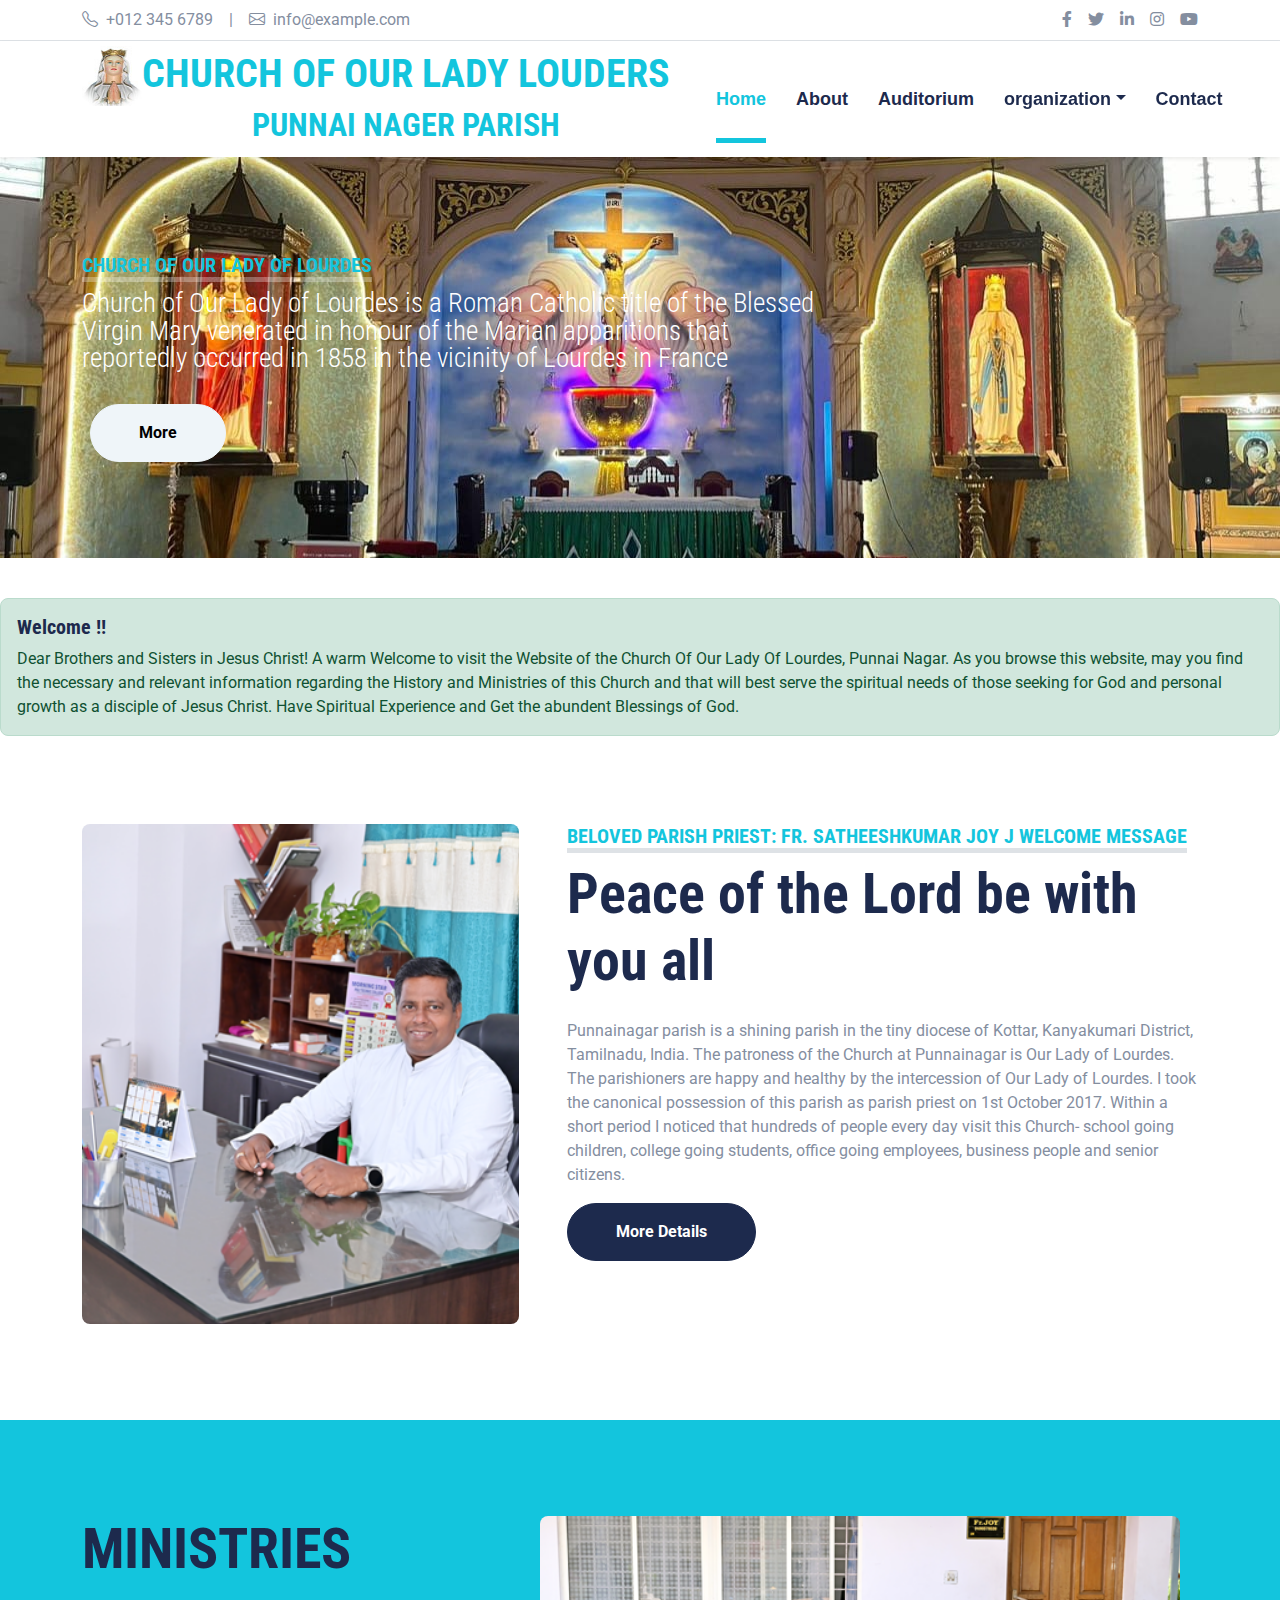
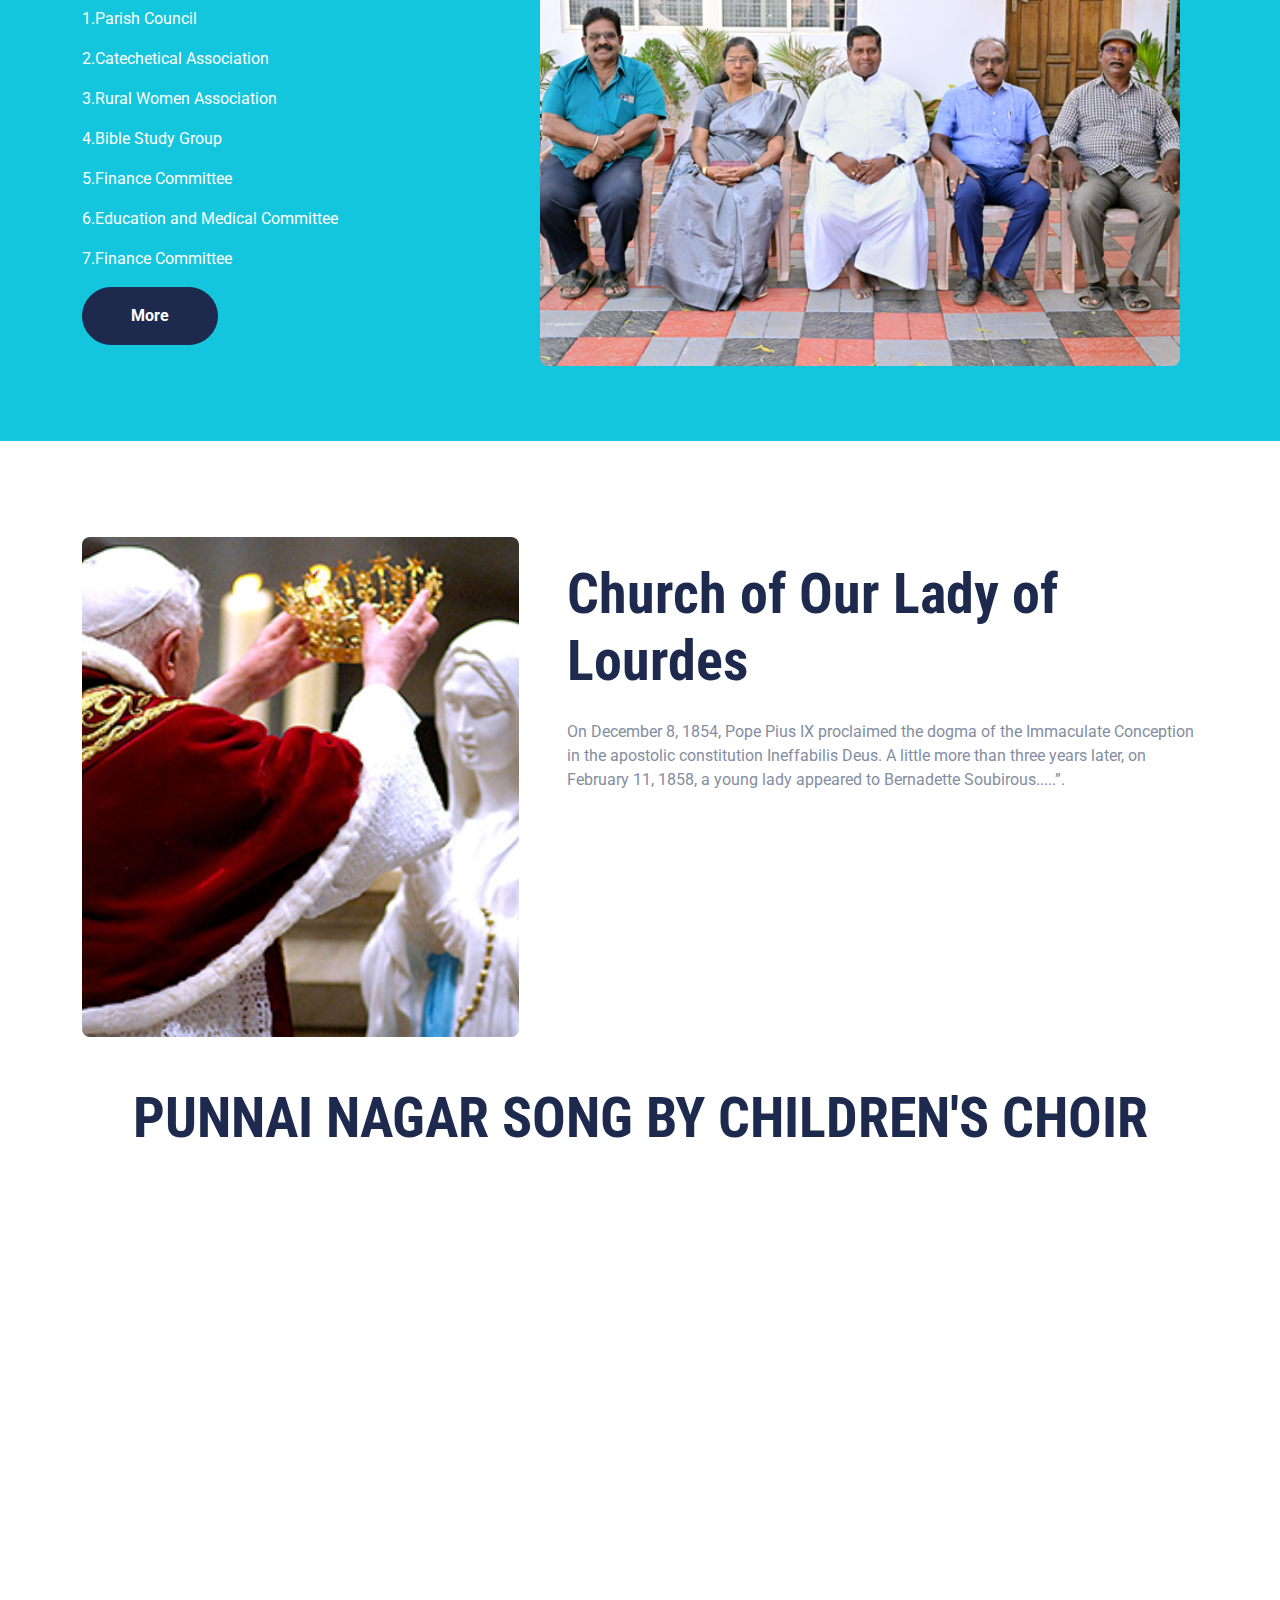
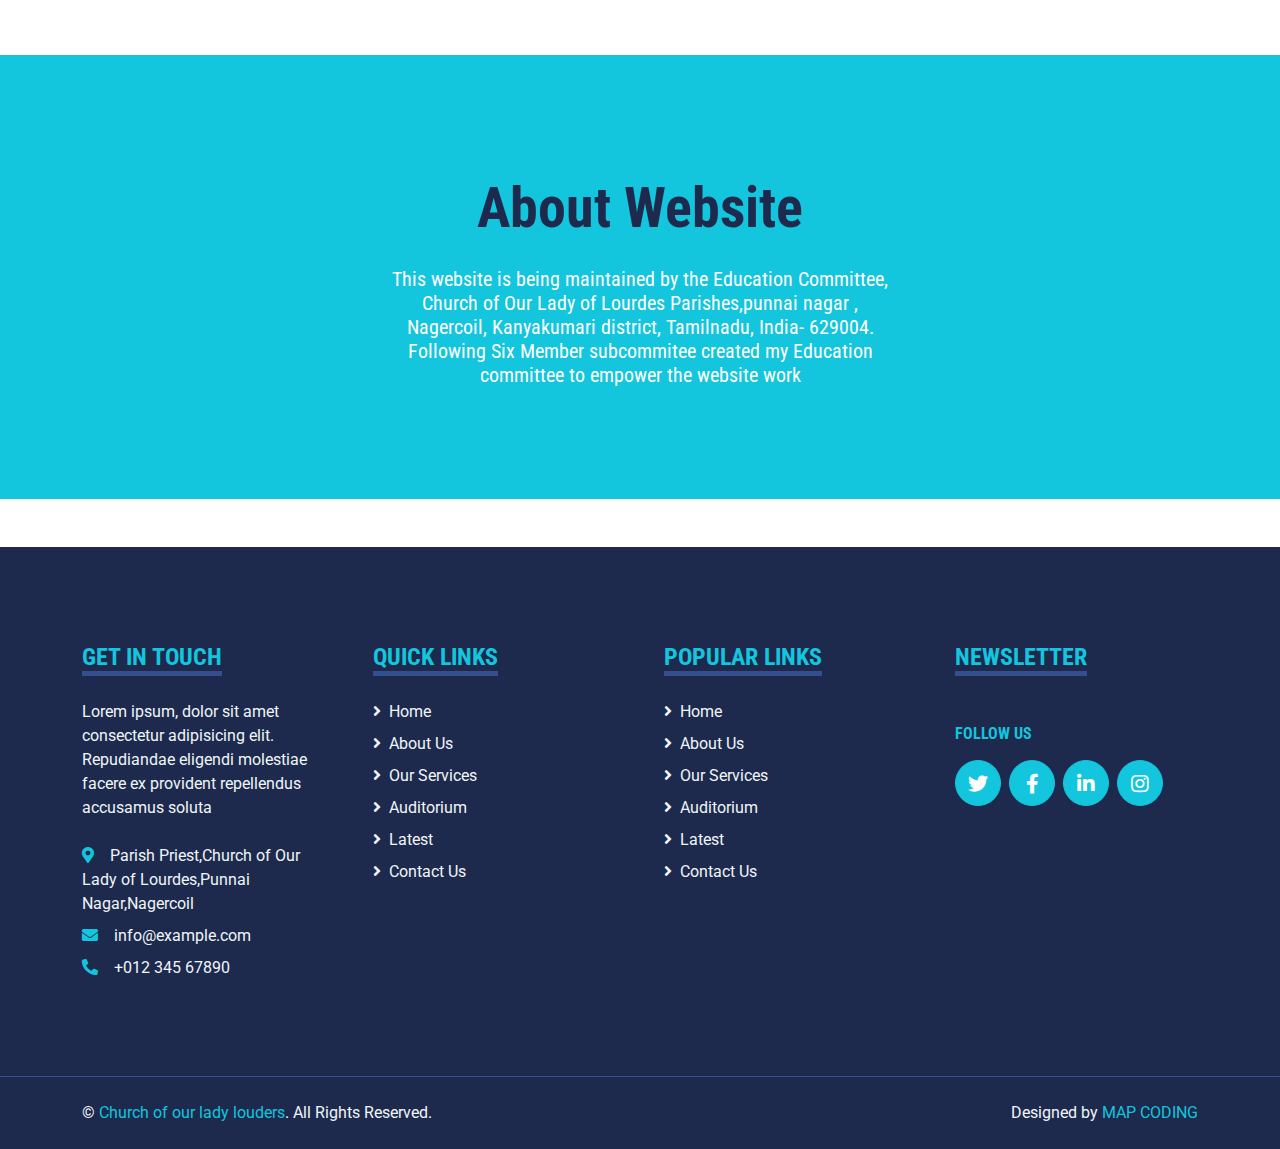
<file: index.html>
<!DOCTYPE html>
<html lang="en">

<head>
    <meta charset="utf-8">
    <title>Church Of Our Lady Of Lourdes- PUNNAI NAGER PARISH</title>
    <meta content="width=device-width, initial-scale=1.0" name="viewport">
    <meta content="Free HTML Templates" name="keywords">
    <meta content="Free HTML Templates" name="description">

    <!-- Favicon -->
    <link rel="icon" href="logo.jpeg">

    <!-- Google Web Fonts -->
    <link rel="preconnect" href="https://fonts.gstatic.com">
    <link href="https://fonts.googleapis.com/css2?family=Roboto+Condensed:wght@400;700&family=Roboto:wght@400;700&display=swap" rel="stylesheet">  

    <!-- Icon Font Stylesheet -->
    <link href="https://cdnjs.cloudflare.com/ajax/libs/font-awesome/5.15.0/css/all.min.css" rel="stylesheet">
    <link href="https://cdn.jsdelivr.net/npm/bootstrap-icons@1.4.1/font/bootstrap-icons.css" rel="stylesheet">

    <!-- Libraries Stylesheet -->
    <link href="lib/owlcarousel/assets/owl.carousel.min.css" rel="stylesheet">
    <link href="lib/tempusdominus/css/tempusdominus-bootstrap-4.min.css" rel="stylesheet" />

    <!-- Customized Bootstrap Stylesheet -->
    <link href="css/bootstrap.min.css" rel="stylesheet">

    <!-- Template Stylesheet -->
    <link href="css/style.css" rel="stylesheet">
</head>

<body>
    <!-- Topbar Start -->
    <div class="container-fluid py-2 border-bottom d-none d-lg-block">
        <div class="container">
            <div class="row">
                <div class="col-md-6 text-center text-lg-start mb-2 mb-lg-0">
                    <div class="d-inline-flex align-items-center">
                        <a class="text-decoration-none text-body pe-3" href=""><i class="bi bi-telephone me-2"></i>+012 345 6789</a>
                        <span class="text-body">|</span>
                        <a class="text-decoration-none text-body px-3" href=""><i class="bi bi-envelope me-2"></i>info@example.com</a>
                    </div>
                </div>
                <div class="col-md-6 text-center text-lg-end">
                    <div class="d-inline-flex align-items-center">
                        <a class="text-body px-2" href="">
                            <i class="fab fa-facebook-f"></i>
                        </a>
                        <a class="text-body px-2" href="">
                            <i class="fab fa-twitter"></i>
                        </a>
                        <a class="text-body px-2" href="">
                            <i class="fab fa-linkedin-in"></i>
                        </a>
                        <a class="text-body px-2" href="">
                            <i class="fab fa-instagram"></i>
                        </a>
                        <a class="text-body ps-2" href="">
                            <i class="fab fa-youtube"></i>
                        </a>
                    </div>
                </div>
            </div>
        </div>
    </div>
    <!-- Topbar End -->


    <!-- Navbar Start -->
    <div class="container-fluid sticky-top bg-white shadow-sm">
        <div class="container">
            <nav class="navbar navbar-expand-lg bg-white navbar-light py-3 py-lg-0">
                <a href="./index.html" class="navbar-brand">
                    <h1 class="m-0 text-uppercase text-primary"><img class="favicon" src="./logo.jpeg" >Church of our lady louders</h1>
                    <h2 style="text-transform: uppercase; margin-left: 170PX;color: #13C5DD;"><i></i>PUNNAI NAGER PARISH</h2>
                </a>
                <button class="navbar-toggler" type="button" data-bs-toggle="collapse" data-bs-target="#navbarCollapse">
                    <span class="navbar-toggler-icon"></span>
                </button>
                <div class="collapse navbar-collapse" id="navbarCollapse">
                    <div class="navbar-nav ms-auto py-0">
                        <a href="index.html" class="nav-item nav-link active">Home</a>
                        <a href="about.html" class="nav-item nav-link">About</a>
                        <a href="service.html" class="nav-item nav-link">Auditorium</a>
                        <!--a href="price.html" class="nav-item nav-link">Pricing</a>-->
                        <div class="nav-item dropdown">
                            <a href="#" class="nav-link dropdown-toggle" data-bs-toggle="dropdown">organization</a>
                            <div class="dropdown-menu m-0">
                                <a href="blog.html" class="dropdown-item">organization1</a>
                                <a href="detail.html" class="dropdown-item">organization2</a>
                                <a href="team.html" class="dropdown-item">organization3</a>
                                <a href="testimonial.html" class="dropdown-item">organization4</a>
                                <a href="appointment.html" class="dropdown-item">organization5</a>
                                <a href="search.html" class="dropdown-item">organization6</a>
                            </div>
                        </div>
                        <a href="contact.html" class="nav-item nav-link">Contact</a>
                    </div>
                </div>
            </nav>
        </div>
    </div>
    <!-- Navbar End -->


    <!-- Hero Start -->
    <div class="container-fluid bg-primary py-5 mb-5 hero-header">
        <div class="container py-5">
            <div class="row justify-content-start">
                <div class="col-lg-8 text-center text-lg-start">
                    <h5 class="d-inline-block text-primary text-uppercase border-bottom border-5" style="border-color: rgba(256, 256, 256, .3) !important;">Church of Our Lady of Lourdes</h5>
                    <h3 class="display-1 text-white mb-md-4">Church of Our Lady of Lourdes is a Roman Catholic title of the Blessed Virgin Mary venerated in honour of the Marian apparitions that reportedly occurred in 1858 in the vicinity of Lourdes in France</h3>
                    <div class="pt-2">
                        <a href="./slide.html" class="btn btn-light rounded-pill py-md-3 px-md-5 mx-2">More</a>
                        <!--a href="" class="btn btn-outline-light rounded-pill py-md-3 px-md-5 mx-2">Appointment</a>-->
                    </div>
                </div>
            </div>
        </div>
    </div>
    <!-- Hero End -->
     <br>

    <div class="row">
        <div class="col-lg-12"> <div class="alert alert-success" role="alert">
        
        <h5 class="card-title">Welcome !!</h5> Dear Brothers and Sisters in Jesus Christ!
        A warm Welcome to visit the Website of the Church Of Our Lady Of Lourdes, Punnai Nagar.
        As you browse this website, may you find the necessary and relevant information regarding the History and Ministries of this Church and that will best serve the spiritual needs of those seeking for God and personal growth as a disciple of Jesus Christ.
        Have Spiritual Experience and
        Get the abundent Blessings of God.</div></div>
        </div>
        <br>

    <!-- About Start -->
    <div class="container-fluid py-5">
        <div class="container">
            <div class="row gx-5">
                <div class="col-lg-5 mb-5 mb-lg-0" style="min-height: 500px;">
                    <div class="position-relative h-100">
                        <img class="position-absolute w-100 h-100 rounded" src="img/fr_joy.png" style="object-fit: cover;">
                    </div>
                </div>
                <div class="col-lg-7">
                    <div class="mb-4">
                        <h5 class="d-inline-block text-primary text-uppercase border-bottom border-5">Beloved Parish Priest: Fr. Satheeshkumar Joy J Welcome message</h5>
                        <h1 class="display-4">Peace of the Lord be with you all</h1>
                    </div>
                    <p>Punnainagar parish is a shining parish in the tiny diocese of Kottar, Kanyakumari District, Tamilnadu, India. The patroness of the Church at Punnainagar is Our Lady of Lourdes. The parishioners are happy and healthy by the intercession of Our Lady of Lourdes. I took the canonical possession of this parish as parish priest on 1st October 2017. Within a short period I noticed that hundreds of people every day visit this Church- school going children, college going students, office going employees, business people and senior citizens. </p>
                    <a class="btn btn-dark rounded-pill py-3 px-5 me-3" href="./father.html">More Details</a>
                    <!--a href="" class="btn btn-outline-light rounded-pill py-md-3 px-md-5 mx-2">More Details</a>-->
                    <div class="row g-3 pt-3">
                        <div class="col-sm-3 col-6">
                        </div>
                    </div>
                </div>
            </div>
        </div>
    </div>
    <!-- About End -->
    <!--min start-->
    <div class="container-fluid bg-primary my-5 py-5">
        <div class="container py-5">
            <div class="row gx-5">
                <div class="col-lg-6 mb-5 mb-lg-0">
                    <div class="mb-4">
                        <!--<h5 class="d-inline-block text-white text-uppercase border-bottom border-5">Appointment</h5>-->
                        <h1 class="display-4">MINISTRIES</h1>
                    </div>
                    <p class="text-white mb-5">1.Parish Council</p>
                    <p class="text-white mb-5">2.Catechetical Association</p>
                    <p class="text-white mb-5">3.Rural Women Association</p>
                    <p class="text-white mb-5">4.Bible Study Group</p>
                    <p class="text-white mb-5">5.Finance Committee</p>
                    <p class="text-white mb-5">6.Education and Medical Committee</p>
                    <p class="text-white mb-5">7.Finance Committee</p>
                    <a class="btn btn-dark rounded-pill py-3 px-5 me-3" href="">More</a>
                    <!--a class="btn btn-outline-dark rounded-pill py-3 px-5" href="">Read More</a-->
                </div>
                <div class="col-lg-6">
                    <div class="">
                        <img class="position-absolute h-50 w-50 rounded" src="img/MINISTRIES.png" style="object-fit: cover; right:100px;">
                    </div>
                </div>
            </div>
        </div>
    </div>
        <!-- reg start-->
        <div class="container-fluid py-5">
            <div class="container">
                <div class="row gx-5">
                    <div class="col-lg-5 mb-5 mb-lg-0" style="min-height: 500px;">
                        <div class="position-relative h-100">
                            <img class="position-absolute w-100 h-100 rounded" src="img/recognize.png" style="object-fit: cover;">
                        </div>
                    </div>
                    <div class="col-lg-7">
                        <div class="mb-4">
                            <h5 class="d-inline-block text-primary text-uppercase border-bottom border-5"></h5>
                            <h1 class="display-4">Church of Our Lady of Lourdes</h1>
                        </div>
                        <p>On December 8, 1854, Pope Pius IX proclaimed the dogma of the Immaculate Conception in the apostolic constitution Ineffabilis Deus. A little more than three years later, on February 11, 1858, a young lady appeared to Bernadette Soubirous.....”.</p>
                        <!--a class="btn btn-dark rounded-pill py-3 px-5 me-3" href="">More Details</a>-->
                        <!--a href="" class="btn btn-outline-light rounded-pill py-md-3 px-md-5 mx-2">More Details</a>-->
                        <div class="row g-3 pt-3">
                            <div class="col-sm-3 col-6">
                            </div>
                        </div>
                    </div>
                </div>
            </div>
        </div>
        <!-- reg End -->
    <!--min end-->
    <!-- Services Start --
    <div class="container-fluid py-5">
        <div class="container">
            <div class="text-center mx-auto mb-5" style="max-width: 500px;">
                <h5 class="d-inline-block text-primary text-uppercase border-bottom border-5">Services</h5>
                <h1 class="display-4">Excellent Medical Services</h1>
            </div>
            <div class="row g-5">
                <div class="col-lg-4 col-md-6">
                    <div class="service-item bg-light rounded d-flex flex-column align-items-center justify-content-center text-center">
                        <div class="service-icon mb-4">
                            <i class="fa fa-2x fa-user-md text-white"></i>
                        </div>
                        <h4 class="mb-3">Emergency Care</h4>
                        <p class="m-0">Kasd dolor no lorem nonumy sit labore tempor at justo rebum rebum stet, justo elitr dolor amet sit</p>
                        <a class="btn btn-lg btn-primary rounded-pill" href="">
                            <i class="bi bi-arrow-right"></i>
                        </a>
                    </div>
                </div>
                <div class="col-lg-4 col-md-6">
                    <div class="service-item bg-light rounded d-flex flex-column align-items-center justify-content-center text-center">
                        <div class="service-icon mb-4">
                            <i class="fa fa-2x fa-procedures text-white"></i>
                        </div>
                        <h4 class="mb-3">Operation & Surgery</h4>
                        <p class="m-0">Kasd dolor no lorem nonumy sit labore tempor at justo rebum rebum stet, justo elitr dolor amet sit</p>
                        <a class="btn btn-lg btn-primary rounded-pill" href="">
                            <i class="bi bi-arrow-right"></i>
                        </a>
                    </div>
                </div>
                <div class="col-lg-4 col-md-6">
                    <div class="service-item bg-light rounded d-flex flex-column align-items-center justify-content-center text-center">
                        <div class="service-icon mb-4">
                            <i class="fa fa-2x fa-stethoscope text-white"></i>
                        </div>
                        <h4 class="mb-3">Outdoor Checkup</h4>
                        <p class="m-0">Kasd dolor no lorem nonumy sit labore tempor at justo rebum rebum stet, justo elitr dolor amet sit</p>
                        <a class="btn btn-lg btn-primary rounded-pill" href="">
                            <i class="bi bi-arrow-right"></i>
                        </a>
                    </div>
                </div>
                <div class="col-lg-4 col-md-6">
                    <div class="service-item bg-light rounded d-flex flex-column align-items-center justify-content-center text-center">
                        <div class="service-icon mb-4">
                            <i class="fa fa-2x fa-ambulance text-white"></i>
                        </div>
                        <h4 class="mb-3">Ambulance Service</h4>
                        <p class="m-0">Kasd dolor no lorem nonumy sit labore tempor at justo rebum rebum stet, justo elitr dolor amet sit</p>
                        <a class="btn btn-lg btn-primary rounded-pill" href="">
                            <i class="bi bi-arrow-right"></i>
                        </a>
                    </div>
                </div>
                <div class="col-lg-4 col-md-6">
                    <div class="service-item bg-light rounded d-flex flex-column align-items-center justify-content-center text-center">
                        <div class="service-icon mb-4">
                            <i class="fa fa-2x fa-pills text-white"></i>
                        </div>
                        <h4 class="mb-3">Medicine & Pharmacy</h4>
                        <p class="m-0">Kasd dolor no lorem nonumy sit labore tempor at justo rebum rebum stet, justo elitr dolor amet sit</p>
                        <a class="btn btn-lg btn-primary rounded-pill" href="">
                            <i class="bi bi-arrow-right"></i>
                        </a>
                    </div>
                </div>
                <div class="col-lg-4 col-md-6">
                    <div class="service-item bg-light rounded d-flex flex-column align-items-center justify-content-center text-center">
                        <div class="service-icon mb-4">
                            <i class="fa fa-2x fa-microscope text-white"></i>
                        </div>
                        <h4 class="mb-3">Blood Testing</h4>
                        <p class="m-0">Kasd dolor no lorem nonumy sit labore tempor at justo rebum rebum stet, justo elitr dolor amet sit</p>
                        <a class="btn btn-lg btn-primary rounded-pill" href="">
                            <i class="bi bi-arrow-right"></i>
                        </a>
                    </div>
                </div>
            </div>
        </div>
    </div>
     Services End -->


    <!-- Appointment Start --
    <div class="container-fluid bg-primary my-5 py-5">
        <div class="container py-5">
            <div class="row gx-5">
                <div class="col-lg-6 mb-5 mb-lg-0">
                    <div class="mb-4">
                        <h5 class="d-inline-block text-white text-uppercase border-bottom border-5">Appointment</h5>
                        <h1 class="display-4">Make An Appointment For Your Family</h1>
                    </div>
                    <p class="text-white mb-5">Eirmod sed tempor lorem ut dolores. Aliquyam sit sadipscing kasd ipsum. Dolor ea et dolore et at sea ea at dolor, justo ipsum duo rebum sea invidunt voluptua. Eos vero eos vero ea et dolore eirmod et. Dolores diam duo invidunt lorem. Elitr ut dolores magna sit. Sea dolore sanctus sed et. Takimata takimata sanctus sed.</p>
                    <a class="btn btn-dark rounded-pill py-3 px-5 me-3" href="">Find Doctor</a>
                    <a class="btn btn-outline-dark rounded-pill py-3 px-5" href="">Read More</a>
                </div>
                <div class="col-lg-6">
                    <div class="bg-white text-center rounded p-5">
                        <h1 class="mb-4">Book An Appointment</h1>
                        <form>
                            <div class="row g-3">
                                <div class="col-12 col-sm-6">
                                    <select class="form-select bg-light border-0" style="height: 55px;">
                                        <option selected>Choose Department</option>
                                        <option value="1">Department 1</option>
                                        <option value="2">Department 2</option>
                                        <option value="3">Department 3</option>
                                    </select>
                                </div>
                                <div class="col-12 col-sm-6">
                                    <select class="form-select bg-light border-0" style="height: 55px;">
                                        <option selected>Select Doctor</option>
                                        <option value="1">Doctor 1</option>
                                        <option value="2">Doctor 2</option>
                                        <option value="3">Doctor 3</option>
                                    </select>
                                </div>
                                <div class="col-12 col-sm-6">
                                    <input type="text" class="form-control bg-light border-0" placeholder="Your Name" style="height: 55px;">
                                </div>
                                <div class="col-12 col-sm-6">
                                    <input type="email" class="form-control bg-light border-0" placeholder="Your Email" style="height: 55px;">
                                </div>
                                <div class="col-12 col-sm-6">
                                    <div class="date" id="date" data-target-input="nearest">
                                        <input type="text"
                                            class="form-control bg-light border-0 datetimepicker-input"
                                            placeholder="Date" data-target="#date" data-toggle="datetimepicker" style="height: 55px;">
                                    </div>
                                </div>
                                <div class="col-12 col-sm-6">
                                    <div class="time" id="time" data-target-input="nearest">
                                        <input type="text"
                                            class="form-control bg-light border-0 datetimepicker-input"
                                            placeholder="Time" data-target="#time" data-toggle="datetimepicker" style="height: 55px;">
                                    </div>
                                </div>
                                <div class="col-12">
                                    <button class="btn btn-primary w-100 py-3" type="submit">Make An Appointment</button>
                                </div>
                            </div>
                        </form>
                    </div>
                </div>
            </div>
        </div>
    </div>
     Appointment End -->


    <!-- Pricing Plan Start --
    <div class="container-fluid py-5">
        <div class="container">
            <div class="text-center mx-auto mb-5" style="max-width: 500px;">
                <h5 class="d-inline-block text-primary text-uppercase border-bottom border-5">Medical Packages</h5>
                <h1 class="display-4">Awesome Medical Programs</h1>
            </div>
            <div class="owl-carousel price-carousel position-relative" style="padding: 0 45px 45px 45px;">
                <div class="bg-light rounded text-center">
                    <div class="position-relative">
                        <img class="img-fluid rounded-top" src="img/price-1.jpg" alt="">
                        <div class="position-absolute w-100 h-100 top-50 start-50 translate-middle rounded-top d-flex flex-column align-items-center justify-content-center" style="background: rgba(29, 42, 77, .8);">
                            <h3 class="text-white">Pregnancy Care</h3>
                            <h1 class="display-4 text-white mb-0">
                                <small class="align-top fw-normal" style="font-size: 22px; line-height: 45px;">$</small>49<small class="align-bottom fw-normal" style="font-size: 16px; line-height: 40px;">/ Year</small>
                            </h1>
                        </div>
                    </div>
                    <div class="text-center py-5">
                        <p>Emergency Medical Treatment</p>
                        <p>Highly Experienced Doctors</p>
                        <p>Highest Success Rate</p>
                        <p>Telephone Service</p>
                        <a href="" class="btn btn-primary rounded-pill py-3 px-5 my-2">Apply Now</a>
                    </div>
                </div>
                <div class="bg-light rounded text-center">
                    <div class="position-relative">
                        <img class="img-fluid rounded-top" src="img/price-2.jpg" alt="">
                        <div class="position-absolute w-100 h-100 top-50 start-50 translate-middle rounded-top d-flex flex-column align-items-center justify-content-center" style="background: rgba(29, 42, 77, .8);">
                            <h3 class="text-white">Health Checkup</h3>
                            <h1 class="display-4 text-white mb-0">
                                <small class="align-top fw-normal" style="font-size: 22px; line-height: 45px;">$</small>99<small class="align-bottom fw-normal" style="font-size: 16px; line-height: 40px;">/ Year</small>
                            </h1>
                        </div>
                    </div>
                    <div class="text-center py-5">
                        <p>Emergency Medical Treatment</p>
                        <p>Highly Experienced Doctors</p>
                        <p>Highest Success Rate</p>
                        <p>Telephone Service</p>
                        <a href="" class="btn btn-primary rounded-pill py-3 px-5 my-2">Apply Now</a>
                    </div>
                </div>
                <div class="bg-light rounded text-center">
                    <div class="position-relative">
                        <img class="img-fluid rounded-top" src="img/price-3.jpg" alt="">
                        <div class="position-absolute w-100 h-100 top-50 start-50 translate-middle rounded-top d-flex flex-column align-items-center justify-content-center" style="background: rgba(29, 42, 77, .8);">
                            <h3 class="text-white">Dental Care</h3>
                            <h1 class="display-4 text-white mb-0">
                                <small class="align-top fw-normal" style="font-size: 22px; line-height: 45px;">$</small>149<small class="align-bottom fw-normal" style="font-size: 16px; line-height: 40px;">/ Year</small>
                            </h1>
                        </div>
                    </div>
                    <div class="text-center py-5">
                        <p>Emergency Medical Treatment</p>
                        <p>Highly Experienced Doctors</p>
                        <p>Highest Success Rate</p>
                        <p>Telephone Service</p>
                        <a href="" class="btn btn-primary rounded-pill py-3 px-5 my-2">Apply Now</a>
                    </div>
                </div>
                <div class="bg-light rounded text-center">
                    <div class="position-relative">
                        <img class="img-fluid rounded-top" src="img/price-4.jpg" alt="">
                        <div class="position-absolute w-100 h-100 top-50 start-50 translate-middle rounded-top d-flex flex-column align-items-center justify-content-center" style="background: rgba(29, 42, 77, .8);">
                            <h3 class="text-white">Operation & Surgery</h3>
                            <h1 class="display-4 text-white mb-0">
                                <small class="align-top fw-normal" style="font-size: 22px; line-height: 45px;">$</small>199<small class="align-bottom fw-normal" style="font-size: 16px; line-height: 40px;">/ Year</small>
                            </h1>
                        </div>
                    </div>
                    <div class="text-center py-5">
                        <p>Emergency Medical Treatment</p>
                        <p>Highly Experienced Doctors</p>
                        <p>Highest Success Rate</p>
                        <p>Telephone Service</p>
                        <a href="" class="btn btn-primary rounded-pill py-3 px-5 my-2">Apply Now</a>
                    </div>
                </div>
            </div>
        </div>
    </div>
    !-- Pricing Plan End -->


    <!-- Team Start --
    <div class="container-fluid py-5">
        <div class="container">
            <div class="text-center mx-auto mb-5" style="max-width: 500px;">
                <h5 class="d-inline-block text-primary text-uppercase border-bottom border-5">Our Doctors</h5>
                <h1 class="display-4">Qualified Healthcare Professionals</h1>
            </div>
            <div class="owl-carousel team-carousel position-relative">
                <div class="team-item">
                    <div class="row g-0 bg-light rounded overflow-hidden">
                        <div class="col-12 col-sm-5 h-100">
                            <img class="img-fluid h-100" src="img/team-1.jpg" style="object-fit: cover;">
                        </div>
                        <div class="col-12 col-sm-7 h-100 d-flex flex-column">
                            <div class="mt-auto p-4">
                                <h3>Doctor Name</h3>
                                <h6 class="fw-normal fst-italic text-primary mb-4">Cardiology Specialist</h6>
                                <p class="m-0">Dolor lorem eos dolor duo eirmod sea. Dolor sit magna rebum clita rebum dolor</p>
                            </div>
                            <div class="d-flex mt-auto border-top p-4">
                                <a class="btn btn-lg btn-primary btn-lg-square rounded-circle me-3" href="#"><i class="fab fa-twitter"></i></a>
                                <a class="btn btn-lg btn-primary btn-lg-square rounded-circle me-3" href="#"><i class="fab fa-facebook-f"></i></a>
                                <a class="btn btn-lg btn-primary btn-lg-square rounded-circle" href="#"><i class="fab fa-linkedin-in"></i></a>
                            </div>
                        </div>
                    </div>
                </div>
                <div class="team-item">
                    <div class="row g-0 bg-light rounded overflow-hidden">
                        <div class="col-12 col-sm-5 h-100">
                            <img class="img-fluid h-100" src="img/team-2.jpg" style="object-fit: cover;">
                        </div>
                        <div class="col-12 col-sm-7 h-100 d-flex flex-column">
                            <div class="mt-auto p-4">
                                <h3>Doctor Name</h3>
                                <h6 class="fw-normal fst-italic text-primary mb-4">Cardiology Specialist</h6>
                                <p class="m-0">Dolor lorem eos dolor duo eirmod sea. Dolor sit magna rebum clita rebum dolor</p>
                            </div>
                            <div class="d-flex mt-auto border-top p-4">
                                <a class="btn btn-lg btn-primary btn-lg-square rounded-circle me-3" href="#"><i class="fab fa-twitter"></i></a>
                                <a class="btn btn-lg btn-primary btn-lg-square rounded-circle me-3" href="#"><i class="fab fa-facebook-f"></i></a>
                                <a class="btn btn-lg btn-primary btn-lg-square rounded-circle" href="#"><i class="fab fa-linkedin-in"></i></a>
                            </div>
                        </div>
                    </div>
                </div>
                <div class="team-item">
                    <div class="row g-0 bg-light rounded overflow-hidden">
                        <div class="col-12 col-sm-5 h-100">
                            <img class="img-fluid h-100" src="img/team-3.jpg" style="object-fit: cover;">
                        </div>
                        <div class="col-12 col-sm-7 h-100 d-flex flex-column">
                            <div class="mt-auto p-4">
                                <h3>Doctor Name</h3>
                                <h6 class="fw-normal fst-italic text-primary mb-4">Cardiology Specialist</h6>
                                <p class="m-0">Dolor lorem eos dolor duo eirmod sea. Dolor sit magna rebum clita rebum dolor</p>
                            </div>
                            <div class="d-flex mt-auto border-top p-4">
                                <a class="btn btn-lg btn-primary btn-lg-square rounded-circle me-3" href="#"><i class="fab fa-twitter"></i></a>
                                <a class="btn btn-lg btn-primary btn-lg-square rounded-circle me-3" href="#"><i class="fab fa-facebook-f"></i></a>
                                <a class="btn btn-lg btn-primary btn-lg-square rounded-circle" href="#"><i class="fab fa-linkedin-in"></i></a>
                            </div>
                        </div>
                    </div>
                </div>
            </div>
        </div>
    </div>
    -- Team End -->
    <center>
        <h1 class="m-0 text-uppercase display-4" >Punnai Nagar Song by Children's Choir</h1><br><br>
    <iframe class="yo" src="https://www.youtube.com/embed/LCjE5TXe7VU?si=YLFD0PgQxe9WYfAG" title="YouTube video player" frameborder="0" allow="accelerometer; autoplay; clipboard-write; encrypted-media; gyroscope; picture-in-picture; web-share" referrerpolicy="strict-origin-when-cross-origin" allowfullscreen></iframe>
    </center>

    <!-- Search Start -->
    <div class="container-fluid bg-primary my-5 py-5">
        <div class="container py-5">
            <div class="position-relative h-100">
                <img class="position-absolute w-100 h-100 rounded" src="img/recognize.png" style="object-fit: cover;">
            </div>
            <div class="text-center mx-auto mb-5" style="max-width: 500px;">
                <h5 class="d-inline-block text-white text-uppercase border-bottom border-5"></h5>
                <h1 class="display-4 mb-4">About Website</h1>
                <h5 class="text-white fw-normal">This website is being maintained by the Education Committee, Church of Our Lady of Lourdes Parishes,punnai nagar , Nagercoil, Kanyakumari district, Tamilnadu, India- 629004. Following Six Member subcommitee created my Education committee to empower the website work</h5>
            </div>
            <!--<div class="mx-auto" style="width: 100%; max-width: 600px;">
                <div class="input-group">
                    <select class="form-select border-primary w-25" style="height: 60px;">
                        <option selected>Department</option>
                        <option value="1">Department 1</option>
                        <option value="2">Department 2</option>
                        <option value="3">Department 3</option>
                    </select>
                    <input type="text" class="form-control border-primary w-50" placeholder="Keyword">
                    <button class="btn btn-dark border-0 w-25">Search</button>
                </div>
            </div>-->
        </div>
    </div>
    <!-- Search End -->


    <!-- Testimonial Start 
    <div class="container-fluid py-5">
        <div class="container">
            <div class="text-center mx-auto mb-5" style="max-width: 500px;">
                <h5 class="d-inline-block text-primary text-uppercase border-bottom border-5">Testimonial</h5>
                <h1 class="display-4">Patients Say About Our Services</h1>
            </div>
            <div class="row justify-content-center">
                <div class="col-lg-8">
                    <div class="owl-carousel testimonial-carousel">
                        <div class="testimonial-item text-center">
                            <div class="position-relative mb-5">
                                <img class="img-fluid rounded-circle mx-auto" src="img/testimonial-1.jpg" alt="">
                                <div class="position-absolute top-100 start-50 translate-middle d-flex align-items-center justify-content-center bg-white rounded-circle" style="width: 60px; height: 60px;">
                                    <i class="fa fa-quote-left fa-2x text-primary"></i>
                                </div>
                            </div>
                            <p class="fs-4 fw-normal">Dolores sed duo clita tempor justo dolor et stet lorem kasd labore dolore lorem ipsum. At lorem lorem magna ut et, nonumy et labore et tempor diam tempor erat. Erat dolor rebum sit ipsum.</p>
                            <hr class="w-25 mx-auto">
                            <h3>Patient Name</h3>
                            <h6 class="fw-normal text-primary mb-3">Profession</h6>
                        </div>
                        <div class="testimonial-item text-center">
                            <div class="position-relative mb-5">
                                <img class="img-fluid rounded-circle mx-auto" src="img/testimonial-2.jpg" alt="">
                                <div class="position-absolute top-100 start-50 translate-middle d-flex align-items-center justify-content-center bg-white rounded-circle" style="width: 60px; height: 60px;">
                                    <i class="fa fa-quote-left fa-2x text-primary"></i>
                                </div>
                            </div>
                            <p class="fs-4 fw-normal">Dolores sed duo clita tempor justo dolor et stet lorem kasd labore dolore lorem ipsum. At lorem lorem magna ut et, nonumy et labore et tempor diam tempor erat. Erat dolor rebum sit ipsum.</p>
                            <hr class="w-25 mx-auto">
                            <h3>Patient Name</h3>
                            <h6 class="fw-normal text-primary mb-3">Profession</h6>
                        </div>
                        <div class="testimonial-item text-center">
                            <div class="position-relative mb-5">
                                <img class="img-fluid rounded-circle mx-auto" src="img/testimonial-3.jpg" alt="">
                                <div class="position-absolute top-100 start-50 translate-middle d-flex align-items-center justify-content-center bg-white rounded-circle" style="width: 60px; height: 60px;">
                                    <i class="fa fa-quote-left fa-2x text-primary"></i>
                                </div>
                            </div>
                            <p class="fs-4 fw-normal">Dolores sed duo clita tempor justo dolor et stet lorem kasd labore dolore lorem ipsum. At lorem lorem magna ut et, nonumy et labore et tempor diam tempor erat. Erat dolor rebum sit ipsum.</p>
                            <hr class="w-25 mx-auto">
                            <h3>Patient Name</h3>
                            <h6 class="fw-normal text-primary mb-3">Profession</h6>
                        </div>
                    </div>
                </div>
            </div>
        </div>
    </div>
    -- Testimonial End -->


    <!-- Blog Start --
    <div class="container-fluid py-5">
        <div class="container">
            <div class="text-center mx-auto mb-5" style="max-width: 500px;">
                <h5 class="d-inline-block text-primary text-uppercase border-bottom border-5">Blog Post</h5>
                <h1 class="display-4">Our Latest Medical Blog Posts</h1>
            </div>
            <div class="row g-5">
                <div class="col-xl-4 col-lg-6">
                    <div class="bg-light rounded overflow-hidden">
                        <img class="img-fluid w-100" src="img/blog-1.jpg" alt="">
                        <div class="p-4">
                            <a class="h3 d-block mb-3" href="">Dolor clita vero elitr sea stet dolor justo  diam</a>
                            <p class="m-0">Dolor lorem eos dolor duo et eirmod sea. Dolor sit magna
                                rebum clita rebum dolor stet amet justo</p>
                        </div>
                        <div class="d-flex justify-content-between border-top p-4">
                            <div class="d-flex align-items-center">
                                <img class="rounded-circle me-2" src="img/user.jpg" width="25" height="25" alt="">
                                <small>John Doe</small>
                            </div>
                            <div class="d-flex align-items-center">
                                <small class="ms-3"><i class="far fa-eye text-primary me-1"></i>12345</small>
                                <small class="ms-3"><i class="far fa-comment text-primary me-1"></i>123</small>
                            </div>
                        </div>
                    </div>
                </div>
                <div class="col-xl-4 col-lg-6">
                    <div class="bg-light rounded overflow-hidden">
                        <img class="img-fluid w-100" src="img/blog-2.jpg" alt="">
                        <div class="p-4">
                            <a class="h3 d-block mb-3" href="">Dolor clita vero elitr sea stet dolor justo  diam</a>
                            <p class="m-0">Dolor lorem eos dolor duo et eirmod sea. Dolor sit magna
                                rebum clita rebum dolor stet amet justo</p>
                        </div>
                        <div class="d-flex justify-content-between border-top p-4">
                            <div class="d-flex align-items-center">
                                <img class="rounded-circle me-2" src="img/user.jpg" width="25" height="25" alt="">
                                <small>John Doe</small>
                            </div>
                            <div class="d-flex align-items-center">
                                <small class="ms-3"><i class="far fa-eye text-primary me-1"></i>12345</small>
                                <small class="ms-3"><i class="far fa-comment text-primary me-1"></i>123</small>
                            </div>
                        </div>
                    </div>
                </div>
                <div class="col-xl-4 col-lg-6">
                    <div class="bg-light rounded overflow-hidden">
                        <img class="img-fluid w-100" src="img/blog-3.jpg" alt="">
                        <div class="p-4">
                            <a class="h3 d-block mb-3" href="">Dolor clita vero elitr sea stet dolor justo  diam</a>
                            <p class="m-0">Dolor lorem eos dolor duo et eirmod sea. Dolor sit magna
                                rebum clita rebum dolor stet amet justo</p>
                        </div>
                        <div class="d-flex justify-content-between border-top p-4">
                            <div class="d-flex align-items-center">
                                <img class="rounded-circle me-2" src="img/user.jpg" width="25" height="25" alt="">
                                <small>John Doe</small>
                            </div>
                            <div class="d-flex align-items-center">
                                <small class="ms-3"><i class="far fa-eye text-primary me-1"></i>12345</small>
                                <small class="ms-3"><i class="far fa-comment text-primary me-1"></i>123</small>
                            </div>
                        </div>
                    </div>
                </div>
            </div>
        </div>
    </div>
    -- Blog End -->
    

    <!-- Footer Start -->
    <div class="container-fluid bg-dark text-light mt-5 py-5">
        <div class="container py-5">
            <div class="row g-5">
                <div class="col-lg-3 col-md-6">
                    <h4 class="d-inline-block text-primary text-uppercase border-bottom border-5 border-secondary mb-4">Get In Touch</h4>
                    <p class="mb-4">Lorem ipsum, dolor sit amet consectetur adipisicing elit. Repudiandae eligendi molestiae facere ex provident repellendus accusamus soluta</p>
                    <p class="mb-2"><i class="fa fa-map-marker-alt text-primary me-3"></i>Parish Priest,Church of Our Lady of Lourdes,Punnai Nagar,Nagercoil</p>
                    <p class="mb-2"><i class="fa fa-envelope text-primary me-3"></i>info@example.com</p>
                    <p class="mb-0"><i class="fa fa-phone-alt text-primary me-3"></i>+012 345 67890</p>
                </div>
                <div class="col-lg-3 col-md-6">
                    <h4 class="d-inline-block text-primary text-uppercase border-bottom border-5 border-secondary mb-4">Quick Links</h4>
                    <div class="d-flex flex-column justify-content-start">
                        <a class="text-light mb-2" href="#"><i class="fa fa-angle-right me-2"></i>Home</a>
                        <a class="text-light mb-2" href="#"><i class="fa fa-angle-right me-2"></i>About Us</a>
                        <a class="text-light mb-2" href="#"><i class="fa fa-angle-right me-2"></i>Our Services</a>
                        <a class="text-light mb-2" href="#"><i class="fa fa-angle-right me-2"></i>Auditorium</a>
                        <a class="text-light mb-2" href="#"><i class="fa fa-angle-right me-2"></i>Latest</a>
                        <a class="text-light" href="#"><i class="fa fa-angle-right me-2"></i>Contact Us</a>
                    </div>
                </div>
                <div class="col-lg-3 col-md-6">
                    <h4 class="d-inline-block text-primary text-uppercase border-bottom border-5 border-secondary mb-4">Popular Links</h4>
                    <div class="d-flex flex-column justify-content-start">
                        <a class="text-light mb-2" href="#"><i class="fa fa-angle-right me-2"></i>Home</a>
                        <a class="text-light mb-2" href="#"><i class="fa fa-angle-right me-2"></i>About Us</a>
                        <a class="text-light mb-2" href="#"><i class="fa fa-angle-right me-2"></i>Our Services</a>
                        <a class="text-light mb-2" href="#"><i class="fa fa-angle-right me-2"></i>Auditorium</a>
                        <a class="text-light mb-2" href="#"><i class="fa fa-angle-right me-2"></i>Latest</a>
                        <a class="text-light" href="#"><i class="fa fa-angle-right me-2"></i>Contact Us</a>
                    </div>
                </div>
                <div class="col-lg-3 col-md-6">
                    <h4 class="d-inline-block text-primary text-uppercase border-bottom border-5 border-secondary mb-4">Newsletter</h4>
                    <form action="">
                        <!--div class="input-group">
                            <input type="text" class="form-control p-3 border-0" placeholder="Your Email Address">
                            <button class="btn btn-primary">Sign Up</button>
                        </div-->
                    </form>
                    <h6 class="text-primary text-uppercase mt-4 mb-3">Follow Us</h6>
                    <div class="d-flex">
                        <a class="btn btn-lg btn-primary btn-lg-square rounded-circle me-2" href="#"><i class="fab fa-twitter"></i></a>
                        <a class="btn btn-lg btn-primary btn-lg-square rounded-circle me-2" href="#"><i class="fab fa-facebook-f"></i></a>
                        <a class="btn btn-lg btn-primary btn-lg-square rounded-circle me-2" href="#"><i class="fab fa-linkedin-in"></i></a>
                        <a class="btn btn-lg btn-primary btn-lg-square rounded-circle" href="#"><i class="fab fa-instagram"></i></a>
                    </div>
                </div>
            </div>
        </div>
    </div>
    <div class="container-fluid bg-dark text-light border-top border-secondary py-4">
        <div class="container">
            <div class="row g-5">
                <div class="col-md-6 text-center text-md-start">
                    <p class="mb-md-0">&copy; <a class="text-primary" href="#">Church of our lady louders</a>. All Rights Reserved.</p>
                </div>
                <div class="col-md-6 text-center text-md-end">
                    <p class="mb-0">Designed by <a class="text-primary" href="https://htmlcodex.com">MAP CODING</a></p>
                </div>
            </div>
        </div>
    </div>
    <!-- Footer End -->


    <!-- Back to Top -->
    <!--a href="#" class="btn btn-lg btn-primary btn-lg-square back-to-top"><i class="bi bi-arrow-up"></i></a>


    <!-- JavaScript Libraries -->
    <script src="https://code.jquery.com/jquery-3.4.1.min.js"></script>
    <script src="https://cdn.jsdelivr.net/npm/bootstrap@5.0.0/dist/js/bootstrap.bundle.min.js"></script>
    <script src="lib/easing/easing.min.js"></script>
    <script src="lib/waypoints/waypoints.min.js"></script>
    <script src="lib/owlcarousel/owl.carousel.min.js"></script>
    <script src="lib/tempusdominus/js/moment.min.js"></script>
    <script src="lib/tempusdominus/js/moment-timezone.min.js"></script>
    <script src="lib/tempusdominus/js/tempusdominus-bootstrap-4.min.js"></script>

    <!-- Template Javascript -->
    <script src="js/main.js"></script>
</body>

</html>
</file>
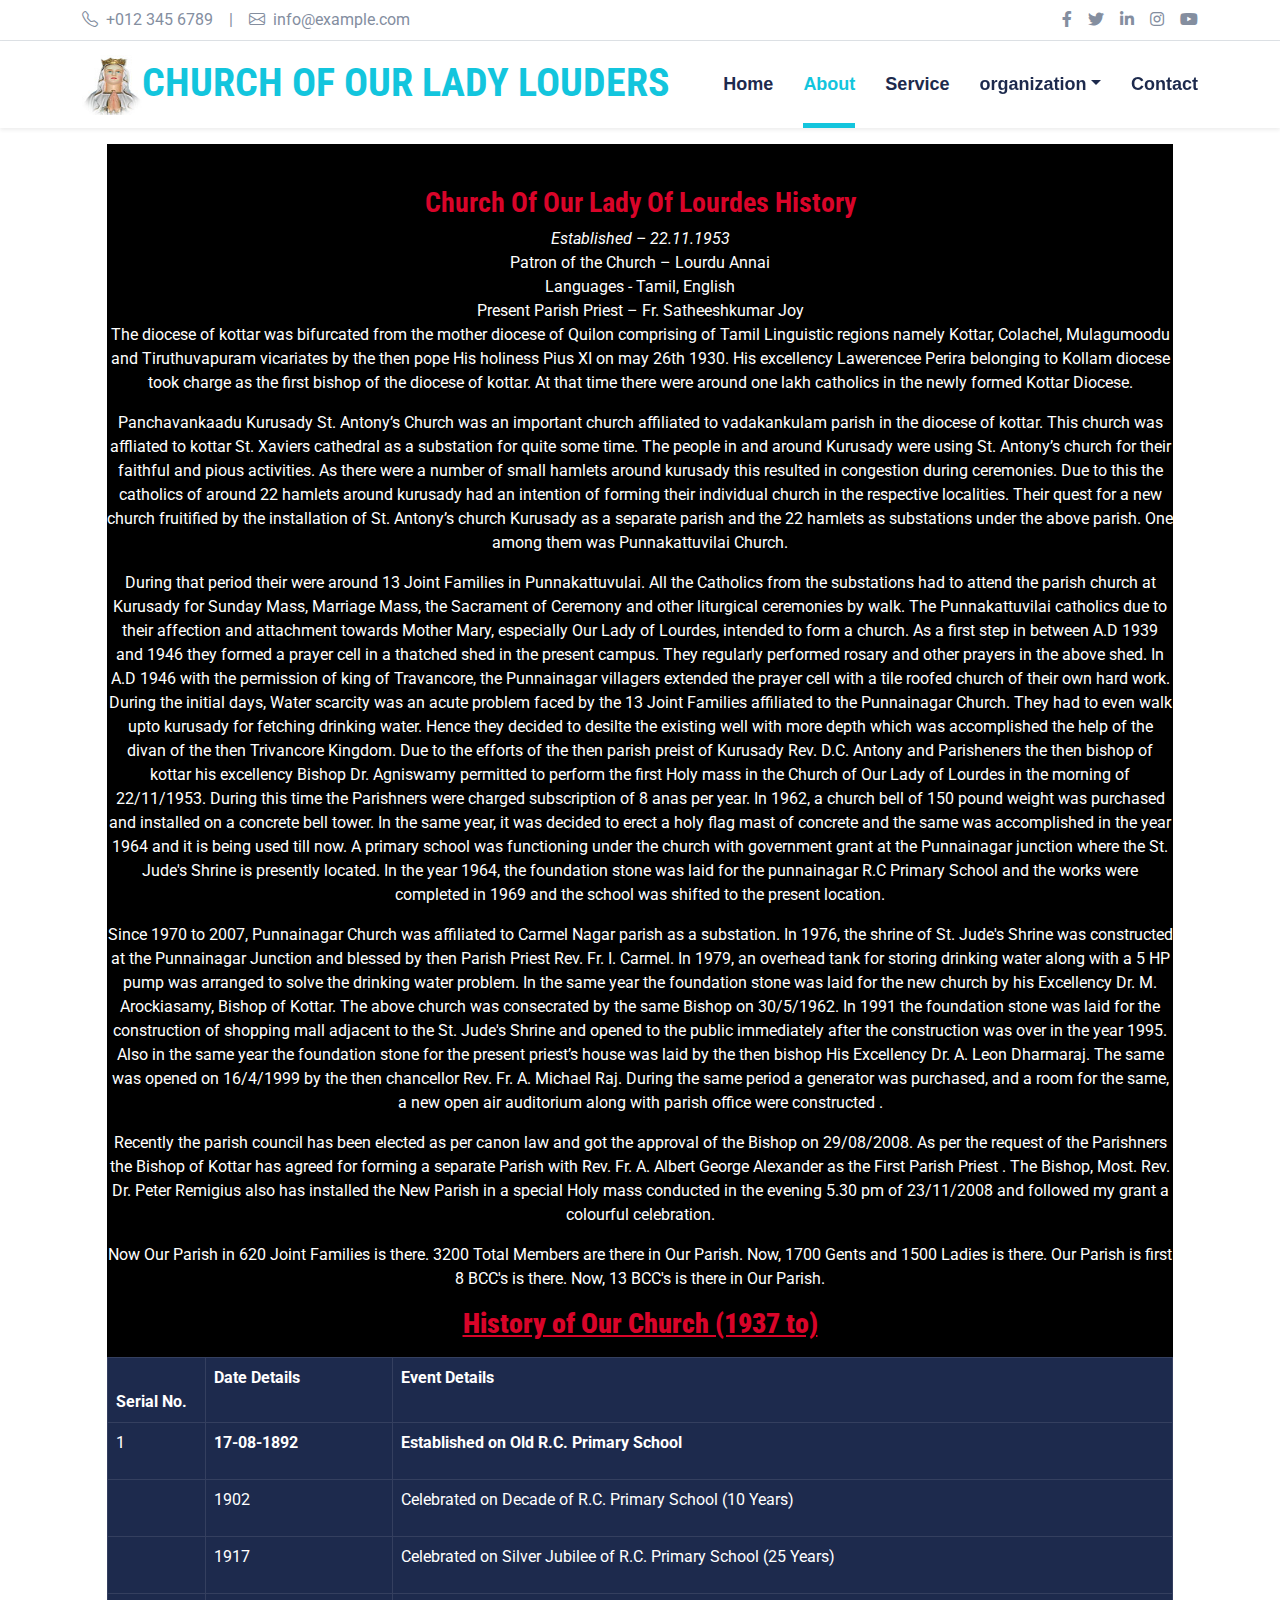
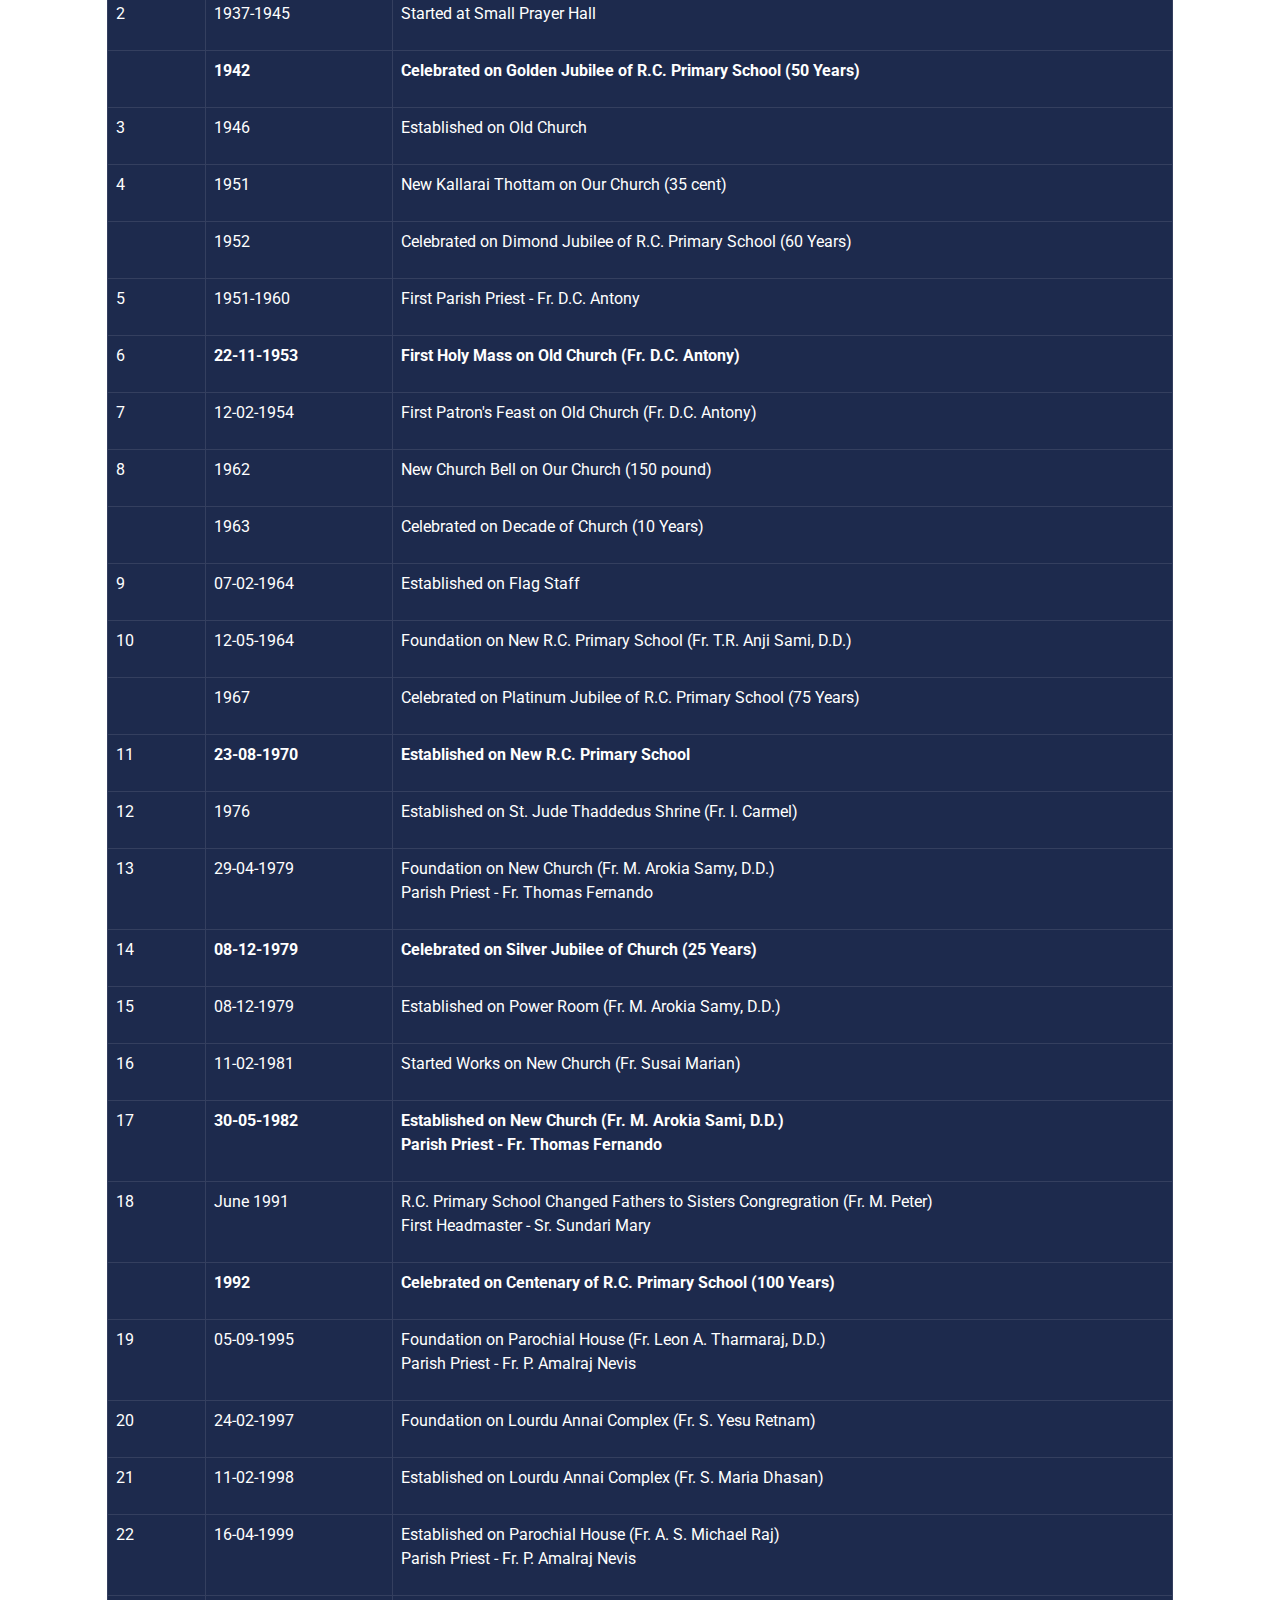
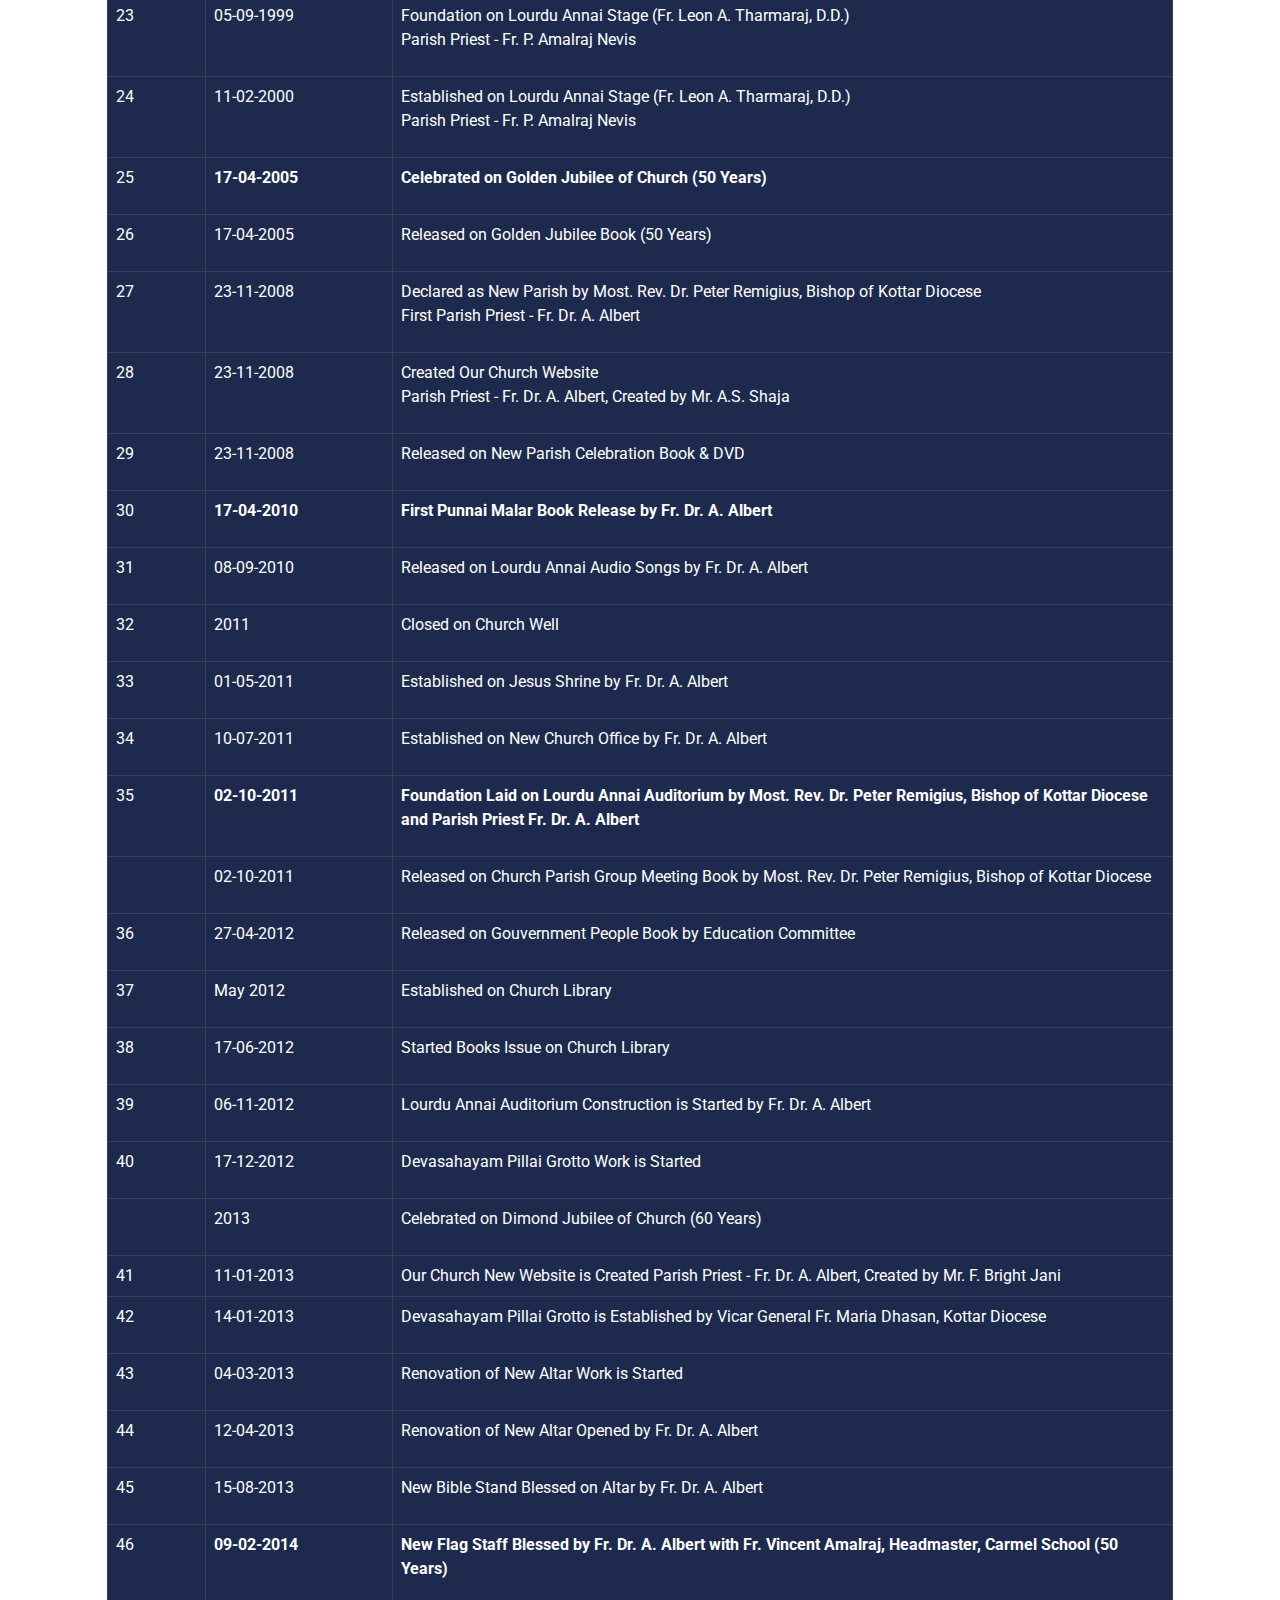
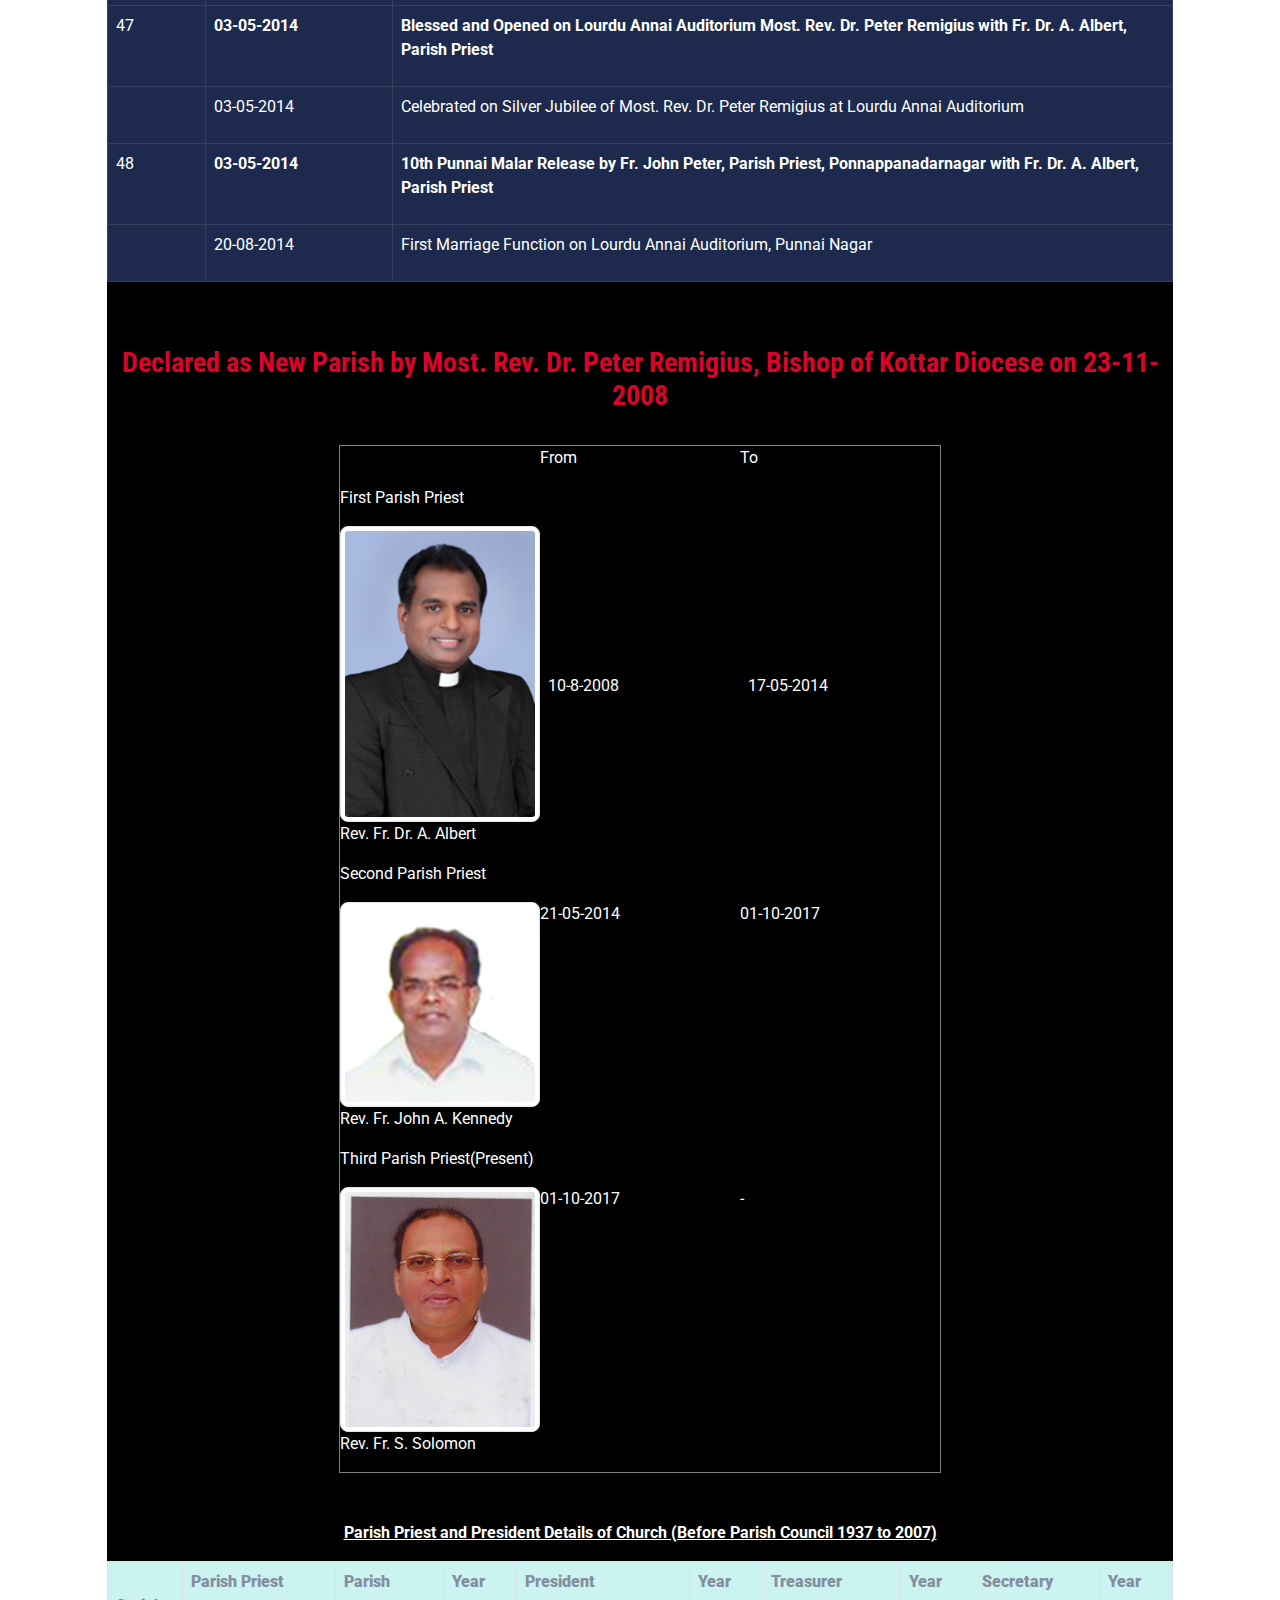
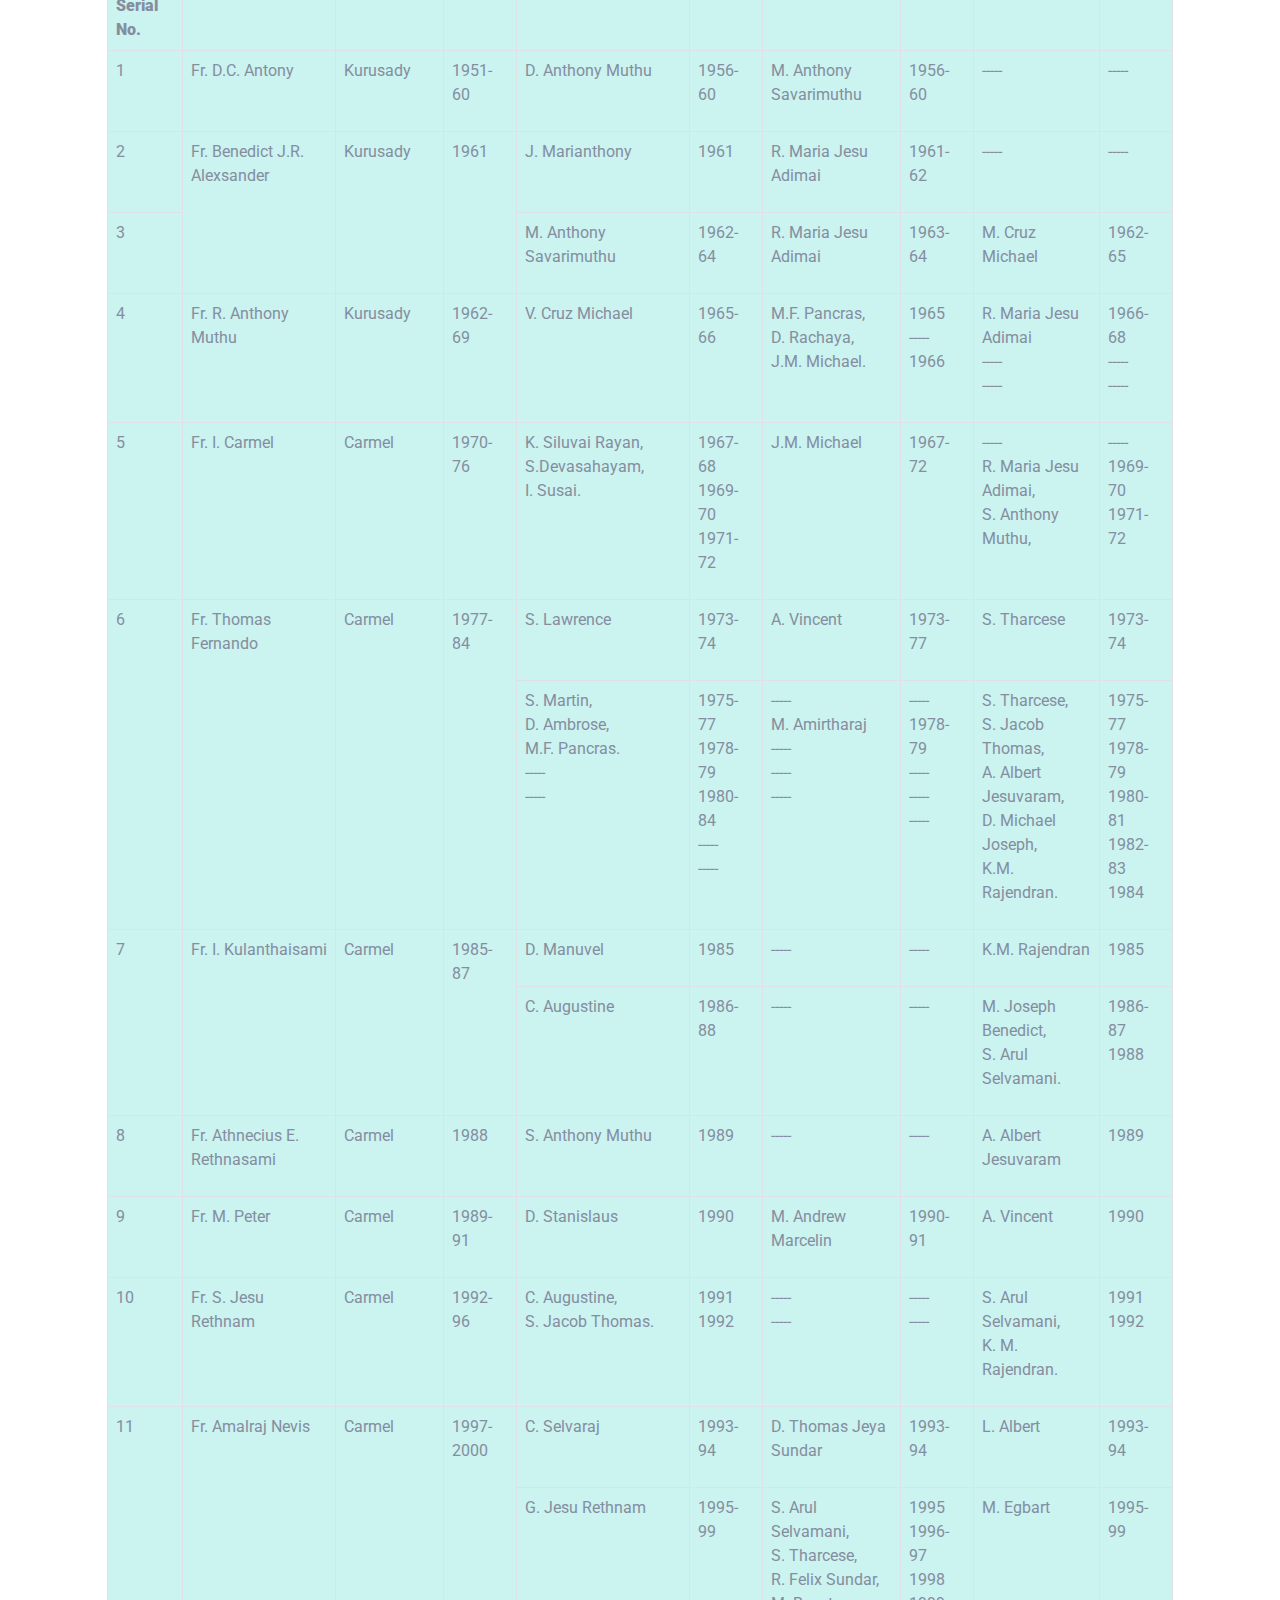
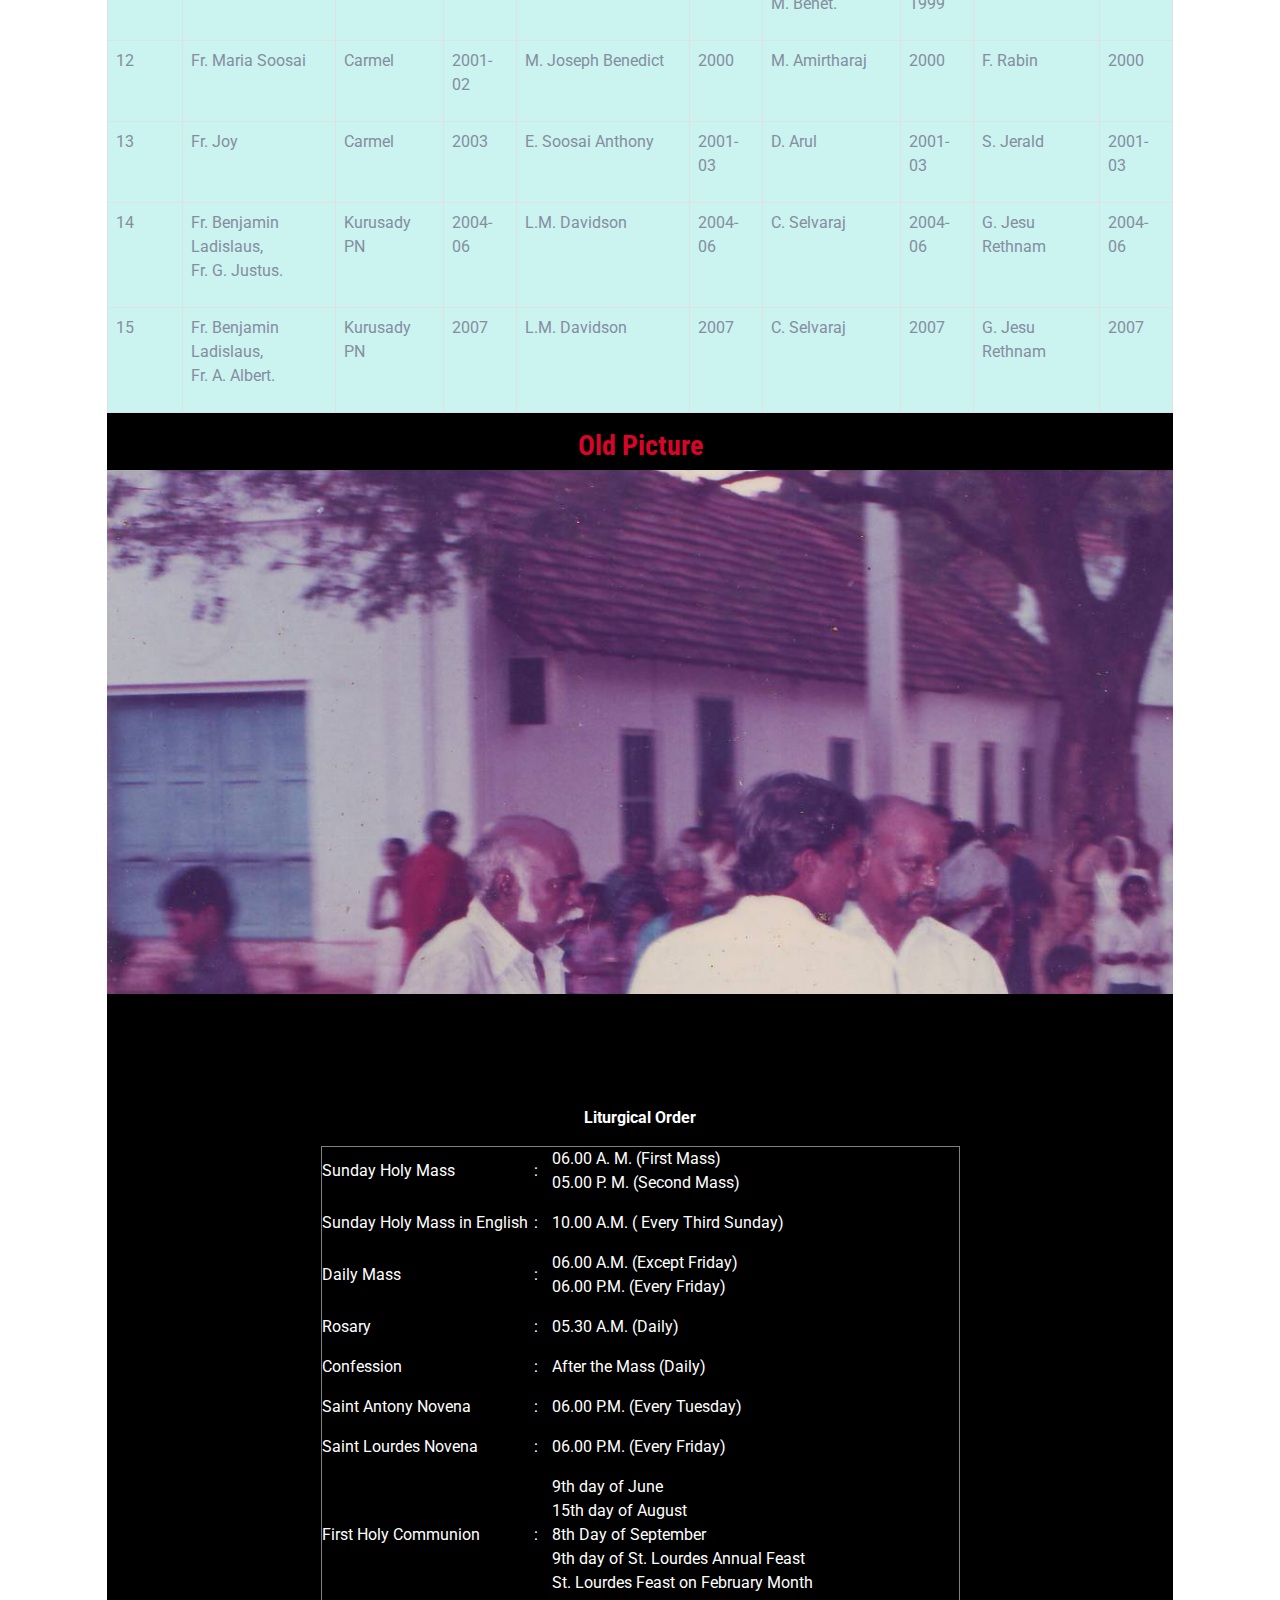
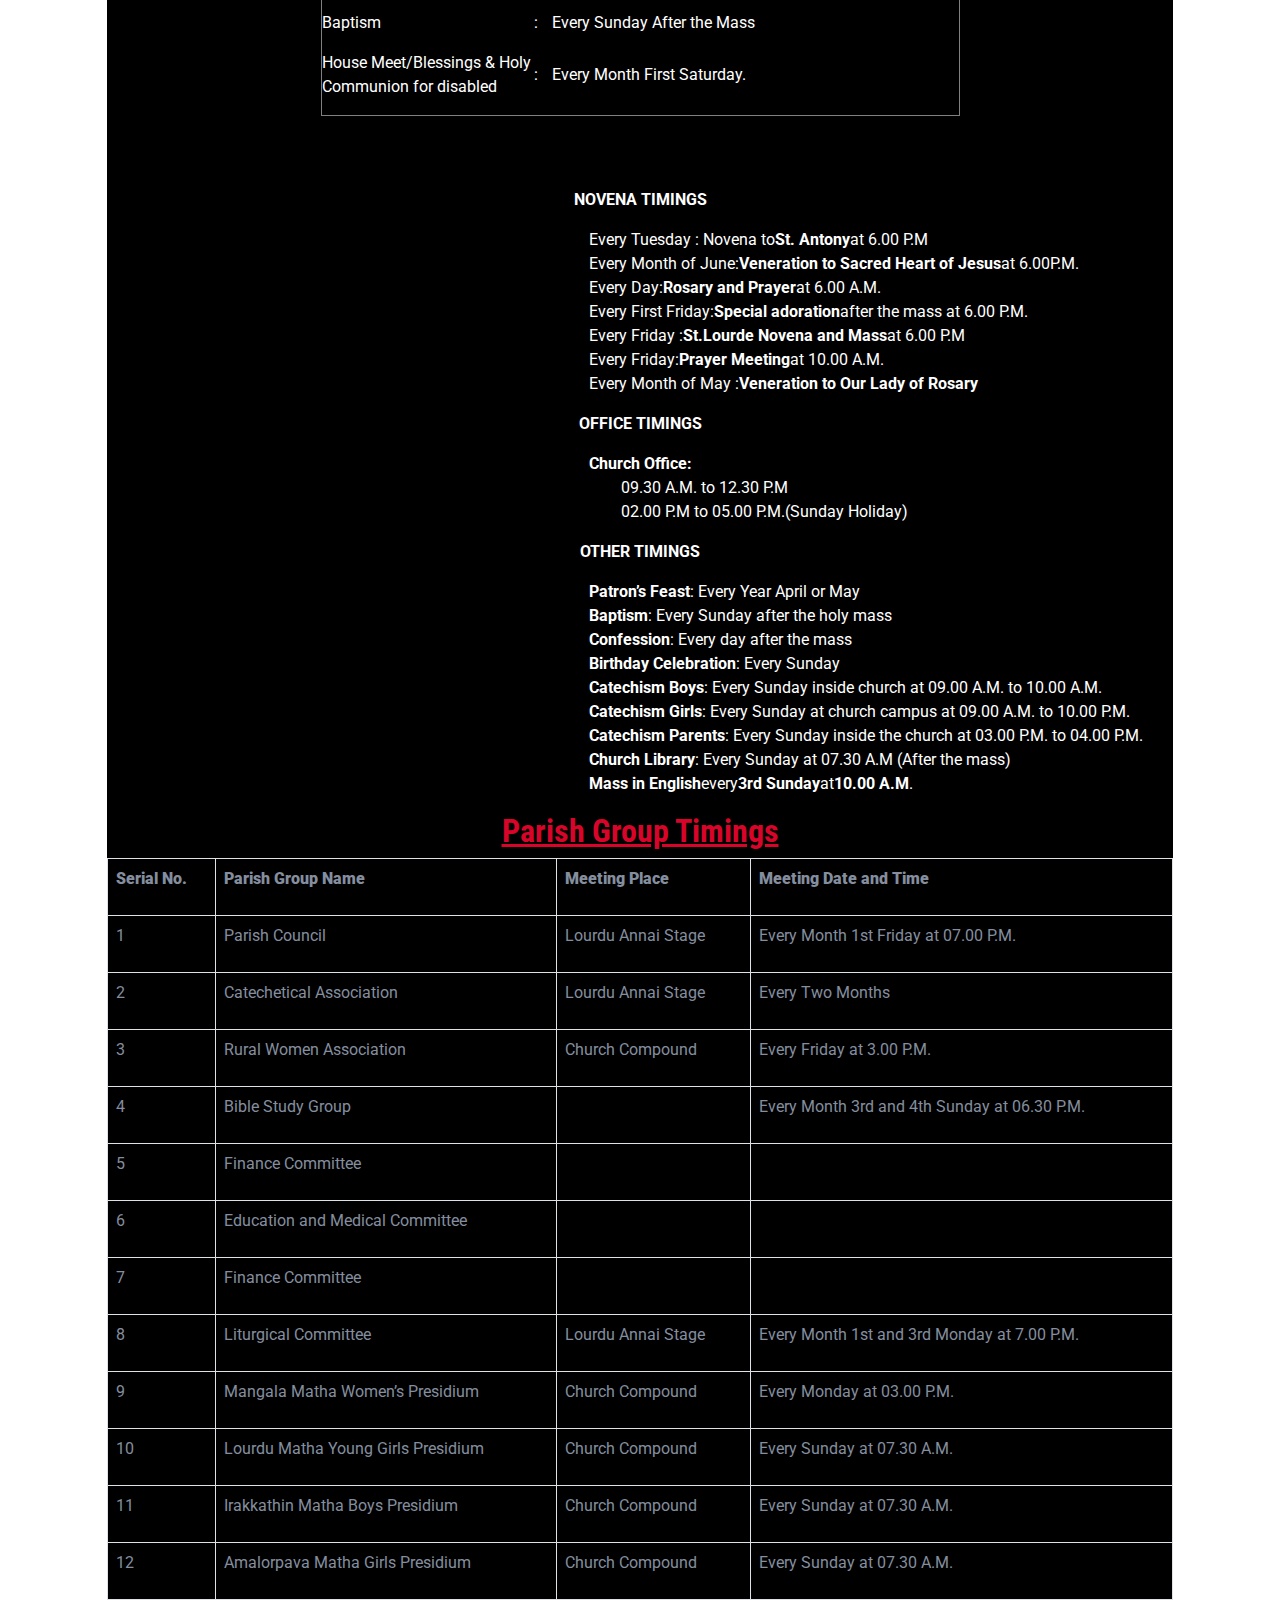
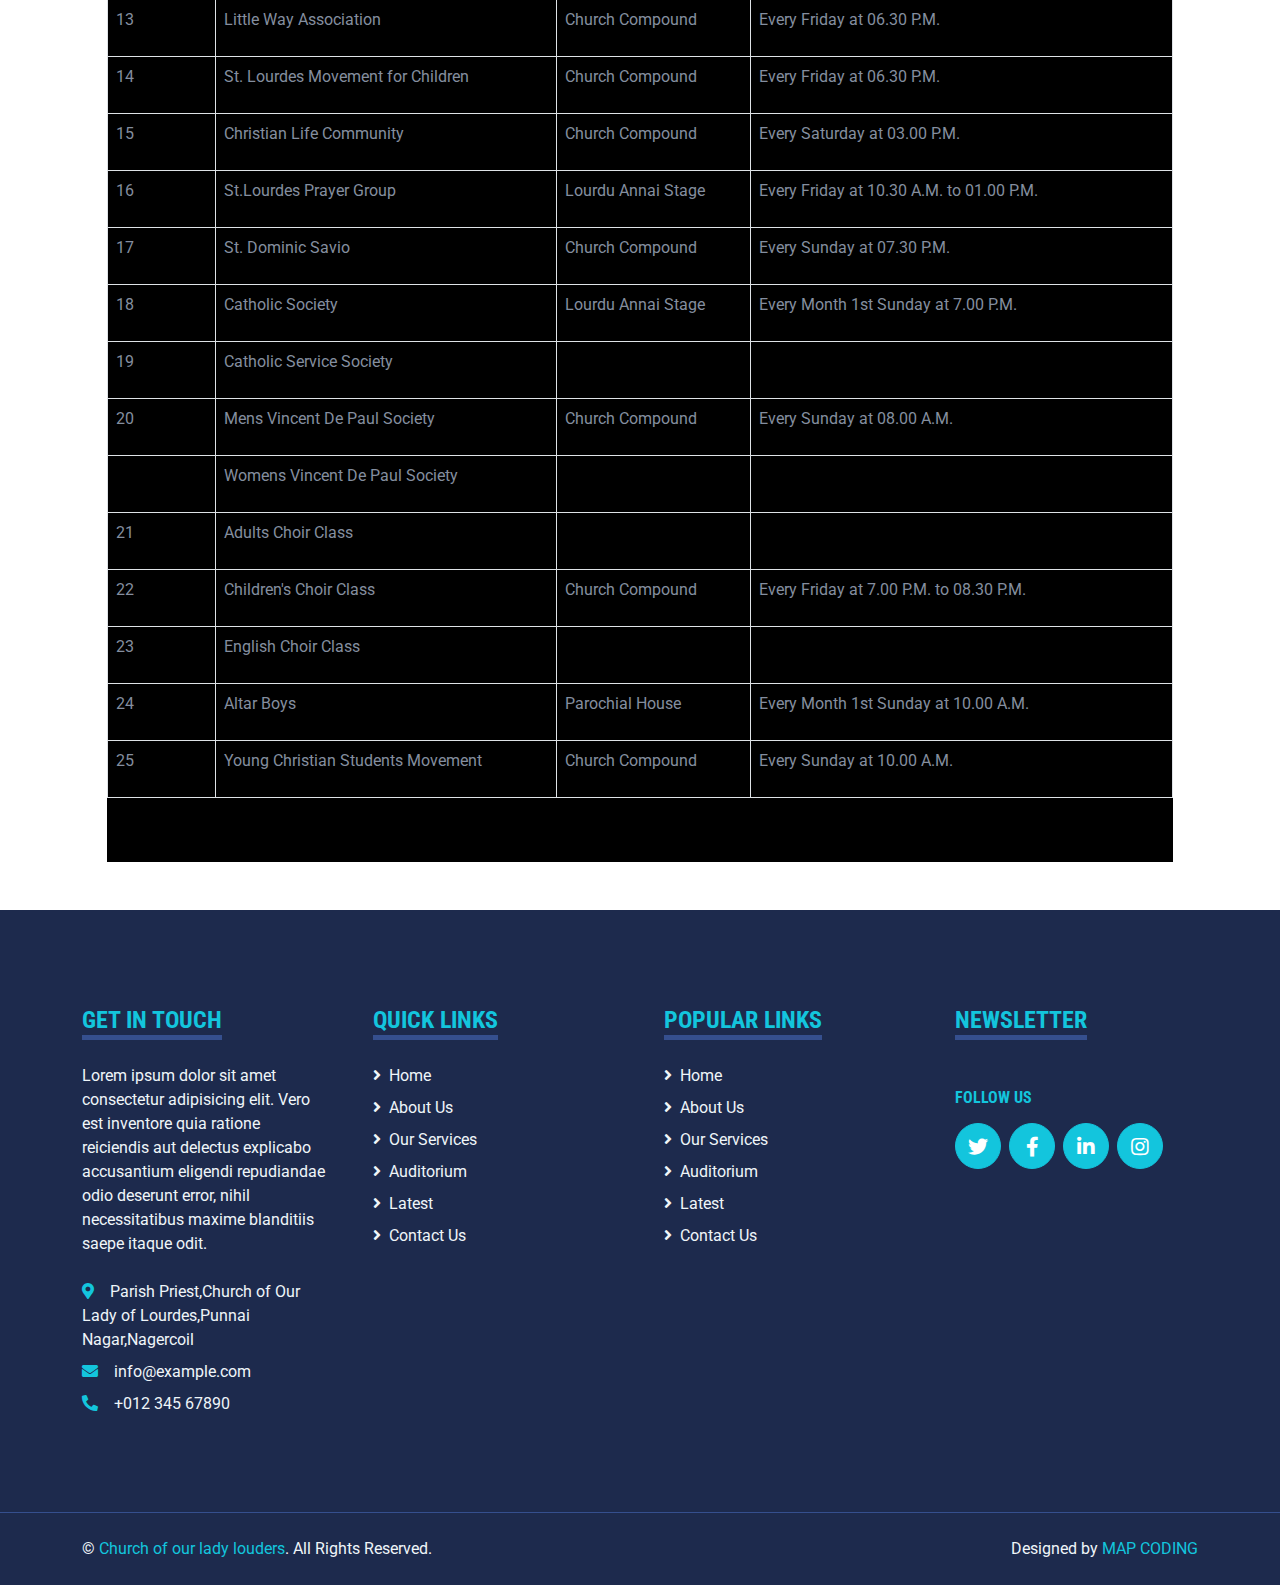
<file: about.html>
<!DOCTYPE html>
<html lang="en">

<head>
    <meta charset="utf-8">
    <title>Church Of Our Lady Of Lourdes- PUNNAI NAGER PARISH</title>
    <meta content="width=device-width, initial-scale=1.0" name="viewport">
    <meta content="Free HTML Templates" name="keywords">
    <meta content="Free HTML Templates" name="description">

    <!-- Favicon -->
    <link href="logo.jpeg" rel="icon">

    <!-- Google Web Fonts -->
    <link rel="preconnect" href="https://fonts.gstatic.com">
    <link href="https://fonts.googleapis.com/css2?family=Roboto+Condensed:wght@400;700&family=Roboto:wght@400;700&display=swap" rel="stylesheet">  

    <!-- Icon Font Stylesheet -->
    <link href="https://cdnjs.cloudflare.com/ajax/libs/font-awesome/5.15.0/css/all.min.css" rel="stylesheet">
    <link href="https://cdn.jsdelivr.net/npm/bootstrap-icons@1.4.1/font/bootstrap-icons.css" rel="stylesheet">

    <!-- Libraries Stylesheet -->
    <link href="lib/owlcarousel/assets/owl.carousel.min.css" rel="stylesheet">
    <link href="lib/tempusdominus/css/tempusdominus-bootstrap-4.min.css" rel="stylesheet" />

    <!-- Customized Bootstrap Stylesheet -->
    <link href="css/bootstrap.min.css" rel="stylesheet">

    <!-- Template Stylesheet -->
    <link href="css/style.css" rel="stylesheet">
<style>
  ul li{
    display: flex;
    margin-left: 450px;
    list-style-type:disc;
  }
</style>
</head>

<body>
    <!-- Topbar Start -->
    <div class="container-fluid py-2 border-bottom d-none d-lg-block">
        <div class="container">
            <div class="row">
                <div class="col-md-6 text-center text-lg-start mb-2 mb-lg-0">
                    <div class="d-inline-flex align-items-center">
                        <a class="text-decoration-none text-body pe-3" href=""><i class="bi bi-telephone me-2"></i>+012 345 6789</a>
                        <span class="text-body">|</span>
                        <a class="text-decoration-none text-body px-3" href=""><i class="bi bi-envelope me-2"></i>info@example.com</a>
                    </div>
                </div>
                <div class="col-md-6 text-center text-lg-end">
                    <div class="d-inline-flex align-items-center">
                        <a class="text-body px-2" href="">
                            <i class="fab fa-facebook-f"></i>
                        </a>
                        <a class="text-body px-2" href="">
                            <i class="fab fa-twitter"></i>
                        </a>
                        <a class="text-body px-2" href="">
                            <i class="fab fa-linkedin-in"></i>
                        </a>
                        <a class="text-body px-2" href="">
                            <i class="fab fa-instagram"></i>
                        </a>
                        <a class="text-body ps-2" href="">
                            <i class="fab fa-youtube"></i>
                        </a>
                    </div>
                </div>
            </div>
        </div>
    </div>
    <!-- Topbar End -->


    <!-- Navbar Start -->
    <div class="container-fluid sticky-top bg-white shadow-sm mb-5">
        <div class="container">
            <nav class="navbar navbar-expand-lg bg-white navbar-light py-3 py-lg-0">
                <a href="index.html" class="navbar-brand">
                    <h1 class="m-0 text-uppercase text-primary"><img class="favicon" src="./logo.jpeg">Church of our lady louders</h1>
                </a>
                <button class="navbar-toggler" type="button" data-bs-toggle="collapse" data-bs-target="#navbarCollapse">
                    <span class="navbar-toggler-icon"></span>
                </button>
                <div class="collapse navbar-collapse" id="navbarCollapse">
                    <div class="navbar-nav ms-auto py-0">
                        <a href="index.html" class="nav-item nav-link">Home</a>
                        <a href="about.html" class="nav-item nav-link active">About</a>
                        <a href="service.html" class="nav-item nav-link">Service</a>
                        <!--a href="price.html" class="nav-item nav-link">Pricing</a-->
                        <div class="nav-item dropdown">
                            <a href="#" class="nav-link dropdown-toggle" data-bs-toggle="dropdown">organization</a>
                            <div class="dropdown-menu m-0">
                                <a href="blog.html" class="dropdown-item">organization</a>
                                <a href="detail.html" class="dropdown-item">organization</a>
                                <a href="team.html" class="dropdown-item">organization</a>
                                <a href="testimonial.html" class="dropdown-item">organization</a>
                                <a href="appointment.html" class="dropdown-item">organization</a>
                                <a href="search.html" class="dropdown-item">organization</a>
                            </div>
                        </div>
                        <a href="contact.html" class="nav-item nav-link">Contact</a>
                    </div>
                </div>
            </nav>
        </div>
    </div>
    <!-- Navbar End -->
<center>
</div>
<div class="col-lg-10" style="color:#FFF; background-color:#000;"><h3 id="history">&nbsp; </h3>


<h3 class="about-he">Church Of Our Lady Of Lourdes History</h3>
<em>Established – 22.11.1953</em><br>

Patron of the Church – Lourdu Annai<br>

Languages - Tamil, English<br>

Present Parish Priest – Fr. Satheeshkumar Joy<br>

 
<p>The diocese of kottar was bifurcated from the mother diocese of Quilon comprising of Tamil Linguistic regions namely Kottar, Colachel, Mulagumoodu and Tiruthuvapuram vicariates by the then pope His holiness Pius XI on may 26th 1930. His excellency Lawerencee Perira belonging to Kollam diocese took charge as the first bishop of the diocese of kottar. At that time there were around one lakh catholics in the newly formed Kottar Diocese.</p>
 <p> Panchavankaadu Kurusady St. Antony’s Church was an important church affiliated to vadakankulam parish in the diocese of kottar. This church was affliated to kottar St. Xaviers cathedral as a substation for quite some time. The people in and around Kurusady were using St. Antony’s church for their faithful and pious activities. As there were a number of small hamlets around kurusady this resulted in congestion during ceremonies. Due to this the catholics of around 22 hamlets around kurusady had an intention of forming their individual church in the respective localities. Their quest for a new church fruitified by the installation of St. Antony’s church Kurusady as a separate parish and the 22 hamlets as substations under the above parish. One among them was Punnakattuvilai Church.</p>
<p>  During that period their were around 13 Joint Families in Punnakattuvulai. All the Catholics from the substations had to attend the parish church at Kurusady for Sunday Mass, Marriage Mass, the Sacrament of Ceremony and other liturgical ceremonies by walk. The Punnakattuvilai catholics due to their affection and attachment towards Mother Mary, especially Our Lady of Lourdes, intended to form a church. As a first step in between A.D 1939 and 1946 they formed a prayer cell in a thatched shed in the present campus. They regularly performed rosary and other prayers in the above shed. In A.D 1946 with the permission of king of Travancore, the Punnainagar villagers extended the prayer cell with a tile roofed church of their own hard work.
  During the initial days, Water scarcity was an acute problem faced by the 13 Joint Families affiliated to the Punnainagar Church. They had to even walk upto kurusady for fetching drinking water. Hence they decided to desilte the existing well with more depth which was accomplished the help of the divan of the then Trivancore Kingdom. Due to the efforts of the then parish preist of Kurusady Rev. D.C. Antony and Parisheners the then bishop of kottar his excellency Bishop Dr. Agniswamy permitted to perform the first Holy mass in the Church of Our Lady of Lourdes in the morning of 22/11/1953. During this time the Parishners were charged subscription of 8 anas per year.
  In 1962, a church bell of 150 pound weight was purchased and installed on a concrete bell tower. In the same year, it was decided to erect a holy flag mast of concrete and the same was accomplished in the year 1964 and it is being used till now. A primary school was functioning under the church with government grant at the Punnainagar junction where the St. Jude's Shrine is presently located. In the year 1964, the foundation stone was laid for the punnainagar R.C Primary School and the works were completed in 1969 and the school was shifted to the present location.</p>
 <p> Since 1970 to 2007, Punnainagar Church was affiliated to Carmel Nagar parish as a substation. In 1976, the shrine of St. Jude's Shrine was constructed at the Punnainagar Junction and blessed by then Parish Priest Rev. Fr. I. Carmel. In 1979, an overhead tank for storing drinking water along with a 5 HP pump was arranged to solve the drinking water problem. In the same year the foundation stone was laid for the new church by his Excellency Dr. M. Arockiasamy, Bishop of Kottar. The above church was consecrated by the same Bishop on 30/5/1962. In 1991 the foundation stone was laid for the construction of shopping mall adjacent to the St. Jude's Shrine and opened to the public immediately after the construction was over in the year 1995. Also in the same year the foundation stone for the present priest’s house was laid by the then bishop His Excellency Dr. A. Leon Dharmaraj. The same was opened on 16/4/1999 by the then chancellor Rev. Fr. A. Michael Raj. During the same period a generator was purchased, and a room for the same, a new open air auditorium along with parish office were constructed .</p>
 <p> Recently the parish council has been elected as per canon law and got the approval of the Bishop on 29/08/2008. As per the request of the Parishners the Bishop of Kottar has agreed for forming a separate Parish with Rev. Fr. A. Albert George Alexander as the First Parish Priest . The Bishop, Most. Rev. Dr. Peter Remigius also has installed the New Parish in a special Holy mass conducted in the evening 5.30 pm of 23/11/2008 and followed my grant a colourful celebration.</p>
 <p id="history_tab"> Now Our Parish in 620 Joint Families is there. 3200 Total Members are there in Our Parish. Now, 1700 Gents and 1500 Ladies is there.  Our Parish is first 8 BCC's is there. Now, 13 BCC's is there in Our Parish.
</p>
  <p><strong><u><h3 class="about-he">History of Our Church  (1937 to)</h3></u></strong><strong> </strong></p>
  <table class=" table table-bordered table-dark bg-info" >
    <tr>
      <td width="52"><br>
        <strong>Serial No.</strong></td>
      <td width="112"><p><strong>Date Details</strong></p></td>
      <td width="467"><p><strong>Event Details</strong></p></td>
    </tr>
    <tr>
      <td><p>1</p></td>
      <td><p><strong>17-08-1892</strong></p></td>
      <td><p><strong>Established on Old R.C. Primary School</strong></p></td>
    </tr>
    <tr>
      <td><p>&nbsp;</p></td>
      <td><p>1902</p></td>
      <td><p>Celebrated on Decade of R.C. Primary School (10 Years)</p></td>
    </tr>
    <tr>
      <td><p>&nbsp;</p></td>
      <td><p>1917</p></td>
      <td><p>Celebrated on Silver Jubilee of R.C. Primary    School (25 Years)</p></td>
    </tr>
    <tr>
      <td><p>2</p></td>
      <td><p>1937-1945</p></td>
      <td><p>Started    at Small Prayer Hall</p></td>
    </tr>
    <tr>
      <td><p>&nbsp;</p></td>
      <td><p><strong>1942</strong></p></td>
      <td><p><strong>Celebrated on Golden    Jubilee of R.C. Primary School (50 Years)</strong></p></td>
    </tr>
    <tr>
      <td><p>3</p></td>
      <td><p>1946</p></td>
      <td><p>Established    on Old Church</p></td>
    </tr>
    <tr>
      <td><p>4</p></td>
      <td><p>1951</p></td>
      <td><p>New    Kallarai Thottam on Our Church (35 cent)</p></td>
    </tr>
    <tr>
      <td><p>&nbsp;</p></td>
      <td><p>1952</p></td>
      <td><p>Celebrated    on Dimond Jubilee of R.C. Primary School (60 Years)</p></td>
    </tr>
    <tr>
      <td><p>5</p></td>
      <td><p>1951-1960</p></td>
      <td><p>First    Parish Priest - Fr. D.C. Antony</p></td>
    </tr>
    <tr>
      <td><p>6</p></td>
      <td><p><strong>22-11-1953</strong></p></td>
      <td><p><strong>First Holy Mass on Old Church (Fr. D.C. Antony)</strong></p></td>
    </tr>
    <tr>
      <td><p>7</p></td>
      <td><p>12-02-1954</p></td>
      <td><p>First    Patron's Feast on Old Church (Fr. D.C. Antony)</p></td>
    </tr>
    <tr>
      <td><p>8</p></td>
      <td><p>1962</p></td>
      <td><p>New    Church Bell on Our Church (150 pound)</p></td>
    </tr>
    <tr>
      <td><p>&nbsp;</p></td>
      <td><p>1963</p></td>
      <td><p>Celebrated    on Decade of Church (10 Years)</p></td>
    </tr>
    <tr>
      <td><p>9</p></td>
      <td><p>07-02-1964</p></td>
      <td><p>Established    on Flag Staff</p></td>
    </tr>
    <tr>
      <td><p>10</p></td>
      <td><p>12-05-1964</p></td>
      <td><p>Foundation    on New R.C. Primary School (Fr. T.R. Anji Sami, D.D.)</p></td>
    </tr>
    <tr>
      <td><p>&nbsp;</p></td>
      <td><p>1967</p></td>
      <td><p>Celebrated    on Platinum Jubilee of R.C. Primary School (75 Years)</p></td>
    </tr>
    <tr>
      <td><p>11</p></td>
      <td><p><strong>23-08-1970</strong></p></td>
      <td><p><strong>Established on New R.C. Primary School</strong></p></td>
    </tr>
    <tr>
      <td><p>12</p></td>
      <td><p>1976</p></td>
      <td><p>Established    on St. Jude Thaddedus Shrine (Fr. I. Carmel)</p></td>
    </tr>
    <tr>
      <td><p>13</p></td>
      <td><p>29-04-1979</p></td>
      <td><p>Foundation    on New Church (Fr. M. Arokia Samy, D.D.)<br>
        Parish Priest - Fr. Thomas Fernando</p></td>
    </tr>
    <tr>
      <td><p>14</p></td>
      <td><p><strong>08-12-1979</strong></p></td>
      <td><p><strong>Celebrated on Silver Jubilee of Church (25 Years)</strong></p></td>
    </tr>
    <tr>
      <td><p>15</p></td>
      <td><p>08-12-1979</p></td>
      <td><p>Established    on Power Room (Fr. M. Arokia Samy, D.D.)</p></td>
    </tr>
    <tr>
      <td><p>16</p></td>
      <td><p>11-02-1981</p></td>
      <td><p>Started    Works on New Church (Fr. Susai Marian)</p></td>
    </tr>
    <tr>
      <td><p>17</p></td>
      <td><p><strong>30-05-1982</strong></p></td>
      <td><p><strong>Established on New Church (Fr. M. Arokia Sami, D.D.)</strong><br>
        <strong>Parish Priest - Fr. Thomas Fernando</strong></p></td>
    </tr>
    <tr>
      <td><p>18</p></td>
      <td><p>June    1991</p></td>
      <td><p>R.C.    Primary School Changed Fathers to Sisters Congregration (Fr. M. Peter)<br>
        First Headmaster - Sr. Sundari Mary</p></td>
    </tr>
    <tr>
      <td><p>&nbsp;</p></td>
      <td><p><strong>1992</strong></p></td>
      <td><p><strong>Celebrated on Centenary    of R.C. Primary School (100 Years)</strong></p></td>
    </tr>
    <tr>
      <td><p>19</p></td>
      <td><p>05-09-1995</p></td>
      <td><p>Foundation    on Parochial House (Fr. Leon A. Tharmaraj, D.D.)<br>
        Parish Priest - Fr. P. Amalraj Nevis</p></td>
    </tr>
    <tr>
      <td><p>20</p></td>
      <td><p>24-02-1997</p></td>
      <td><p>Foundation    on Lourdu Annai Complex (Fr. S. Yesu Retnam)</p></td>
    </tr>
    <tr>
      <td><p>21</p></td>
      <td><p>11-02-1998</p></td>
      <td><p>Established    on Lourdu Annai Complex (Fr. S. Maria Dhasan)</p></td>
    </tr>
    <tr>
      <td><p>22</p></td>
      <td><p>16-04-1999</p></td>
      <td><p>Established    on Parochial House (Fr. A. S. Michael Raj)<br>
        Parish Priest - Fr. P. Amalraj Nevis</p></td>
    </tr>
    <tr>
      <td><p>23</p></td>
      <td><p>05-09-1999</p></td>
      <td><p>Foundation    on Lourdu Annai Stage (Fr. Leon A. Tharmaraj, D.D.)<br>
        Parish Priest - Fr. P. Amalraj Nevis</p></td>
    </tr>
    <tr>
      <td><p>24</p></td>
      <td><p>11-02-2000</p></td>
      <td><p>Established    on Lourdu Annai Stage (Fr. Leon A. Tharmaraj, D.D.)<br>
        Parish Priest - Fr. P. Amalraj Nevis</p></td>
    </tr>
    <tr>
      <td><p>25</p></td>
      <td><p><strong>17-04-2005</strong></p></td>
      <td><p><strong>Celebrated on Golden Jubilee of Church (50 Years)</strong></p></td>
    </tr>
    <tr>
      <td><p>26</p></td>
      <td><p>17-04-2005</p></td>
      <td><p>Released    on Golden Jubilee Book (50 Years)</p></td>
    </tr>
    <tr>
      <td><p>27</p></td>
      <td><p>23-11-2008</p></td>
      <td><p>Declared as New Parish by Most. Rev. Dr. Peter Remigius, Bishop    of Kottar Diocese<br>
        First Parish Priest - Fr. Dr. A. Albert</p></td>
    </tr>
    <tr>
      <td><p>28</p></td>
      <td><p>23-11-2008</p></td>
      <td><p>Created  Our Church Website <br>
        Parish Priest - Fr. Dr. A. Albert, Created by Mr. A.S. Shaja</p></td>
    </tr>
    <tr>
      <td><p>29</p></td>
      <td><p>23-11-2008</p></td>
      <td><p>Released    on New Parish Celebration Book &amp; DVD</p></td>
    </tr>
    <tr>
      <td><p>30</p></td>
      <td><p><strong>17-04-2010</strong></p></td>
      <td><p><strong>First Punnai Malar Book    Release by Fr. Dr. A. Albert</strong></p></td>
    </tr>
    <tr>
      <td><p>31</p></td>
      <td><p>08-09-2010</p></td>
      <td><p>Released    on Lourdu Annai Audio Songs by Fr. Dr. A. Albert</p></td>
    </tr>
    <tr>
      <td><p>32</p></td>
      <td><p>2011</p></td>
      <td><p>Closed    on Church Well</p></td>
    </tr>
    <tr>
      <td><p>33</p></td>
      <td><p>01-05-2011</p></td>
      <td><p>Established    on Jesus Shrine by Fr. Dr. A. Albert</p></td>
    </tr>
    <tr>
      <td><p>34</p></td>
      <td><p>10-07-2011</p></td>
      <td><p>Established    on New Church Office by Fr. Dr. A. Albert</p></td>
    </tr>
    <tr>
      <td><p>35</p></td>
      <td><p><strong>02-10-2011</strong></p></td>
      <td><p><strong>Foundation Laid on Lourdu    Annai Auditorium by Most. Rev. Dr. Peter Remigius, Bishop of Kottar Diocese    and Parish Priest Fr. Dr. A. Albert</strong></p></td>
    </tr>
    <tr>
      <td><p>&nbsp;</p></td>
      <td><p>02-10-2011</p></td>
      <td><p>Released    on Church Parish Group Meeting Book by Most. Rev. Dr. Peter Remigius, Bishop    of Kottar Diocese</p></td>
    </tr>
    <tr>
      <td><p>36</p></td>
      <td><p>27-04-2012</p></td>
      <td><p>Released    on Gouvernment People Book by Education Committee</p></td>
    </tr>
    <tr>
      <td><p>37</p></td>
      <td><p>May    2012</p></td>
      <td><p>Established    on Church Library</p></td>
    </tr>
    <tr>
      <td><p>38</p></td>
      <td><p>17-06-2012</p></td>
      <td><p>Started    Books Issue on Church Library</p></td>
    </tr>
    <tr>
      <td><p>39</p></td>
      <td><p>06-11-2012</p></td>
      <td><p>Lourdu    Annai Auditorium Construction is Started by Fr. Dr. A. Albert</p></td>
    </tr>
    <tr>
      <td><p>40</p></td>
      <td><p>17-12-2012</p></td>
      <td><p>Devasahayam    Pillai Grotto Work is Started</p></td>
    </tr>
    <tr>
      <td><p>&nbsp;</p></td>
      <td><p>2013</p></td>
      <td><p>Celebrated    on Dimond Jubilee of Church (60 Years)</p></td>
    </tr>
    <tr>
    <td>41</td>
    <td>11-01-2013</td>
    <td>Our Church New Website is Created 
Parish Priest - Fr. Dr. A. Albert, Created by Mr. F. Bright Jani
</td>
    </tr>
    <tr>
      <td><p>42</p></td>
      <td><p>14-01-2013</p></td>
      <td><p>Devasahayam    Pillai Grotto is Established by Vicar General Fr. Maria Dhasan, Kottar    Diocese</p></td>
    </tr>
    <tr>
      <td><p>43</p></td>
      <td><p>04-03-2013</p></td>
      <td><p>Renovation    of New Altar Work is Started</p></td>
    </tr>
    <tr>
      <td><p>44</p></td>
      <td><p>12-04-2013</p></td>
      <td><p>Renovation    of New Altar Opened by Fr. Dr. A. Albert</p></td>
    </tr>
    <tr>
      <td><p>45</p></td>
      <td><p>15-08-2013</p></td>
      <td><p>New    Bible Stand Blessed on Altar by Fr. Dr. A. Albert</p></td>
    </tr>
    <tr>
      <td><p>46</p></td>
      <td><p><strong>09-02-2014</strong></p></td>
      <td><p><strong>New Flag Staff Blessed by    Fr. Dr. A. Albert with Fr. Vincent Amalraj, Headmaster, Carmel School (50    Years)</strong></p></td>
    </tr>
    <tr>
      <td><p>47</p></td>
      <td><p><strong>03-05-2014</strong></p></td>
      <td><p><strong>Blessed and Opened on    Lourdu Annai Auditorium Most. Rev. Dr. Peter Remigius with Fr. Dr. A. Albert,    Parish Priest</strong></p></td>
    </tr>
    <tr>
      <td><p>&nbsp;</p></td>
      <td><p>03-05-2014</p></td>
      <td><p>Celebrated    on Silver Jubilee of Most. Rev. Dr. Peter Remigius at Lourdu Annai Auditorium</p></td>
    </tr>
    <tr>
      <td><p>48</p></td>
      <td><p><strong>03-05-2014</strong></p></td>
      <td><p id="president"><strong>10th Punnai Malar Release    by Fr. John Peter, Parish Priest, Ponnappanadarnagar with Fr. Dr. A. Albert,    Parish Priest</strong></p></td>
    </tr>
    <tr>
      <td><p>&nbsp;</p></td>
      <td><p>20-08-2014</p></td>
      <td><p>First    Marriage Function on Lourdu Annai Auditorium, Punnai Nagar</p></td>
    </tr>
  </table><br>
<br>

<h3 class="about-he">Declared as New Parish by Most. Rev. Dr. Peter Remigius, Bishop of Kottar Diocese on 23-11-2008</h3><br>

<table border="1" cellspacing="0" cellpadding="0">
 <tr>
   <td width="200" valign="top"><p>&nbsp;</p></td>
   <td width="200" valign="top"><p> From</p></td>
   <td width="200" valign="top"><p>To</p></td>
 </tr>
 <tr>
   <td width="601" colspan="3" valign="top"><p>First Parish Priest  </p></td>
 </tr>
 <tr>
   <td width="200" valign="top">
   <img src="./img/albert-fr-6a.png" class="img-thumbnail">
   <p>Rev. Fr. Dr. A. Albert</p></td>
   <td width="200" ><p class="p-2">10-8-2008</p></td>
   <td width="200"><p class="p-2">17-05-2014</p></td>
 </tr>
 <tr>
   <td width="601" colspan="3" valign="top"><p>Second Parish Priest</p></td>
 </tr>
 <tr>
   <td width="200" valign="top">
   <img src="img/fr_john_a_kennedy.png" class="img-thumbnail">
   <p>Rev. Fr. John A. Kennedy</p></td>
   <td width="200" valign="top"><p>21-05-2014</p></td>
   <td width="200" valign="top"><p>01-10-2017</p></td>
 </tr>
 <tr>
   <td width="601" colspan="3" valign="top"><p>Third Parish Priest(Present)</p></td>
 </tr>
 <tr>
   <td width="200" valign="top"><img src="img/fr_salomon.png" class="img-thumbnail">
<p>Rev. Fr. S. Solomon</p></td>
   <td width="200" valign="top"><p>01-10-2017</p></td>
   <td width="200" valign="top"><p>-</p></td>
 </tr>
</table>

<br>
<br>

<p><strong><u>Parish  Priest and President Details of Church (Before Parish Council 1937 to 2007)</u></strong></p>
<table class="bg-success table table-bordered">
 <tr>
   <th width="57"><br>
     <strong>Serial No.</strong></th>
   <th width="101"><p><strong>Parish Priest</strong></p></th>
   <th width="74"><p><strong>Parish</strong></p></th>
   <th width="54"><p><strong>Year</strong></p></th>
   <th width="116"><p><strong>President</strong></p></th>
   <th width="54"><p><strong>Year</strong></p></th>
   <th width="93"><p><strong>Treasurer</strong></p></th>
   <th width="54"><p><strong>Year</strong></p></th>
   <th width="85"><p><strong>Secretary</strong></p></th>
   <th width="54"><p><strong>Year</strong></p></th>
 </tr>
 <tr>
   <td><p>1</p></td>
   <td><p>Fr.    D.C. Antony</p></td>
   <td><p>Kurusady</p></td>
   <td><p>1951-60</p></td>
   <td><p>D.    Anthony Muthu</p></td>
   <td><p>1956-60</p></td>
   <td><p>M.    Anthony Savarimuthu</p></td>
   <td><p>1956-60</p></td>
   <td><p>-----</p></td>
   <td><p>-----</p></td>
 </tr>
 <tr>
   <td><p>2</p></td>
   <td rowspan="2"><p>Fr.    Benedict J.R. Alexsander</p></td>
   <td rowspan="2"><p>Kurusady</p></td>
   <td rowspan="2"><p>1961</p></td>
   <td><p>J.    Marianthony</p></td>
   <td><p>1961</p></td>
   <td><p>R.    Maria Jesu Adimai</p></td>
   <td><p>1961-62</p></td>
   <td><p>-----</p></td>
   <td><p>-----</p></td>
 </tr>
 <tr>
   <td><p>3</p></td>
   <td><p>M.    Anthony Savarimuthu</p></td>
   <td><p>1962-64</p></td>
   <td><p>R.    Maria Jesu Adimai</p></td>
   <td><p>1963-64</p></td>
   <td><p>M. Cruz    Michael</p></td>
   <td><p>1962-65</p></td>
 </tr>
 <tr>
   <td><p>4</p></td>
   <td><p>Fr. R.    Anthony Muthu</p></td>
   <td><p>Kurusady</p></td>
   <td><p>1962-69</p></td>
   <td><p>V. Cruz    Michael</p></td>
   <td><p>1965-66</p></td>
   <td><p>M.F.    Pancras,<br>
     D. Rachaya,<br>
     J.M. Michael.</p></td>
   <td><p>1965<br>
     -----<br>
     1966</p></td>
   <td><p>R.    Maria Jesu Adimai<br>
     -----<br>
     -----</p></td>
   <td><p>1966-68<br>
     -----<br>
     -----</p></td>
 </tr>
 <tr>
   <td><p>5</p></td>
   <td><p>Fr. I.    Carmel</p></td>
   <td><p>Carmel</p></td>
   <td><p>1970-76</p></td>
   <td><p>K.    Siluvai Rayan,<br>
     S.Devasahayam,<br>
     I. Susai.</p></td>
   <td><p>1967-68<br>
     1969-70<br>
     1971-72</p></td>
   <td><p>J.M.    Michael</p></td>
   <td><p>1967-72</p></td>
   <td><p>-----<br>
     R. Maria Jesu Adimai,<br>
     S. Anthony Muthu,</p></td>
   <td><p>-----<br>
     1969-70<br>
     1971-72</p></td>
 </tr>
 <tr>
   <td rowspan="2"><p>6</p></td>
   <td rowspan="2"><p>Fr.    Thomas Fernando</p></td>
   <td rowspan="2"><p>Carmel</p></td>
   <td rowspan="2"><p>1977-84</p></td>
   <td><p>S.    Lawrence</p></td>
   <td><p>1973-74</p></td>
   <td><p>A.    Vincent</p></td>
   <td><p>1973-77</p></td>
   <td><p>S.    Tharcese</p></td>
   <td><p>1973-74</p></td>
 </tr>
 <tr>
   <td><p>S.    Martin,<br>
     D. Ambrose,<br>
     M.F. Pancras.<br>
     -----<br>
     -----</p></td>
   <td><p>1975-77<br>
     1978-79<br>
     1980-84<br>
     -----<br>
     -----</p></td>
   <td><p>-----<br>
     M. Amirtharaj<br>
     -----<br>
     -----<br>
     -----</p></td>
   <td><p>-----<br>
     1978-79<br>
     -----<br>
     -----<br>
     -----</p></td>
   <td><p>S.    Tharcese,<br>
     S. Jacob Thomas,<br>
     A. Albert Jesuvaram,<br>
     D. Michael Joseph,<br>
     K.M. Rajendran.</p></td>
   <td><p>1975-77<br>
     1978-79<br>
     1980-81<br>
     1982-83<br>
     1984</p></td>
 </tr>
 <tr>
   <td rowspan="2"><p>7</p></td>
   <td rowspan="2"><p>Fr. I.    Kulanthaisami</p></td>
   <td rowspan="2"><p>Carmel</p></td>
   <td rowspan="2"><p>1985-87</p></td>
   <td><p>D.    Manuvel</p></td>
   <td><p>1985</p></td>
   <td><p>-----</p></td>
   <td><p>-----</p></td>
   <td><p>K.M.    Rajendran</p></td>
   <td><p>1985</p></td>
 </tr>
 <tr>
   <td><p>C.    Augustine</p></td>
   <td><p>1986-88</p></td>
   <td><p>-----</p></td>
   <td><p>-----</p></td>
   <td><p>M.    Joseph Benedict,<br>
     S. Arul Selvamani.</p></td>
   <td><p>1986-87<br>
     1988</p></td>
 </tr>
 <tr>
   <td><p>8</p></td>
   <td><p>Fr.    Athnecius E. Rethnasami</p></td>
   <td><p>Carmel</p></td>
   <td><p>1988</p></td>
   <td><p>S.    Anthony Muthu</p></td>
   <td><p>1989</p></td>
   <td><p>-----</p></td>
   <td><p>-----</p></td>
   <td><p>A.    Albert Jesuvaram</p></td>
   <td><p>1989</p></td>
 </tr>
 <tr>
   <td><p>9</p></td>
   <td><p>Fr. M.    Peter</p></td>
   <td><p>Carmel</p></td>
   <td><p>1989-91</p></td>
   <td><p>D.    Stanislaus</p></td>
   <td><p>1990</p></td>
   <td><p>M.    Andrew Marcelin</p></td>
   <td><p>1990-91</p></td>
   <td><p>A.    Vincent</p></td>
   <td><p>1990</p></td>
 </tr>
 <tr>
   <td><p>10</p></td>
   <td><p>Fr. S.    Jesu Rethnam</p></td>
   <td><p>Carmel</p></td>
   <td><p>1992-96</p></td>
   <td><p>C.    Augustine,<br>
     S. Jacob Thomas.</p></td>
   <td><p>1991<br>
     1992</p></td>
   <td><p>-----<br>
     -----</p></td>
   <td><p>-----<br>
     -----</p></td>
   <td><p>S. Arul    Selvamani,<br>
     K. M. Rajendran.</p></td>
   <td><p>1991<br>
     1992</p></td>
 </tr>
 <tr>
   <td rowspan="2"><p>11</p></td>
   <td rowspan="2"><p>Fr.    Amalraj Nevis</p></td>
   <td rowspan="2"><p>Carmel</p></td>
   <td rowspan="2"><p>1997-2000</p></td>
   <td><p>C.    Selvaraj</p></td>
   <td><p>1993-94</p></td>
   <td><p>D.    Thomas Jeya Sundar</p></td>
   <td><p>1993-94</p></td>
   <td><p>L.    Albert</p></td>
   <td><p>1993-94</p></td>
 </tr>
 <tr>
   <td><p>G. Jesu    Rethnam</p></td>
   <td><p>1995-99</p></td>
   <td><p>S. Arul    Selvamani,<br>
     S. Tharcese,<br>
     R. Felix Sundar,<br>
     M. Benet.</p></td>
   <td><p>1995<br>
     1996-97<br>
     1998<br>
     1999</p></td>
   <td><p>M.    Egbart</p></td>
   <td><p>1995-99</p></td>
 </tr>
 <tr>
   <td><p>12</p></td>
   <td><p>Fr.    Maria Soosai</p></td>
   <td><p>Carmel</p></td>
   <td><p>2001-02</p></td>
   <td><p>M.    Joseph Benedict</p></td>
   <td><p>2000</p></td>
   <td><p>M.    Amirtharaj</p></td>
   <td><p>2000</p></td>
   <td><p>F.    Rabin</p></td>
   <td><p>2000</p></td>
 </tr>
 <tr>
   <td><p>13</p></td>
   <td><p>Fr. Joy</p></td>
   <td><p>Carmel</p></td>
   <td><p>2003</p></td>
   <td><p>E.    Soosai Anthony</p></td>
   <td><p>2001-03</p></td>
   <td><p>D. Arul</p></td>
   <td><p>2001-03</p></td>
   <td><p>S.    Jerald</p></td>
   <td><p>2001-03</p></td>
 </tr>
 <tr>
   <td><p>14</p></td>
   <td><p>Fr.    Benjamin Ladislaus,<br>
     Fr. G. Justus.</p></td>
   <td><p>Kurusady<br>
     PN</p></td>
   <td><p>2004-06</p></td>
   <td><p>L.M.    Davidson</p></td>
   <td><p>2004-06</p></td>
   <td><p>C.    Selvaraj</p></td>
   <td><p>2004-06</p></td>
   <td><p>G. Jesu    Rethnam</p></td>
   <td><p>2004-06</p></td>
 </tr>
 <tr>
   <td><p>15</p></td>
   <td><p>Fr.    Benjamin Ladislaus,<br>
     Fr. A. Albert.</p></td>
   <td><p>Kurusady<br>
     PN</p></td>
   <td><p>2007</p></td>
   <td><p>L.M.    Davidson</p></td>
   <td><p>2007</p></td>
   <td><p>C.    Selvaraj</p></td>
   <td><p>2007</p></td>
   <td><p>G. Jesu    Rethnam</p></td>
   <td><p>2007</p></td>
 </tr>
</table>





<p>
<h3 class="about-he">Old Picture</h3>
<img id="pic" src="img/old_church_pic.png" class="img-fluid">
<p id="time">&nbsp;</p>
<br>
<br>
<br>



<p align="center"><strong>Liturgical Order </strong></p>
<table border="1" cellspacing="0" cellpadding="0">
 <tr>
   <td width="213"><p>Sunday Holy  Mass</p></td>
   <td width="18"><p>: </p></td>
   <td width="407"><p>06.00 A. M. (First Mass)<br />
     05.00 P. M. (Second Mass)</p></td>
 </tr>
 <tr>
   <td width="213"><p> Sunday Holy Mass in English  </p></td>
   <td width="18"><p>:</p></td>
   <td width="407"><p>10.00 A.M. ( Every Third Sunday)</p></td>
 </tr>
 <tr>
   <td width="213"><p>Daily Mass</p></td>
   <td width="18"><p>:</p></td>
   <td width="407"><p>06.00 A.M. (Except Friday)<br />
     06.00 P.M. (Every Friday)</p></td>
 </tr>
 <tr>
   <td width="213"><p>Rosary </p></td>
   <td width="18"><p>:</p></td>
   <td width="407"><p>05.30 A.M. (Daily)</p></td>
 </tr>
 <tr>
   <td width="213"><p>Confession</p></td>
   <td width="18"><p>:</p></td>
   <td width="407"><p>After the Mass (Daily)</p></td>
 </tr>
 
 <tr>
   <td width="213"><p>Saint Antony Novena </p></td>
   <td width="18"><p>:</p></td>
   <td width="407"><p>06.00 P.M. (Every Tuesday) </p></td>
 </tr>
 
 <tr>
   <td width="213"><p>Saint Lourdes Novena </p></td>
   <td width="18"><p>:</p></td>
   <td width="407"><p>06.00 P.M. (Every Friday)</p></td>
 </tr>
 <tr>
   <td width="213"><p>First Holy Communion</p></td>
   <td width="18"><p>:</p></td>
   <td width="407">
   9th day of June<br>

   15th day of August <br>

   8th Day of September<br>
9th day of St. Lourdes Annual Feast<br />
  St. Lourdes Feast on February Month</p></td>
 </tr>
 <tr>
   <td width="213"><p>Baptism</p></td>
   <td width="18"><p>:</p></td>
   <td width="407"><p>Every Sunday After the Mass</p></td>
 </tr>
 <tr>
   <td width="213"><p>House Meet/Blessings &amp; Holy Communion for    disabled</p></td>
   <td width="18"><p>:</p></td>
   <td width="407"><p>Every Month First Saturday.</p></td>
 </tr>
</table>
<br>
<br>
<br>

<p><strong>NOVENA TIMINGS</strong></p>
<ul>
 <li>Every Tuesday : Novena to <strong>St. Antony</strong> at 6.00 P.M</li>
 <li>Every Month of June: <strong>Veneration  to Sacred Heart of Jesus</strong> at 6.00P.M.</li>
 <li>Every Day: <strong>Rosary  and Prayer</strong> at 6.00 A.M.</li>
 <li>Every First Friday: <strong>Special  adoration</strong> after the mass at 6.00 P.M.</li>
 <li>Every Friday :<strong> St.Lourde Novena and Mass</strong> at 6.00 P.M</li>
 <li>Every Friday: <strong>Prayer  Meeting</strong> at 10.00 A.M.</li>
 <li>Every Month of May : <strong>Veneration  to Our Lady of Rosary</strong></li>
</ul>

<p><strong>OFFICE TIMINGS</strong></p>
<ul>
 <li><strong>Church Office: </strong></li>
 <ul>
   <li>09.30 A.M. to 12.30 P.M </li>
   <li> 02.00  P.M to 05.00 P.M.(Sunday Holiday)</li>
 </ul>
</ul>
<p><strong>OTHER TIMINGS</strong></p>
<ul>
 <li><strong>Patron&rsquo;s Feast</strong> : Every Year April or May</li>
 <li><strong>Baptism</strong>: Every Sunday after the holy mass</li>
 <li><strong>Confession</strong> : Every day after the mass</li>
 <li><strong>Birthday Celebration</strong> : Every Sunday</li>
 <li><strong>Catechism Boys</strong>: Every Sunday inside church at 09.00 A.M. to  10.00 A.M.</li>
 <li><strong>Catechism Girls</strong>: Every Sunday at church campus at 09.00 A.M.  to 10.00 P.M.</li>
 <li><strong>Catechism Parents</strong>: Every Sunday inside the church at 03.00  P.M. to 04.00 P.M.</li>
 <li><strong>Church Library</strong>: Every Sunday at 07.30 A.M (After the mass)</li>
 <li><strong>Mass in English</strong> every <strong>3rd  Sunday</strong> at <strong>10.00 A.M</strong>. </li>
</ul>





<h2 class="about-he"><u>Parish Group Timings</u></h2>
<table  class="table table-bordered" >
 <tr>
   <th><p><strong>Serial No.</strong></p></th>
   <th ><p><strong>Parish Group Name</strong></p></th>
   <th><p><strong>Meeting Place</strong></p></td>
   <th><p><strong>Meeting Date and Time</strong></p></th>
 </tr>
 <tr>
   <td><p>1 </p></td>
   <td ><p>Parish Council </p></td>
   <td><p>Lourdu Annai Stage </p></td>
   <td ><p>Every Month 1st&nbsp;Friday at 07.00 P.M. </p></td>
 </tr>
 <tr>
   <td><p>2 </p></td>
   <td >Catechetical Association</td>
   <td><p>Lourdu Annai Stage </p></td>
   <td ><p>Every Two Months </p></td>
 </tr>
 <tr>
   <td><p>3 </p></td>
   <td >Rural Women Association </td>
   <td><p>Church Compound </p></td>
   <td ><p>Every Friday at 3.00 P.M. </p></td>
 </tr>
 <tr>
   <td><p>4 </p></td>
   <td >Bible Study Group</td>
   <td><p>&nbsp;</p></td>
   <td ><p>Every Month 3rd&nbsp;and 4th&nbsp;Sunday    at 06.30 P.M. </p></td>
 </tr>
 <tr>
   <td><p>5 </p></td>
   <td >Finance Committee</td>
   <td><p>&nbsp;</p></td>
   <td ><p>&nbsp;</p></td>
 </tr>
 <tr>
   <td><p>6 </p></td>
   <td >Education and Medical Committee</td>
   <td><p>&nbsp;</p></td>
   <td ><p>&nbsp;</p></td>
 </tr>
 <tr>
   <td><p>7 </p></td>
   <td >Finance Committee</td>
   <td><p>&nbsp;</p></td>
   <td ><p>&nbsp;</p></td>
 </tr>
 <tr>
   <td><p>8 </p></td>
   <td >Liturgical Committee</td>
   <td><p>Lourdu Annai Stage </p></td>
   <td ><p>Every Month 1st&nbsp;and 3rd&nbsp;Monday    at 7.00 P.M. </p></td>
 </tr>
 <tr>
   <td><p>9 </p></td>
   <td >Mangala    Matha Women&rsquo;s Presidium</td>
   <td><p>Church Compound </p></td>
   <td ><p>Every Monday at 03.00 P.M. </p></td>
 </tr>
 <tr>
   <td><p>10 </p></td>
   <td >Lourdu    Matha Young Girls Presidium</td>
   <td><p>Church Compound </p></td>
   <td ><p>Every Sunday at 07.30 A.M. </p></td>
 </tr>
 <tr>
   <td><p>11 </p></td>
   <td >Irakkathin    Matha Boys Presidium</td>
   <td><p>Church Compound </p></td>
   <td ><p>Every Sunday at 07.30 A.M. </p></td>
 </tr>
 <tr>
   <td><p>12 </p></td>
   <td >Amalorpava Matha Girls Presidium</td>
   <td><p>Church Compound </p></td>
   <td ><p>Every Sunday at 07.30 A.M. </p></td>
 </tr>
 <tr>
   <td><p>13 </p></td>
   <td >Little Way    Association</td>
   <td><p>Church Compound </p></td>
   <td ><p>Every Friday at 06.30 P.M. </p></td>
 </tr>
 <tr>
   <td><p>14 </p></td>
   <td >St.    Lourdes Movement for Children </td>
   <td><p>Church Compound </p></td>
   <td ><p>Every Friday at 06.30 P.M. </p></td>
 </tr>
 <tr>
   <td><p>15 </p></td>
   <td >Christian Life Community</td>
   <td><p>Church Compound </p></td>
   <td ><p>Every Saturday at 03.00 P.M. </p></td>
 </tr>
 <tr>
   <td><p>16 </p></td>
   <td >St.Lourdes Prayer Group</td>
   <td><p>Lourdu Annai Stage </p></td>
   <td ><p>Every Friday at 10.30 A.M. to 01.00 P.M. </p></td>
 </tr>
 <tr>
   <td><p>17 </p></td>
   <td >St. Dominic Savio</td>
   <td><p>Church Compound </p></td>
   <td ><p>Every Sunday at 07.30 P.M. </p></td>
 </tr>
 <tr>
   <td><p>18 </p></td>
   <td >Catholic Society </td>
   <td><p>Lourdu Annai Stage </p></td>
   <td ><p>Every Month 1st&nbsp;Sunday at 7.00 P.M. </p></td>
 </tr>
 <tr>
   <td><p>19 </p></td>
   <td >Catholic Service Society</td>
   <td><p>&nbsp;</p></td>
   <td ><p>&nbsp;</p></td>
 </tr>
 <tr>
   <td><p>20 </p></td>
   <td >Mens Vincent De Paul Society</td>
   <td><p>Church Compound </p></td>
   <td ><p>Every Sunday at 08.00 A.M. </p></td>
 </tr>
 <tr>
   <td><p>&nbsp;</p></td>
   <td >Womens Vincent De Paul Society</td>
   <td><p>&nbsp;</p></td>
   <td ><p>&nbsp;</p></td>
 </tr>
 <tr>
   <td><p>21 </p></td>
   <td >Adults Choir Class</td>
   <td><p>&nbsp;</p></td>
   <td ><p>&nbsp;</p></td>
 </tr>
 <tr>
   <td><p>22 </p></td>
   <td >Children's Choir Class</td>
   <td><p>Church Compound </p></td>
   <td ><p>Every Friday at 7.00 P.M. to 08.30 P.M. </p></td>
 </tr>
 <tr>
   <td><p>23 </p></td>
   <td >English Choir Class</td>
   <td><p>&nbsp;</p></td>
   <td ><p>&nbsp;</p></td>
 </tr>
 <tr>
   <td><p>24 </p></td>
   <td >Altar Boys</td>
   <td><p>Parochial House </p></td>
   <td ><p>Every Month 1st&nbsp;Sunday at 10.00 A.M. </p></td>
 </tr>
 <tr>
   <td><p>25 </p></td>
   <td >Young Christian Students Movement</td>
   <td><p>Church Compound </p></td>
   <td ><p>Every Sunday at 10.00 A.M. </p></td>
 </tr>
</table>
<br>



<br>


</div>

</div>
</div> 
</center>

    <!-- About Start --
    <div class="container-fluid py-5">
        <div class="container">
            <div class="row gx-5">
                <div class="col-lg-5 mb-5 mb-lg-0" style="min-height: 500px;">
                    <div class="position-relative h-100">
                        <img class="position-absolute w-100 h-100 rounded" src="img/about.jpg" style="object-fit: cover;">
                    </div>
                </div>
                <div class="col-lg-7">
                    <div class="mb-4">
                        <h5 class="d-inline-block text-primary text-uppercase border-bottom border-5">About Us</h5>
                        <h1 class="display-4">Best Medical Care For Yourself and Your Family</h1>
                    </div>
                    <p>Tempor erat elitr at rebum at at clita aliquyam consetetur. Diam dolor diam ipsum et, tempor voluptua sit consetetur sit. Aliquyam diam amet diam et eos sadipscing labore. Clita erat ipsum et lorem et sit, sed stet no labore lorem sit. Sanctus clita duo justo et tempor consetetur takimata eirmod, dolores takimata consetetur invidunt magna dolores aliquyam dolores dolore. Amet erat amet et magna</p>
                    <div class="row g-3 pt-3">
                        <div class="col-sm-3 col-6">
                            <div class="bg-light text-center rounded-circle py-4">
                                <i class="fa fa-3x fa-user-md text-primary mb-3"></i>
                                <h6 class="mb-0">Qualified<small class="d-block text-primary">Doctors</small></h6>
                            </div>
                        </div>
                        <div class="col-sm-3 col-6">
                            <div class="bg-light text-center rounded-circle py-4">
                                <i class="fa fa-3x fa-procedures text-primary mb-3"></i>
                                <h6 class="mb-0">Emergency<small class="d-block text-primary">Services</small></h6>
                            </div>
                        </div>
                        <div class="col-sm-3 col-6">
                            <div class="bg-light text-center rounded-circle py-4">
                                <i class="fa fa-3x fa-microscope text-primary mb-3"></i>
                                <h6 class="mb-0">Accurate<small class="d-block text-primary">Testing</small></h6>
                            </div>
                        </div>
                        <div class="col-sm-3 col-6">
                            <div class="bg-light text-center rounded-circle py-4">
                                <i class="fa fa-3x fa-ambulance text-primary mb-3"></i>
                                <h6 class="mb-0">Free<small class="d-block text-primary">Ambulance</small></h6>
                            </div>
                        </div>
                    </div>
                </div>
            </div>
        </div>
    </div>
    -- About End --


-- Search Start --
    <div class="container-fluid bg-primary my-5 py-5">
        <div class="container py-5">
            <div class="text-center mx-auto mb-5" style="max-width: 500px;">
                <h5 class="d-inline-block text-white text-uppercase border-bottom border-5">Find A Doctor</h5>
                <h1 class="display-4 mb-4">Find A Healthcare Professionals</h1>
                <h5 class="text-white fw-normal">Duo ipsum erat stet dolor sea ut nonumy tempor. Tempor duo lorem eos sit sed ipsum takimata ipsum sit est. Ipsum ea voluptua ipsum sit justo</h5>
            </div>
            <div class="mx-auto" style="width: 100%; max-width: 600px;">
                <div class="input-group">
                    <select class="form-select border-primary w-25" style="height: 60px;">
                        <option selected>Department</option>
                        <option value="1">Department 1</option>
                        <option value="2">Department 2</option>
                        <option value="3">Department 3</option>
                    </select>
                    <input type="text" class="form-control border-primary w-50" placeholder="Keyword">
                    <button class="btn btn-dark border-0 w-25">Search</button>
                </div>
            </div>
        </div>
    </div>
    <!-- Search End -->


    <!-- Team Start --
    <div class="container-fluid py-5">
        <div class="container">
            <div class="text-center mx-auto mb-5" style="max-width: 500px;">
                <h5 class="d-inline-block text-primary text-uppercase border-bottom border-5">Our Doctors</h5>
                <h1 class="display-4">Qualified Healthcare Professionals</h1>
            </div>
            <div class="owl-carousel team-carousel position-relative">
                <div class="team-item">
                    <div class="row g-0 bg-light rounded overflow-hidden">
                        <div class="col-12 col-sm-5 h-100">
                            <img class="img-fluid h-100" src="img/team-1.jpg" style="object-fit: cover;">
                        </div>
                        <div class="col-12 col-sm-7 h-100 d-flex flex-column">
                            <div class="mt-auto p-4">
                                <h3>Doctor Name</h3>
                                <h6 class="fw-normal fst-italic text-primary mb-4">Cardiology Specialist</h6>
                                <p class="m-0">Dolor lorem eos dolor duo eirmod sea. Dolor sit magna rebum clita rebum dolor</p>
                            </div>
                            <div class="d-flex mt-auto border-top p-4">
                                <a class="btn btn-lg btn-primary btn-lg-square rounded-circle me-3" href="#"><i class="fab fa-twitter"></i></a>
                                <a class="btn btn-lg btn-primary btn-lg-square rounded-circle me-3" href="#"><i class="fab fa-facebook-f"></i></a>
                                <a class="btn btn-lg btn-primary btn-lg-square rounded-circle" href="#"><i class="fab fa-linkedin-in"></i></a>
                            </div>
                        </div>
                    </div>
                </div>
                <div class="team-item">
                    <div class="row g-0 bg-light rounded overflow-hidden">
                        <div class="col-12 col-sm-5 h-100">
                            <img class="img-fluid h-100" src="img/team-2.jpg" style="object-fit: cover;">
                        </div>
                        <div class="col-12 col-sm-7 h-100 d-flex flex-column">
                            <div class="mt-auto p-4">
                                <h3>Doctor Name</h3>
                                <h6 class="fw-normal fst-italic text-primary mb-4">Cardiology Specialist</h6>
                                <p class="m-0">Dolor lorem eos dolor duo eirmod sea. Dolor sit magna rebum clita rebum dolor</p>
                            </div>
                            <div class="d-flex mt-auto border-top p-4">
                                <a class="btn btn-lg btn-primary btn-lg-square rounded-circle me-3" href="#"><i class="fab fa-twitter"></i></a>
                                <a class="btn btn-lg btn-primary btn-lg-square rounded-circle me-3" href="#"><i class="fab fa-facebook-f"></i></a>
                                <a class="btn btn-lg btn-primary btn-lg-square rounded-circle" href="#"><i class="fab fa-linkedin-in"></i></a>
                            </div>
                        </div>
                    </div>
                </div>
                <div class="team-item">
                    <div class="row g-0 bg-light rounded overflow-hidden">
                        <div class="col-12 col-sm-5 h-100">
                            <img class="img-fluid h-100" src="img/team-3.jpg" style="object-fit: cover;">
                        </div>
                        <div class="col-12 col-sm-7 h-100 d-flex flex-column">
                            <div class="mt-auto p-4">
                                <h3>Doctor Name</h3>
                                <h6 class="fw-normal fst-italic text-primary mb-4">Cardiology Specialist</h6>
                                <p class="m-0">Dolor lorem eos dolor duo eirmod sea. Dolor sit magna rebum clita rebum dolor</p>
                            </div>
                            <div class="d-flex mt-auto border-top p-4">
                                <a class="btn btn-lg btn-primary btn-lg-square rounded-circle me-3" href="#"><i class="fab fa-twitter"></i></a>
                                <a class="btn btn-lg btn-primary btn-lg-square rounded-circle me-3" href="#"><i class="fab fa-facebook-f"></i></a>
                                <a class="btn btn-lg btn-primary btn-lg-square rounded-circle" href="#"><i class="fab fa-linkedin-in"></i></a>
                            </div>
                        </div>
                    </div>
                </div>
            </div>
        </div>
    </div>
    <!-- Team End -->


    <!-- Footer Start -->
    <div class="container-fluid bg-dark text-light mt-5 py-5">
        <div class="container py-5">
            <div class="row g-5">
                <div class="col-lg-3 col-md-6">
                    <h4 class="d-inline-block text-primary text-uppercase border-bottom border-5 border-secondary mb-4">Get In Touch</h4>
                    <p class="mb-4">Lorem ipsum dolor sit amet consectetur adipisicing elit. Vero est inventore quia ratione reiciendis aut delectus explicabo accusantium eligendi repudiandae odio deserunt error, nihil necessitatibus maxime blanditiis saepe itaque odit.</p>
                    <p class="mb-2"><i class="fa fa-map-marker-alt text-primary me-3"></i>Parish Priest,Church of Our Lady of Lourdes,Punnai Nagar,Nagercoil</p>
                    <p class="mb-2"><i class="fa fa-envelope text-primary me-3"></i>info@example.com</p>
                    <p class="mb-0"><i class="fa fa-phone-alt text-primary me-3"></i>+012 345 67890</p>
                </div>
                <div class="col-lg-3 col-md-6">
                    <h4 class="d-inline-block text-primary text-uppercase border-bottom border-5 border-secondary mb-4">Quick Links</h4>
                    <div class="d-flex flex-column justify-content-start">
                        <a class="text-light mb-2" href="#"><i class="fa fa-angle-right me-2"></i>Home</a>
                        <a class="text-light mb-2" href="#"><i class="fa fa-angle-right me-2"></i>About Us</a>
                        <a class="text-light mb-2" href="#"><i class="fa fa-angle-right me-2"></i>Our Services</a>
                        <a class="text-light mb-2" href="#"><i class="fa fa-angle-right me-2"></i>Auditorium</a>
                        <a class="text-light mb-2" href="#"><i class="fa fa-angle-right me-2"></i>Latest</a>
                        <a class="text-light" href="#"><i class="fa fa-angle-right me-2"></i>Contact Us</a>
                    </div>
                </div>
                <div class="col-lg-3 col-md-6">
                    <h4 class="d-inline-block text-primary text-uppercase border-bottom border-5 border-secondary mb-4">Popular Links</h4>
                    <div class="d-flex flex-column justify-content-start">
                        <a class="text-light mb-2" href="#"><i class="fa fa-angle-right me-2"></i>Home</a>
                        <a class="text-light mb-2" href="#"><i class="fa fa-angle-right me-2"></i>About Us</a>
                        <a class="text-light mb-2" href="#"><i class="fa fa-angle-right me-2"></i>Our Services</a>
                        <a class="text-light mb-2" href="#"><i class="fa fa-angle-right me-2"></i>Auditorium</a>
                        <a class="text-light mb-2" href="#"><i class="fa fa-angle-right me-2"></i>Latest</a>
                        <a class="text-light" href="#"><i class="fa fa-angle-right me-2"></i>Contact Us</a>
                    </div>
                </div>
                <div class="col-lg-3 col-md-6">
                    <h4 class="d-inline-block text-primary text-uppercase border-bottom border-5 border-secondary mb-4">Newsletter</h4>
                    <form action="">
                        <!--div class="input-group">
                            <input type="text" class="form-control p-3 border-0" placeholder="Your Email Address">
                            <button class="btn btn-primary">Sign Up</button>
                        </div-->
                    </form>
                    <h6 class="text-primary text-uppercase mt-4 mb-3">Follow Us</h6>
                    <div class="d-flex">
                        <a class="btn btn-lg btn-primary btn-lg-square rounded-circle me-2" href="#"><i class="fab fa-twitter"></i></a>
                        <a class="btn btn-lg btn-primary btn-lg-square rounded-circle me-2" href="#"><i class="fab fa-facebook-f"></i></a>
                        <a class="btn btn-lg btn-primary btn-lg-square rounded-circle me-2" href="#"><i class="fab fa-linkedin-in"></i></a>
                        <a class="btn btn-lg btn-primary btn-lg-square rounded-circle" href="#"><i class="fab fa-instagram"></i></a>
                    </div>
                </div>
            </div>
        </div>
    </div>
    <div class="container-fluid bg-dark text-light border-top border-secondary py-4">
        <div class="container">
            <div class="row g-5">
                <div class="col-md-6 text-center text-md-start">
                    <p class="mb-md-0">&copy; <a class="text-primary" href="#">Church of our lady louders</a>. All Rights Reserved.</p>
                </div>
                <div class="col-md-6 text-center text-md-end">
                    <p class="mb-0">Designed by <a class="text-primary" href="https://htmlcodex.com">MAP CODING</a></p>
                </div>
            </div>
        </div>
    </div>
    <!-- Footer End -->


    <!-- Back to Top --
    <a href="#" class="btn btn-lg btn-primary btn-lg-square back-to-top"><i class="bi bi-arrow-up"></i></a>


    <!-- JavaScript Libraries -->
    <script src="https://code.jquery.com/jquery-3.4.1.min.js"></script>
    <script src="https://cdn.jsdelivr.net/npm/bootstrap@5.0.0/dist/js/bootstrap.bundle.min.js"></script>
    <script src="lib/easing/easing.min.js"></script>
    <script src="lib/waypoints/waypoints.min.js"></script>
    <script src="lib/owlcarousel/owl.carousel.min.js"></script>
    <script src="lib/tempusdominus/js/moment.min.js"></script>
    <script src="lib/tempusdominus/js/moment-timezone.min.js"></script>
    <script src="lib/tempusdominus/js/tempusdominus-bootstrap-4.min.js"></script>

    <!-- Template Javascript -->
    <script src="js/main.js"></script>
</body>

</html>
</file>
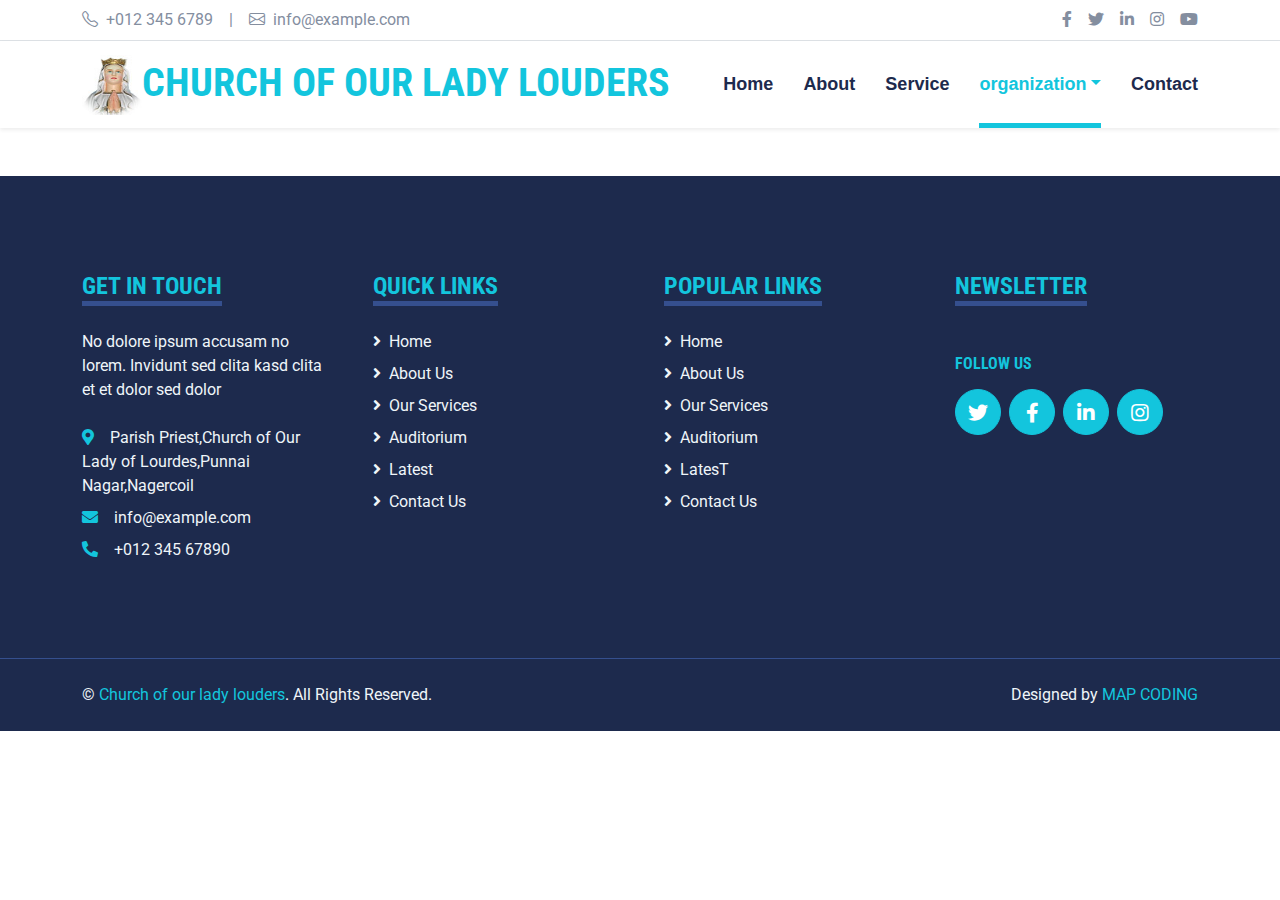
<file: appointment.html>
<!DOCTYPE html>
<html lang="en">

<head>
    <meta charset="utf-8">
    <title>Church Of Our Lady Of Lourdes- PUNNAI NAGER PARISH</title>
    <meta content="width=device-width, initial-scale=1.0" name="viewport">
    <meta content="Free HTML Templates" name="keywords">
    <meta content="Free HTML Templates" name="description">

    <!-- Favicon -->
    <link href="logo.jpeg" rel="icon">

    <!-- Google Web Fonts -->
    <link rel="preconnect" href="https://fonts.gstatic.com">
    <link href="https://fonts.googleapis.com/css2?family=Roboto+Condensed:wght@400;700&family=Roboto:wght@400;700&display=swap" rel="stylesheet">  

    <!-- Icon Font Stylesheet -->
    <link href="https://cdnjs.cloudflare.com/ajax/libs/font-awesome/5.15.0/css/all.min.css" rel="stylesheet">
    <link href="https://cdn.jsdelivr.net/npm/bootstrap-icons@1.4.1/font/bootstrap-icons.css" rel="stylesheet">

    <!-- Libraries Stylesheet -->
    <link href="lib/owlcarousel/assets/owl.carousel.min.css" rel="stylesheet">
    <link href="lib/tempusdominus/css/tempusdominus-bootstrap-4.min.css" rel="stylesheet" />

    <!-- Customized Bootstrap Stylesheet -->
    <link href="css/bootstrap.min.css" rel="stylesheet">

    <!-- Template Stylesheet -->
    <link href="css/style.css" rel="stylesheet">
</head>

<body>
    <!-- Topbar Start -->
    <div class="container-fluid py-2 border-bottom d-none d-lg-block">
        <div class="container">
            <div class="row">
                <div class="col-md-6 text-center text-lg-start mb-2 mb-lg-0">
                    <div class="d-inline-flex align-items-center">
                        <a class="text-decoration-none text-body pe-3" href=""><i class="bi bi-telephone me-2"></i>+012 345 6789</a>
                        <span class="text-body">|</span>
                        <a class="text-decoration-none text-body px-3" href=""><i class="bi bi-envelope me-2"></i>info@example.com</a>
                    </div>
                </div>
                <div class="col-md-6 text-center text-lg-end">
                    <div class="d-inline-flex align-items-center">
                        <a class="text-body px-2" href="">
                            <i class="fab fa-facebook-f"></i>
                        </a>
                        <a class="text-body px-2" href="">
                            <i class="fab fa-twitter"></i>
                        </a>
                        <a class="text-body px-2" href="">
                            <i class="fab fa-linkedin-in"></i>
                        </a>
                        <a class="text-body px-2" href="">
                            <i class="fab fa-instagram"></i>
                        </a>
                        <a class="text-body ps-2" href="">
                            <i class="fab fa-youtube"></i>
                        </a>
                    </div>
                </div>
            </div>
        </div>
    </div>
    <!-- Topbar End -->


    <!-- Navbar Start -->
    <div class="container-fluid sticky-top bg-white shadow-sm mb-5">
        <div class="container">
            <nav class="navbar navbar-expand-lg bg-white navbar-light py-3 py-lg-0">
                <a href="index.html" class="navbar-brand">
                    <h1 class="m-0 text-uppercase text-primary"><img class="favicon" src="./logo.jpeg">Church of our lady louders</h1>
                </a>
                <button class="navbar-toggler" type="button" data-bs-toggle="collapse" data-bs-target="#navbarCollapse">
                    <span class="navbar-toggler-icon"></span>
                </button>
                <div class="collapse navbar-collapse" id="navbarCollapse">
                    <div class="navbar-nav ms-auto py-0">
                        <a href="index.html" class="nav-item nav-link">Home</a>
                        <a href="about.html" class="nav-item nav-link">About</a>
                        <a href="service.html" class="nav-item nav-link">Service</a>
                        <!--<a href="price.html" class="nav-item nav-link">Pricing</a>-->
                        <div class="nav-item dropdown">
                            <a href="#" class="nav-link dropdown-toggle active" data-bs-toggle="dropdown">organization</a>
                            <div class="dropdown-menu m-0">
                                <a href="blog.html" class="dropdown-item">organization</a>
                                <a href="detail.html" class="dropdown-item">organization</a>
                                <a href="team.html" class="dropdown-item">organization</a>
                                <a href="testimonial.html" class="dropdown-item">organization</a>
                                <a href="appointment.html" class="dropdown-item active">organization</a>
                                <a href="search.html" class="dropdown-item">organization</a>
                            </div>
                        </div>
                        <a href="contact.html" class="nav-item nav-link">Contact</a>
                    </div>
                </div>
            </nav>
        </div>
    </div>
    <!-- Navbar End -->


    <!-- Appointment Start --
    <div class="container-fluid py-5">
        <div class="container">
            <div class="row gx-5">
                <div class="col-lg-6 mb-5 mb-lg-0">
                    <div class="mb-4">
                        <h5 class="d-inline-block text-primary text-uppercase border-bottom border-5">Appointment</h5>
                        <h1 class="display-4">Make An Appointment For Your Family</h1>
                    </div>
                    <p class="mb-5">Eirmod sed tempor lorem ut dolores. Aliquyam sit sadipscing kasd ipsum. Dolor ea et dolore et at sea ea at dolor, justo ipsum duo rebum sea invidunt voluptua. Eos vero eos vero ea et dolore eirmod et. Dolores diam duo invidunt lorem. Elitr ut dolores magna sit. Sea dolore sanctus sed et. Takimata takimata sanctus sed.</p>
                    <a class="btn btn-primary rounded-pill py-3 px-5 me-3" href="">Find Doctor</a>
                    <a class="btn btn-outline-primary rounded-pill py-3 px-5" href="">Read More</a>
                </div>
                <div class="col-lg-6">
                    <div class="bg-light text-center rounded p-5">
                        <h1 class="mb-4">Book An Appointment</h1>
                        <form>
                            <div class="row g-3">
                                <div class="col-12 col-sm-6">
                                    <select class="form-select bg-white border-0" style="height: 55px;">
                                        <option selected>Choose Department</option>
                                        <option value="1">Department 1</option>
                                        <option value="2">Department 2</option>
                                        <option value="3">Department 3</option>
                                    </select>
                                </div>
                                <div class="col-12 col-sm-6">
                                    <select class="form-select bg-white border-0" style="height: 55px;">
                                        <option selected>Select Doctor</option>
                                        <option value="1">Doctor 1</option>
                                        <option value="2">Doctor 2</option>
                                        <option value="3">Doctor 3</option>
                                    </select>
                                </div>
                                <div class="col-12 col-sm-6">
                                    <input type="text" class="form-control bg-white border-0" placeholder="Your Name" style="height: 55px;">
                                </div>
                                <div class="col-12 col-sm-6">
                                    <input type="email" class="form-control bg-white border-0" placeholder="Your Email" style="height: 55px;">
                                </div>
                                <div class="col-12 col-sm-6">
                                    <div class="date" id="date" data-target-input="nearest">
                                        <input type="text"
                                            class="form-control bg-white border-0 datetimepicker-input"
                                            placeholder="Date" data-target="#date" data-toggle="datetimepicker" style="height: 55px;">
                                    </div>
                                </div>
                                <div class="col-12 col-sm-6">
                                    <div class="time" id="time" data-target-input="nearest">
                                        <input type="text"
                                            class="form-control bg-white border-0 datetimepicker-input"
                                            placeholder="Time" data-target="#time" data-toggle="datetimepicker" style="height: 55px;">
                                    </div>
                                </div>
                                <div class="col-12">
                                    <button class="btn btn-primary w-100 py-3" type="submit">Make An Appointment</button>
                                </div>
                            </div>
                        </form>
                    </div>
                </div>
            </div>
        </div>
    </div>
    <!-- Appointment End -->


    <!-- Footer Start -->
    <div class="container-fluid bg-dark text-light mt-5 py-5">
        <div class="container py-5">
            <div class="row g-5">
                <div class="col-lg-3 col-md-6">
                    <h4 class="d-inline-block text-primary text-uppercase border-bottom border-5 border-secondary mb-4">Get In Touch</h4>
                    <p class="mb-4">No dolore ipsum accusam no lorem. Invidunt sed clita kasd clita et et dolor sed dolor</p>
                    <p class="mb-2"><i class="fa fa-map-marker-alt text-primary me-3"></i>Parish Priest,Church of Our Lady of Lourdes,Punnai Nagar,Nagercoil</p>
                    <p class="mb-2"><i class="fa fa-envelope text-primary me-3"></i>info@example.com</p>
                    <p class="mb-0"><i class="fa fa-phone-alt text-primary me-3"></i>+012 345 67890</p>
                </div>
                <div class="col-lg-3 col-md-6">
                    <h4 class="d-inline-block text-primary text-uppercase border-bottom border-5 border-secondary mb-4">Quick Links</h4>
                    <div class="d-flex flex-column justify-content-start">
                        <a class="text-light mb-2" href="#"><i class="fa fa-angle-right me-2"></i>Home</a>
                        <a class="text-light mb-2" href="#"><i class="fa fa-angle-right me-2"></i>About Us</a>
                        <a class="text-light mb-2" href="#"><i class="fa fa-angle-right me-2"></i>Our Services</a>
                        <a class="text-light mb-2" href="#"><i class="fa fa-angle-right me-2"></i>Auditorium</a>
                        <a class="text-light mb-2" href="#"><i class="fa fa-angle-right me-2"></i>Latest</a>
                        <a class="text-light" href="#"><i class="fa fa-angle-right me-2"></i>Contact Us</a>
                    </div>
                </div>
                <div class="col-lg-3 col-md-6">
                    <h4 class="d-inline-block text-primary text-uppercase border-bottom border-5 border-secondary mb-4">Popular Links</h4>
                    <div class="d-flex flex-column justify-content-start">
                        <a class="text-light mb-2" href="#"><i class="fa fa-angle-right me-2"></i>Home</a>
                        <a class="text-light mb-2" href="#"><i class="fa fa-angle-right me-2"></i>About Us</a>
                        <a class="text-light mb-2" href="#"><i class="fa fa-angle-right me-2"></i>Our Services</a>
                        <a class="text-light mb-2" href="#"><i class="fa fa-angle-right me-2"></i>Auditorium</a>
                        <a class="text-light mb-2" href="#"><i class="fa fa-angle-right me-2"></i>LatesT</a>
                        <a class="text-light" href="#"><i class="fa fa-angle-right me-2"></i>Contact Us</a>
                    </div>
                </div>
                <div class="col-lg-3 col-md-6">
                    <h4 class="d-inline-block text-primary text-uppercase border-bottom border-5 border-secondary mb-4">Newsletter</h4>
                    <form action="">
                        <!--div class="input-group">
                            <input type="text" class="form-control p-3 border-0" placeholder="Your Email Address">
                            <button class="btn btn-primary">Sign Up</button>
                        </div-->
                    </form>
                    <h6 class="text-primary text-uppercase mt-4 mb-3">Follow Us</h6>
                    <div class="d-flex">
                        <a class="btn btn-lg btn-primary btn-lg-square rounded-circle me-2" href="#"><i class="fab fa-twitter"></i></a>
                        <a class="btn btn-lg btn-primary btn-lg-square rounded-circle me-2" href="#"><i class="fab fa-facebook-f"></i></a>
                        <a class="btn btn-lg btn-primary btn-lg-square rounded-circle me-2" href="#"><i class="fab fa-linkedin-in"></i></a>
                        <a class="btn btn-lg btn-primary btn-lg-square rounded-circle" href="#"><i class="fab fa-instagram"></i></a>
                    </div>
                </div>
            </div>
        </div>
    </div>
    <div class="container-fluid bg-dark text-light border-top border-secondary py-4">
        <div class="container">
            <div class="row g-5">
                <div class="col-md-6 text-center text-md-start">
                    <p class="mb-md-0">&copy; <a class="text-primary" href="#">Church of our lady louders</a>. All Rights Reserved.</p>
                </div>
                <div class="col-md-6 text-center text-md-end">
                    <p class="mb-0">Designed by <a class="text-primary" href="https://htmlcodex.com">MAP CODING</a></p>
                </div>
            </div>
        </div>
    </div>
    <!-- Footer End -->


    <!-- Back to Top --
    <a href="#" class="btn btn-lg btn-primary btn-lg-square back-to-top"><i class="bi bi-arrow-up"></i></a>


    <!-- JavaScript Libraries -->
    <script src="https://code.jquery.com/jquery-3.4.1.min.js"></script>
    <script src="https://cdn.jsdelivr.net/npm/bootstrap@5.0.0/dist/js/bootstrap.bundle.min.js"></script>
    <script src="lib/easing/easing.min.js"></script>
    <script src="lib/waypoints/waypoints.min.js"></script>
    <script src="lib/owlcarousel/owl.carousel.min.js"></script>
    <script src="lib/tempusdominus/js/moment.min.js"></script>
    <script src="lib/tempusdominus/js/moment-timezone.min.js"></script>
    <script src="lib/tempusdominus/js/tempusdominus-bootstrap-4.min.js"></script>

    <!-- Template Javascript -->
    <script src="js/main.js"></script>
</body>

</html>
</file>
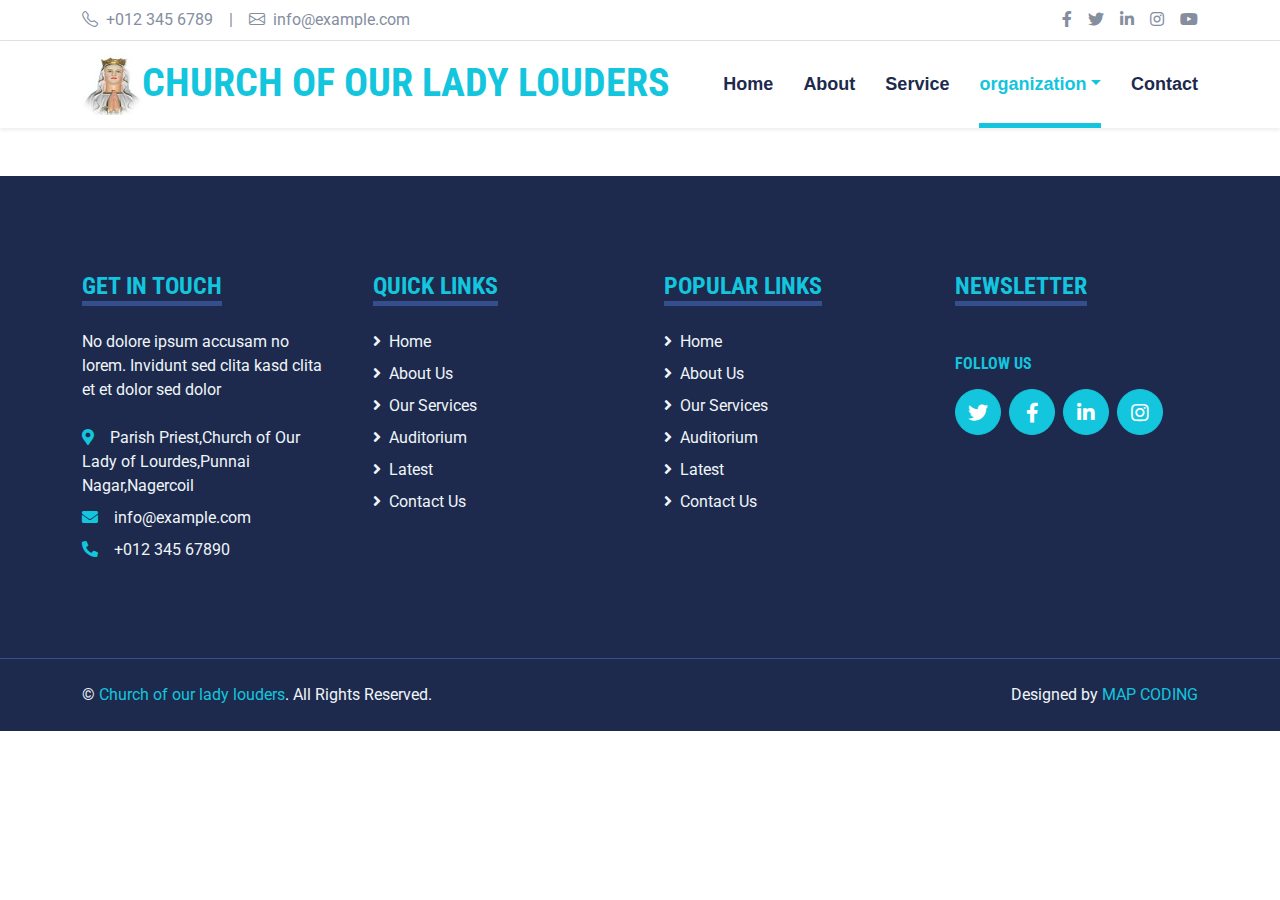
<file: blog.html>
<!DOCTYPE html>
<html lang="en">

<head>
    <meta charset="utf-8">
    <title>Church Of Our Lady Of Lourdes- PUNNAI NAGER PARISH</title>
    <meta content="width=device-width, initial-scale=1.0" name="viewport">
    <meta content="Free HTML Templates" name="keywords">
    <meta content="Free HTML Templates" name="description">

    <!-- Favicon -->
    <link href="logo.jpeg" rel="icon">

    <!-- Google Web Fonts -->
    <link rel="preconnect" href="https://fonts.gstatic.com">
    <link href="https://fonts.googleapis.com/css2?family=Roboto+Condensed:wght@400;700&family=Roboto:wght@400;700&display=swap" rel="stylesheet">  

    <!-- Icon Font Stylesheet -->
    <link href="https://cdnjs.cloudflare.com/ajax/libs/font-awesome/5.15.0/css/all.min.css" rel="stylesheet">
    <link href="https://cdn.jsdelivr.net/npm/bootstrap-icons@1.4.1/font/bootstrap-icons.css" rel="stylesheet">

    <!-- Libraries Stylesheet -->
    <link href="lib/owlcarousel/assets/owl.carousel.min.css" rel="stylesheet">
    <link href="lib/tempusdominus/css/tempusdominus-bootstrap-4.min.css" rel="stylesheet" />

    <!-- Customized Bootstrap Stylesheet -->
    <link href="css/bootstrap.min.css" rel="stylesheet">

    <!-- Template Stylesheet -->
    <link href="css/style.css" rel="stylesheet">
</head>

<body>
    <!-- Topbar Start -->
    <div class="container-fluid py-2 border-bottom d-none d-lg-block">
        <div class="container">
            <div class="row">
                <div class="col-md-6 text-center text-lg-start mb-2 mb-lg-0">
                    <div class="d-inline-flex align-items-center">
                        <a class="text-decoration-none text-body pe-3" href=""><i class="bi bi-telephone me-2"></i>+012 345 6789</a>
                        <span class="text-body">|</span>
                        <a class="text-decoration-none text-body px-3" href=""><i class="bi bi-envelope me-2"></i>info@example.com</a>
                    </div>
                </div>
                <div class="col-md-6 text-center text-lg-end">
                    <div class="d-inline-flex align-items-center">
                        <a class="text-body px-2" href="">
                            <i class="fab fa-facebook-f"></i>
                        </a>
                        <a class="text-body px-2" href="">
                            <i class="fab fa-twitter"></i>
                        </a>
                        <a class="text-body px-2" href="">
                            <i class="fab fa-linkedin-in"></i>
                        </a>
                        <a class="text-body px-2" href="">
                            <i class="fab fa-instagram"></i>
                        </a>
                        <a class="text-body ps-2" href="">
                            <i class="fab fa-youtube"></i>
                        </a>
                    </div>
                </div>
            </div>
        </div>
    </div>
    <!-- Topbar End -->


    <!-- Navbar Start -->
    <div class="container-fluid sticky-top bg-white shadow-sm mb-5">
        <div class="container">
            <nav class="navbar navbar-expand-lg bg-white navbar-light py-3 py-lg-0">
                <a href="index.html" class="navbar-brand">
                    <h1 class="m-0 text-uppercase text-primary"><img class="favicon" src="./logo.jpeg">Church of our lady louders</h1>
                </a>
                <button class="navbar-toggler" type="button" data-bs-toggle="collapse" data-bs-target="#navbarCollapse">
                    <span class="navbar-toggler-icon"></span>
                </button>
                <div class="collapse navbar-collapse" id="navbarCollapse">
                    <div class="navbar-nav ms-auto py-0">
                        <a href="index.html" class="nav-item nav-link">Home</a>
                        <a href="about.html" class="nav-item nav-link">About</a>
                        <a href="service.html" class="nav-item nav-link">Service</a>
                        <!--<a href="price.html" class="nav-item nav-link">Pricing</a>-->
                        <div class="nav-item dropdown">
                            <a href="#" class="nav-link dropdown-toggle active" data-bs-toggle="dropdown">organization</a>
                            <div class="dropdown-menu m-0">
                                <a href="blog.html" class="dropdown-item active">organization</a>
                                <a href="detail.html" class="dropdown-item">organization</a>
                                <a href="team.html" class="dropdown-item">organization</a>
                                <a href="testimonial.html" class="dropdown-item">organization</a>
                                <a href="appointment.html" class="dropdown-item">organization</a>
                                <a href="search.html" class="dropdown-item">organization</a>
                            </div>
                        </div>
                        <a href="contact.html" class="nav-item nav-link">Contact</a>
                    </div>
                </div>
            </nav>
        </div>
    </div>
    <!-- Navbar End -->


    <!-- Blog Start --
    <div class="container-fluid py-5">
        <div class="container">
            <div class="text-center mx-auto mb-5" style="max-width: 500px;">
                <h5 class="d-inline-block text-primary text-uppercase border-bottom border-5">Blog Post</h5>
                <h1 class="display-4">Our Latest Medical Blog Posts</h1>
            </div>
            <div class="row g-5">
                <div class="col-xl-4 col-lg-6">
                    <div class="bg-light rounded overflow-hidden">
                        <img class="img-fluid w-100" src="img/blog-1.jpg" alt="">
                        <div class="p-4">
                            <a class="h3 d-block mb-3" href="">Dolor clita vero elitr sea stet dolor justo  diam</a>
                            <p class="m-0">Dolor lorem eos dolor duo et eirmod sea. Dolor sit magna
                                rebum clita rebum dolor stet amet justo</p>
                        </div>
                        <div class="d-flex justify-content-between border-top p-4">
                            <div class="d-flex align-items-center">
                                <img class="rounded-circle me-2" src="img/user.jpg" width="25" height="25" alt="">
                                <small>John Doe</small>
                            </div>
                            <div class="d-flex align-items-center">
                                <small class="ms-3"><i class="far fa-eye text-primary me-1"></i>12345</small>
                                <small class="ms-3"><i class="far fa-comment text-primary me-1"></i>123</small>
                            </div>
                        </div>
                    </div>
                </div>
                <div class="col-xl-4 col-lg-6">
                    <div class="bg-light rounded overflow-hidden">
                        <img class="img-fluid w-100" src="img/blog-2.jpg" alt="">
                        <div class="p-4">
                            <a class="h3 d-block mb-3" href="">Dolor clita vero elitr sea stet dolor justo  diam</a>
                            <p class="m-0">Dolor lorem eos dolor duo et eirmod sea. Dolor sit magna
                                rebum clita rebum dolor stet amet justo</p>
                        </div>
                        <div class="d-flex justify-content-between border-top p-4">
                            <div class="d-flex align-items-center">
                                <img class="rounded-circle me-2" src="img/user.jpg" width="25" height="25" alt="">
                                <small>John Doe</small>
                            </div>
                            <div class="d-flex align-items-center">
                                <small class="ms-3"><i class="far fa-eye text-primary me-1"></i>12345</small>
                                <small class="ms-3"><i class="far fa-comment text-primary me-1"></i>123</small>
                            </div>
                        </div>
                    </div>
                </div>
                <div class="col-xl-4 col-lg-6">
                    <div class="bg-light rounded overflow-hidden">
                        <img class="img-fluid w-100" src="img/blog-3.jpg" alt="">
                        <div class="p-4">
                            <a class="h3 d-block mb-3" href="">Dolor clita vero elitr sea stet dolor justo  diam</a>
                            <p class="m-0">Dolor lorem eos dolor duo et eirmod sea. Dolor sit magna
                                rebum clita rebum dolor stet amet justo</p>
                        </div>
                        <div class="d-flex justify-content-between border-top p-4">
                            <div class="d-flex align-items-center">
                                <img class="rounded-circle me-2" src="img/user.jpg" width="25" height="25" alt="">
                                <small>John Doe</small>
                            </div>
                            <div class="d-flex align-items-center">
                                <small class="ms-3"><i class="far fa-eye text-primary me-1"></i>12345</small>
                                <small class="ms-3"><i class="far fa-comment text-primary me-1"></i>123</small>
                            </div>
                        </div>
                    </div>
                </div>
                <div class="col-xl-4 col-lg-6">
                    <div class="bg-light rounded overflow-hidden">
                        <img class="img-fluid w-100" src="img/blog-2.jpg" alt="">
                        <div class="p-4">
                            <a class="h3 d-block mb-3" href="">Dolor clita vero elitr sea stet dolor justo  diam</a>
                            <p class="m-0">Dolor lorem eos dolor duo et eirmod sea. Dolor sit magna
                                rebum clita rebum dolor stet amet justo</p>
                        </div>
                        <div class="d-flex justify-content-between border-top p-4">
                            <div class="d-flex align-items-center">
                                <img class="rounded-circle me-2" src="img/user.jpg" width="25" height="25" alt="">
                                <small>John Doe</small>
                            </div>
                            <div class="d-flex align-items-center">
                                <small class="ms-3"><i class="far fa-eye text-primary me-1"></i>12345</small>
                                <small class="ms-3"><i class="far fa-comment text-primary me-1"></i>123</small>
                            </div>
                        </div>
                    </div>
                </div>
                <div class="col-xl-4 col-lg-6">
                    <div class="bg-light rounded overflow-hidden">
                        <img class="img-fluid w-100" src="img/blog-3.jpg" alt="">
                        <div class="p-4">
                            <a class="h3 d-block mb-3" href="">Dolor clita vero elitr sea stet dolor justo  diam</a>
                            <p class="m-0">Dolor lorem eos dolor duo et eirmod sea. Dolor sit magna
                                rebum clita rebum dolor stet amet justo</p>
                        </div>
                        <div class="d-flex justify-content-between border-top p-4">
                            <div class="d-flex align-items-center">
                                <img class="rounded-circle me-2" src="img/user.jpg" width="25" height="25" alt="">
                                <small>John Doe</small>
                            </div>
                            <div class="d-flex align-items-center">
                                <small class="ms-3"><i class="far fa-eye text-primary me-1"></i>12345</small>
                                <small class="ms-3"><i class="far fa-comment text-primary me-1"></i>123</small>
                            </div>
                        </div>
                    </div>
                </div>
                <div class="col-xl-4 col-lg-6">
                    <div class="bg-light rounded overflow-hidden">
                        <img class="img-fluid w-100" src="img/blog-1.jpg" alt="">
                        <div class="p-4">
                            <a class="h3 d-block mb-3" href="">Dolor clita vero elitr sea stet dolor justo  diam</a>
                            <p class="m-0">Dolor lorem eos dolor duo et eirmod sea. Dolor sit magna
                                rebum clita rebum dolor stet amet justo</p>
                        </div>
                        <div class="d-flex justify-content-between border-top p-4">
                            <div class="d-flex align-items-center">
                                <img class="rounded-circle me-2" src="img/user.jpg" width="25" height="25" alt="">
                                <small>John Doe</small>
                            </div>
                            <div class="d-flex align-items-center">
                                <small class="ms-3"><i class="far fa-eye text-primary me-1"></i>12345</small>
                                <small class="ms-3"><i class="far fa-comment text-primary me-1"></i>123</small>
                            </div>
                        </div>
                    </div>
                </div>
                <div class="col-xl-4 col-lg-6">
                    <div class="bg-light rounded overflow-hidden">
                        <img class="img-fluid w-100" src="img/blog-3.jpg" alt="">
                        <div class="p-4">
                            <a class="h3 d-block mb-3" href="">Dolor clita vero elitr sea stet dolor justo  diam</a>
                            <p class="m-0">Dolor lorem eos dolor duo et eirmod sea. Dolor sit magna
                                rebum clita rebum dolor stet amet justo</p>
                        </div>
                        <div class="d-flex justify-content-between border-top p-4">
                            <div class="d-flex align-items-center">
                                <img class="rounded-circle me-2" src="img/user.jpg" width="25" height="25" alt="">
                                <small>John Doe</small>
                            </div>
                            <div class="d-flex align-items-center">
                                <small class="ms-3"><i class="far fa-eye text-primary me-1"></i>12345</small>
                                <small class="ms-3"><i class="far fa-comment text-primary me-1"></i>123</small>
                            </div>
                        </div>
                    </div>
                </div>
                <div class="col-xl-4 col-lg-6">
                    <div class="bg-light rounded overflow-hidden">
                        <img class="img-fluid w-100" src="img/blog-1.jpg" alt="">
                        <div class="p-4">
                            <a class="h3 d-block mb-3" href="">Dolor clita vero elitr sea stet dolor justo  diam</a>
                            <p class="m-0">Dolor lorem eos dolor duo et eirmod sea. Dolor sit magna
                                rebum clita rebum dolor stet amet justo</p>
                        </div>
                        <div class="d-flex justify-content-between border-top p-4">
                            <div class="d-flex align-items-center">
                                <img class="rounded-circle me-2" src="img/user.jpg" width="25" height="25" alt="">
                                <small>John Doe</small>
                            </div>
                            <div class="d-flex align-items-center">
                                <small class="ms-3"><i class="far fa-eye text-primary me-1"></i>12345</small>
                                <small class="ms-3"><i class="far fa-comment text-primary me-1"></i>123</small>
                            </div>
                        </div>
                    </div>
                </div>
                <div class="col-xl-4 col-lg-6">
                    <div class="bg-light rounded overflow-hidden">
                        <img class="img-fluid w-100" src="img/blog-2.jpg" alt="">
                        <div class="p-4">
                            <a class="h3 d-block mb-3" href="">Dolor clita vero elitr sea stet dolor justo  diam</a>
                            <p class="m-0">Dolor lorem eos dolor duo et eirmod sea. Dolor sit magna
                                rebum clita rebum dolor stet amet justo</p>
                        </div>
                        <div class="d-flex justify-content-between border-top p-4">
                            <div class="d-flex align-items-center">
                                <img class="rounded-circle me-2" src="img/user.jpg" width="25" height="25" alt="">
                                <small>John Doe</small>
                            </div>
                            <div class="d-flex align-items-center">
                                <small class="ms-3"><i class="far fa-eye text-primary me-1"></i>12345</small>
                                <small class="ms-3"><i class="far fa-comment text-primary me-1"></i>123</small>
                            </div>
                        </div>
                    </div>
                </div>
                <div class="col-12 text-center">
                    <button class="btn btn-primary py-3 px-5">Load More</button>
                </div>
            </div>
        </div>
    </div>
    <!-- Blog End -->
    

    <!-- Footer Start -->
    <div class="container-fluid bg-dark text-light mt-5 py-5">
        <div class="container py-5">
            <div class="row g-5">
                <div class="col-lg-3 col-md-6">
                    <h4 class="d-inline-block text-primary text-uppercase border-bottom border-5 border-secondary mb-4">Get In Touch</h4>
                    <p class="mb-4">No dolore ipsum accusam no lorem. Invidunt sed clita kasd clita et et dolor sed dolor</p>
                    <p class="mb-2"><i class="fa fa-map-marker-alt text-primary me-3"></i>Parish Priest,Church of Our Lady of Lourdes,Punnai Nagar,Nagercoil</p>
                    <p class="mb-2"><i class="fa fa-envelope text-primary me-3"></i>info@example.com</p>
                    <p class="mb-0"><i class="fa fa-phone-alt text-primary me-3"></i>+012 345 67890</p>
                </div>
                <div class="col-lg-3 col-md-6">
                    <h4 class="d-inline-block text-primary text-uppercase border-bottom border-5 border-secondary mb-4">Quick Links</h4>
                    <div class="d-flex flex-column justify-content-start">
                        <a class="text-light mb-2" href="#"><i class="fa fa-angle-right me-2"></i>Home</a>
                        <a class="text-light mb-2" href="#"><i class="fa fa-angle-right me-2"></i>About Us</a>
                        <a class="text-light mb-2" href="#"><i class="fa fa-angle-right me-2"></i>Our Services</a>
                        <a class="text-light mb-2" href="#"><i class="fa fa-angle-right me-2"></i>Auditorium</a>
                        <a class="text-light mb-2" href="#"><i class="fa fa-angle-right me-2"></i>Latest</a>
                        <a class="text-light" href="#"><i class="fa fa-angle-right me-2"></i>Contact Us</a>
                    </div>
                </div>
                <div class="col-lg-3 col-md-6">
                    <h4 class="d-inline-block text-primary text-uppercase border-bottom border-5 border-secondary mb-4">Popular Links</h4>
                    <div class="d-flex flex-column justify-content-start">
                        <a class="text-light mb-2" href="#"><i class="fa fa-angle-right me-2"></i>Home</a>
                        <a class="text-light mb-2" href="#"><i class="fa fa-angle-right me-2"></i>About Us</a>
                        <a class="text-light mb-2" href="#"><i class="fa fa-angle-right me-2"></i>Our Services</a>
                        <a class="text-light mb-2" href="#"><i class="fa fa-angle-right me-2"></i>Auditorium</a>
                        <a class="text-light mb-2" href="#"><i class="fa fa-angle-right me-2"></i>Latest</a>
                        <a class="text-light" href="#"><i class="fa fa-angle-right me-2"></i>Contact Us</a>
                    </div>
                </div>
                <div class="col-lg-3 col-md-6">
                    <h4 class="d-inline-block text-primary text-uppercase border-bottom border-5 border-secondary mb-4">Newsletter</h4>
                    <form action="">
                        <!--div class="input-group">
                            <input type="text" class="form-control p-3 border-0" placeholder="Your Email Address">
                            <button class="btn btn-primary">Sign Up</button>
                        </div-->
                    </form>
                    <h6 class="text-primary text-uppercase mt-4 mb-3">Follow Us</h6>
                    <div class="d-flex">
                        <a class="btn btn-lg btn-primary btn-lg-square rounded-circle me-2" href="#"><i class="fab fa-twitter"></i></a>
                        <a class="btn btn-lg btn-primary btn-lg-square rounded-circle me-2" href="#"><i class="fab fa-facebook-f"></i></a>
                        <a class="btn btn-lg btn-primary btn-lg-square rounded-circle me-2" href="#"><i class="fab fa-linkedin-in"></i></a>
                        <a class="btn btn-lg btn-primary btn-lg-square rounded-circle" href="#"><i class="fab fa-instagram"></i></a>
                    </div>
                </div>
            </div>
        </div>
    </div>
    <div class="container-fluid bg-dark text-light border-top border-secondary py-4">
        <div class="container">
            <div class="row g-5">
                <div class="col-md-6 text-center text-md-start">
                    <p class="mb-md-0">&copy; <a class="text-primary" href="#">Church of our lady louders</a>. All Rights Reserved.</p>
                </div>
                <div class="col-md-6 text-center text-md-end">
                    <p class="mb-0">Designed by <a class="text-primary" href="https://htmlcodex.com">MAP CODING</a></p>
                </div>
            </div>
        </div>
    </div>
    <!-- Footer End -->


    <!-- Back to Top --
    <a href="#" class="btn btn-lg btn-primary btn-lg-square back-to-top"><i class="bi bi-arrow-up"></i></a>


    -- JavaScript Libraries -->
    <script src="https://code.jquery.com/jquery-3.4.1.min.js"></script>
    <script src="https://cdn.jsdelivr.net/npm/bootstrap@5.0.0/dist/js/bootstrap.bundle.min.js"></script>
    <script src="lib/easing/easing.min.js"></script>
    <script src="lib/waypoints/waypoints.min.js"></script>
    <script src="lib/owlcarousel/owl.carousel.min.js"></script>
    <script src="lib/tempusdominus/js/moment.min.js"></script>
    <script src="lib/tempusdominus/js/moment-timezone.min.js"></script>
    <script src="lib/tempusdominus/js/tempusdominus-bootstrap-4.min.js"></script>

    <!-- Template Javascript -->
    <script src="js/main.js"></script>
</body>

</html>
</file>
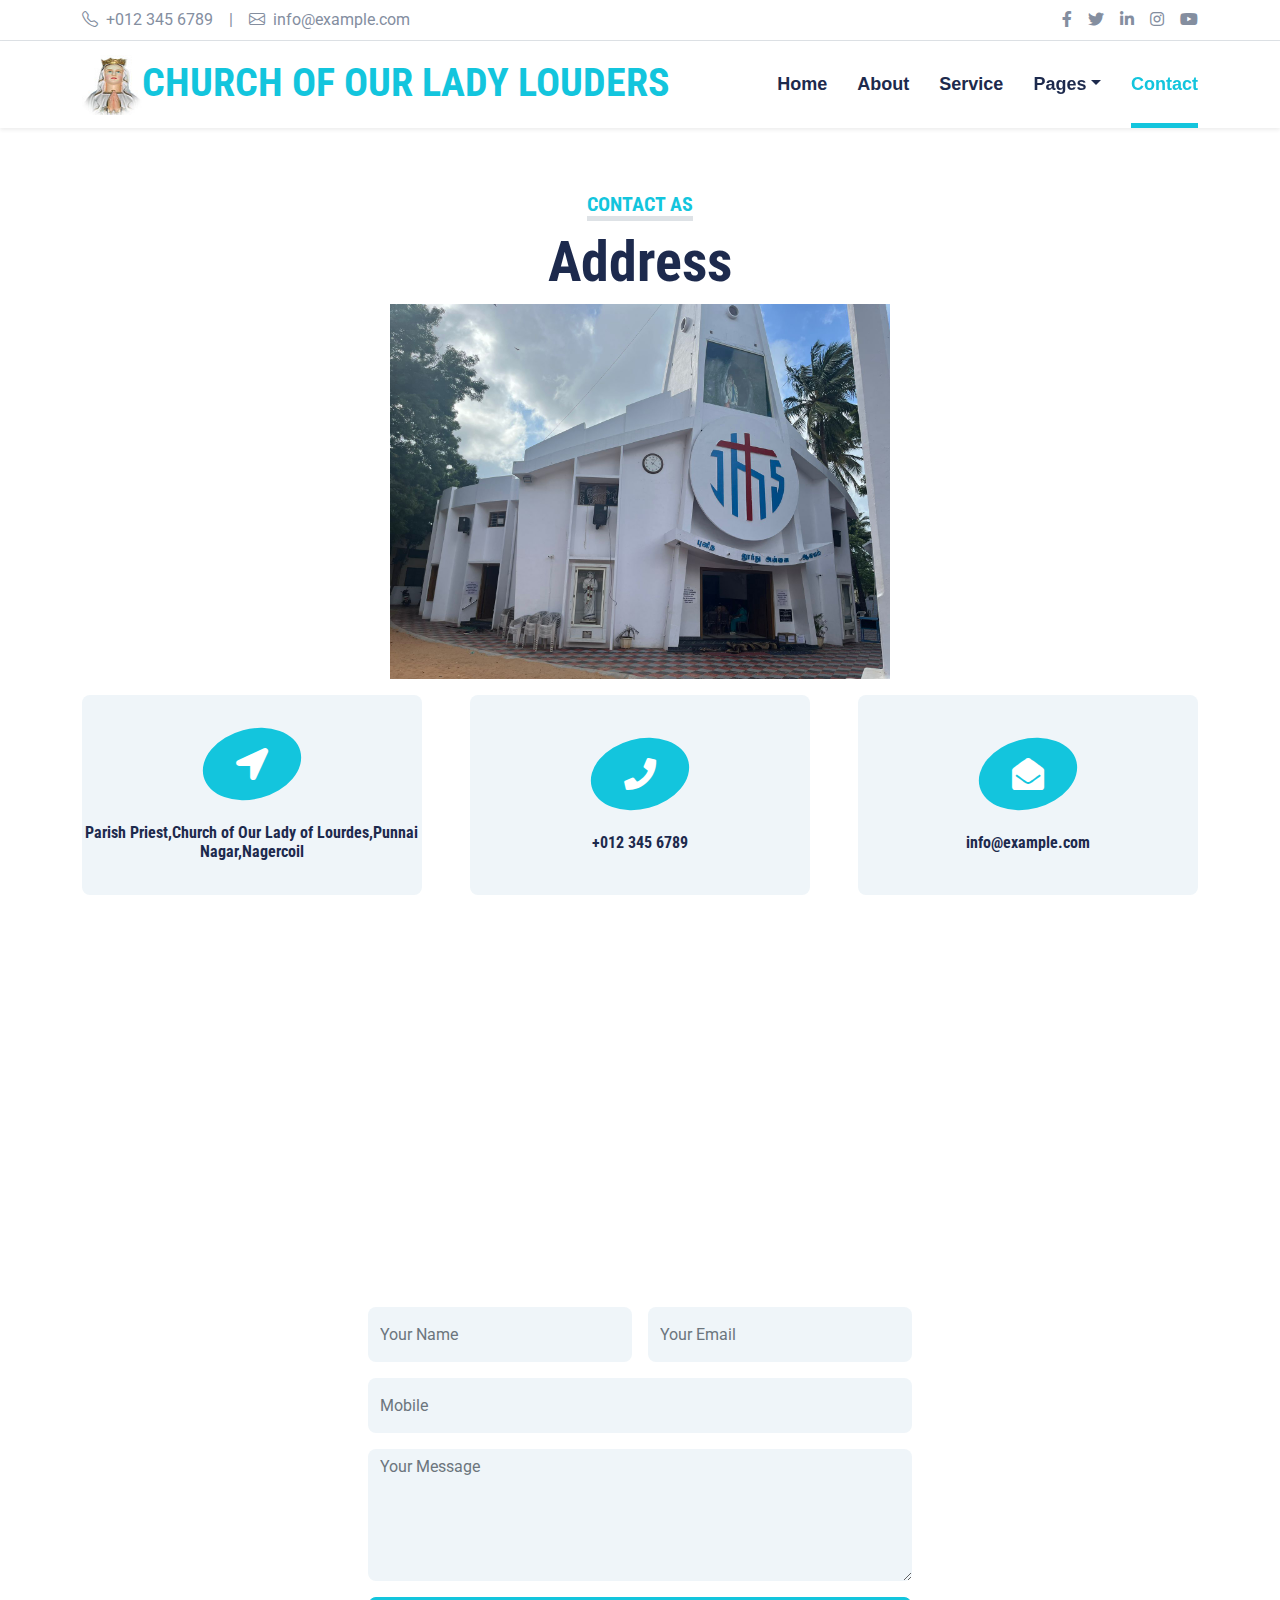
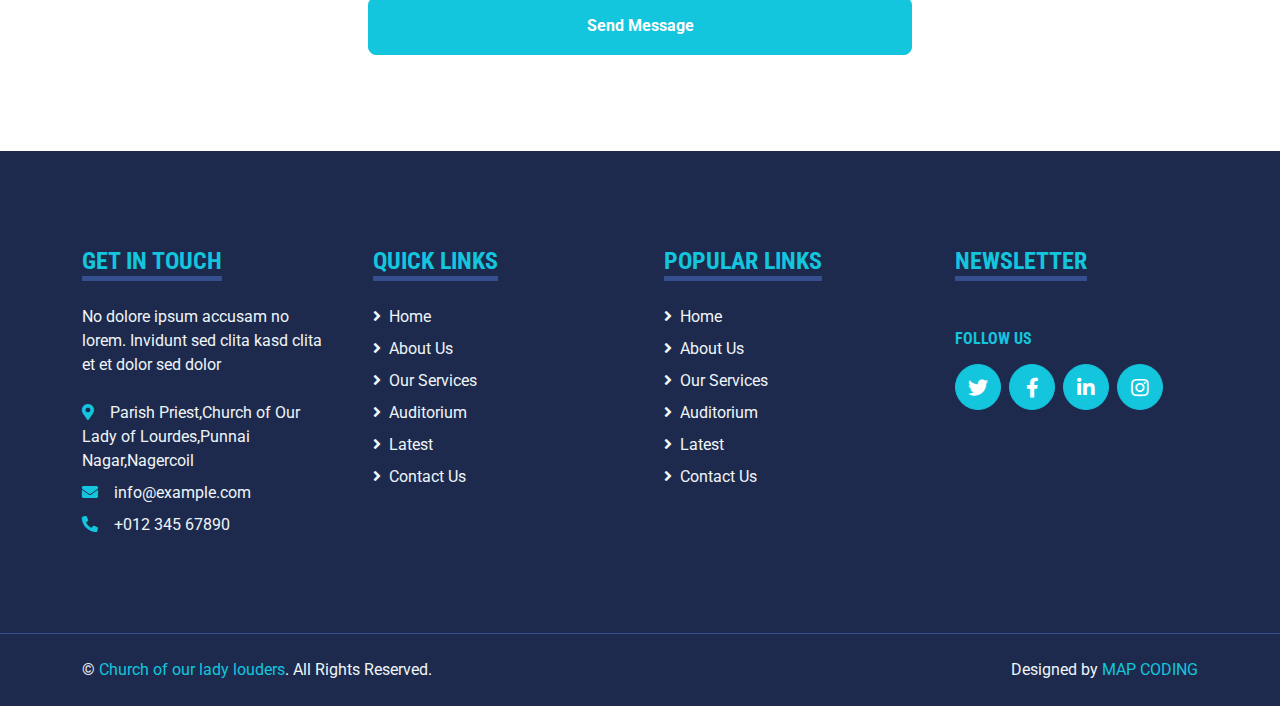
<file: contact.html>
<!DOCTYPE html>
<html lang="en">

<head>
    <meta charset="utf-8">
    <title>Church Of Our Lady Of Lourdes- PUNNAI NAGER PARISH</title>
    <meta content="width=device-width, initial-scale=1.0" name="viewport">
    <meta content="Free HTML Templates" name="keywords">
    <meta content="Free HTML Templates" name="description">

    <!-- Favicon -->
    <link href="logo.jpeg" rel="icon">

    <!-- Google Web Fonts -->
    <link rel="preconnect" href="https://fonts.gstatic.com">
    <link href="https://fonts.googleapis.com/css2?family=Roboto+Condensed:wght@400;700&family=Roboto:wght@400;700&display=swap" rel="stylesheet">  

    <!-- Icon Font Stylesheet -->
    <link href="https://cdnjs.cloudflare.com/ajax/libs/font-awesome/5.15.0/css/all.min.css" rel="stylesheet">
    <link href="https://cdn.jsdelivr.net/npm/bootstrap-icons@1.4.1/font/bootstrap-icons.css" rel="stylesheet">

    <!-- Libraries Stylesheet -->
    <link href="lib/owlcarousel/assets/owl.carousel.min.css" rel="stylesheet">
    <link href="lib/tempusdominus/css/tempusdominus-bootstrap-4.min.css" rel="stylesheet" />

    <!-- Customized Bootstrap Stylesheet -->
    <link href="css/bootstrap.min.css" rel="stylesheet">

    <!-- Template Stylesheet -->
    <link href="css/style.css" rel="stylesheet">
</head>

<body>
    <!-- Topbar Start -->
    <div class="container-fluid py-2 border-bottom d-none d-lg-block">
        <div class="container">
            <div class="row">
                <div class="col-md-6 text-center text-lg-start mb-2 mb-lg-0">
                    <div class="d-inline-flex align-items-center">
                        <a class="text-decoration-none text-body pe-3" href=""><i class="bi bi-telephone me-2"></i>+012 345 6789</a>
                        <span class="text-body">|</span>
                        <a class="text-decoration-none text-body px-3" href=""><i class="bi bi-envelope me-2"></i>info@example.com</a>
                    </div>
                </div>
                <div class="col-md-6 text-center text-lg-end">
                    <div class="d-inline-flex align-items-center">
                        <a class="text-body px-2" href="">
                            <i class="fab fa-facebook-f"></i>
                        </a>
                        <a class="text-body px-2" href="">
                            <i class="fab fa-twitter"></i>
                        </a>
                        <a class="text-body px-2" href="">
                            <i class="fab fa-linkedin-in"></i>
                        </a>
                        <a class="text-body px-2" href="">
                            <i class="fab fa-instagram"></i>
                        </a>
                        <a class="text-body ps-2" href="">
                            <i class="fab fa-youtube"></i>
                        </a>
                    </div>
                </div>
            </div>
        </div>
    </div>
    <!-- Topbar End -->


    <!-- Navbar Start -->
    <div class="container-fluid sticky-top bg-white shadow-sm mb-5">
        <div class="container">
            <nav class="navbar navbar-expand-lg bg-white navbar-light py-3 py-lg-0">
                <a href="index.html" class="navbar-brand">
                    <h1 class="m-0 text-uppercase text-primary"><img class="favicon" src="./logo.jpeg">Church of our lady louders</h1>
                </a>
                <button class="navbar-toggler" type="button" data-bs-toggle="collapse" data-bs-target="#navbarCollapse">
                    <span class="navbar-toggler-icon"></span>
                </button>
                <div class="collapse navbar-collapse" id="navbarCollapse">
                    <div class="navbar-nav ms-auto py-0">
                        <a href="index.html" class="nav-item nav-link">Home</a>
                        <a href="about.html" class="nav-item nav-link">About</a>
                        <a href="service.html" class="nav-item nav-link">Service</a>
                        <!--<a href="price.html" class="nav-item nav-link">Pricing</a>-->
                        <div class="nav-item dropdown">
                            <a href="#" class="nav-link dropdown-toggle" data-bs-toggle="dropdown">Pages</a>
                            <div class="dropdown-menu m-0">
                                <a href="blog.html" class="dropdown-item">organization</a>
                                <a href="detail.html" class="dropdown-item">organization</a>
                                <a href="team.html" class="dropdown-item">organization</a>
                                <a href="testimonial.html" class="dropdown-item">organization</a>
                                <a href="appointment.html" class="dropdown-item">organization</a>
                                <a href="search.html" class="dropdown-item">organization</a>
                            </div>
                        </div>
                        <a href="contact.html" class="nav-item nav-link active">Contact</a>
                    </div>
                </div>
            </nav>
        </div>
    </div>
    <!-- Navbar End -->
               

<!-- Contact Start -->
<div class="container-fluid pt-5">
    <div class="container">
        <div class="text-center mx-auto mb-5" style="max-width: 500px;">
            <h5 class="d-inline-block text-primary text-uppercase border-bottom border-5">Contact As</h5>
            <h1 class="display-4">Address</h1>
            <img class="img-fluid" src="./img/IMG-20240620-WA0018.jpg" alt="Card image cap">         
            <!--p>Capacity : 2000 persons with 325 dining at a time. Facility : Well equipped Sound Systems, Lighting , Generator for power Failure etc. Optional: : Traditional Vegetarian South Indian / North Indian break-fast, Lunch, Dinner and Buffet Service shall be arranged as per client's requirements. Usages: This auditorium for Marriages and Conferences.</p-->
        </div>
        <div class="row g-5 mb-5">
            <div class="col-lg-4">
                <div class="bg-light rounded d-flex flex-column align-items-center justify-content-center text-center" style="height: 200px;">
                    <div class="d-flex align-items-center justify-content-center bg-primary rounded-circle mb-4" style="width: 100px; height: 70px; transform: rotate(-15deg);">
                        <i class="fa fa-2x fa-location-arrow text-white" style="transform: rotate(15deg);"></i>
                    </div>
                    <h6 class="mb-0">Parish Priest,Church of Our Lady of Lourdes,Punnai Nagar,Nagercoil</h6>
                </div>
            </div>
            <div class="col-lg-4">
                <div class="bg-light rounded d-flex flex-column align-items-center justify-content-center text-center" style="height: 200px;">
                    <div class="d-flex align-items-center justify-content-center bg-primary rounded-circle mb-4" style="width: 100px; height: 70px; transform: rotate(-15deg);">
                        <i class="fa fa-2x fa-phone text-white" style="transform: rotate(15deg);"></i>
                    </div>
                    <h6 class="mb-0">+012 345 6789</h6>
                </div>
            </div>
            <div class="col-lg-4">
                <div class="bg-light rounded d-flex flex-column align-items-center justify-content-center text-center" style="height: 200px;">
                    <div class="d-flex align-items-center justify-content-center bg-primary rounded-circle mb-4" style="width: 100px; height: 70px; transform: rotate(-15deg);">
                        <i class="fa fa-2x fa-envelope-open text-white" style="transform: rotate(15deg);"></i>
                    </div>
                    <h6 class="mb-0">info@example.com</h6>
                </div>
            </div>
        </div>
        <div class="row">
            <div class="col-12" style="height: 500px;">
                <div class="position-relative h-100">
                    <iframe class="position-relative w-100 h-100"
                        src="https://www.google.com/maps/embed?pb=!1m18!1m12!1m3!1d1974.6768867232547!2d77.4172261386932!3d8.167067497965993!2m3!1f0!2f0!3f0!3m2!1i1024!2i768!4f13.1!3m3!1m2!1s0x3b04f0e49e483ac3%3A0xcab66a3d1b1269c6!2sChurch%20Of%20Our%20Lady%20Of%20Lourdes%2C%20Punnai%20Nagar.!5e0!3m2!1sen!2sus!4v1719125736676!5m2!1sen!2sus"
                        frameborder="0" style="border:0;" allowfullscreen="" aria-hidden="false"
                        tabindex="0"></iframe>
                </div>
            </div>
        </div>
        <div class="row justify-content-center position-relative" style="margin-top: -200px; z-index: 1;">
            <div class="col-lg-8">
                <div class="bg-white rounded p-5 m-5 mb-0">
                    <form action="connect.php" method="post">
                        <div class="row g-3">
                            <div class="col-12 col-sm-6">
                                <input type="text" class="form-control bg-light border-0" placeholder="Your Name" style="height: 55px;" name="your name">
                            </div>
                            <div class="col-12 col-sm-6">
                                <input type="email" class="form-control bg-light border-0" placeholder="Your Email" style="height: 55px;" name="emailid">
                            </div>
                            <div class="col-12">
                                <input type="number" class="form-control bg-light border-0" placeholder="Mobile" style="height: 55px;" name="mobile no:">
                            </div>
                            <div class="col-12">
                                <textarea class="form-control bg-light border-0" rows="5" placeholder="Your Message" name="your message"></textarea>
                            </div>
                            <div class="col-12">
                                <button class="btn btn-primary w-100 py-3" type="submit">Send Message</button>
                            </div>
                        </div>
                    </form>
                </div>
            </div>
        </div>
    </div>
</div>
</div>
</div>
    <!-- Contact Start --
    <div class="container-fluid pt-5">
        <div class="container">
            <div class="text-center mx-auto mb-5" style="max-width: 500px;">
                <h5 class="d-inline-block text-primary text-uppercase border-bottom border-5">Any Questions?</h5>
                <h1 class="display-4">Please Feel Free To Contact Us</h1>
            </div>
            <div class="row g-5 mb-5">
                <div class="col-lg-4">
                    <div class="bg-light rounded d-flex flex-column align-items-center justify-content-center text-center" style="height: 200px;">
                        <div class="d-flex align-items-center justify-content-center bg-primary rounded-circle mb-4" style="width: 100px; height: 70px; transform: rotate(-15deg);">
                            <i class="fa fa-2x fa-location-arrow text-white" style="transform: rotate(15deg);"></i>
                        </div>
                        <h6 class="mb-0">123 Street, New York, USA</h6>
                    </div>
                </div>
                <div class="col-lg-4">
                    <div class="bg-light rounded d-flex flex-column align-items-center justify-content-center text-center" style="height: 200px;">
                        <div class="d-flex align-items-center justify-content-center bg-primary rounded-circle mb-4" style="width: 100px; height: 70px; transform: rotate(-15deg);">
                            <i class="fa fa-2x fa-phone text-white" style="transform: rotate(15deg);"></i>
                        </div>
                        <h6 class="mb-0">+012 345 6789</h6>
                    </div>
                </div>
                <div class="col-lg-4">
                    <div class="bg-light rounded d-flex flex-column align-items-center justify-content-center text-center" style="height: 200px;">
                        <div class="d-flex align-items-center justify-content-center bg-primary rounded-circle mb-4" style="width: 100px; height: 70px; transform: rotate(-15deg);">
                            <i class="fa fa-2x fa-envelope-open text-white" style="transform: rotate(15deg);"></i>
                        </div>
                        <h6 class="mb-0">info@example.com</h6>
                    </div>
                </div>
            </div>
            <div class="row">
                <div class="col-12" style="height: 500px;">
                    <div class="position-relative h-100">
                        <iframe class="position-relative w-100 h-100"
                            src="https://www.google.com/maps/embed?pb=!1m18!1m12!1m3!1d3001156.4288297426!2d-78.01371936852176!3d42.72876761954724!2m3!1f0!2f0!3f0!3m2!1i1024!2i768!4f13.1!3m3!1m2!1s0x4ccc4bf0f123a5a9%3A0xddcfc6c1de189567!2sNew%20York%2C%20USA!5e0!3m2!1sen!2sbd!4v1603794290143!5m2!1sen!2sbd"
                            frameborder="0" style="border:0;" allowfullscreen="" aria-hidden="false"
                            tabindex="0"></iframe>
                    </div>
                </div>
            </div>
            <div class="row justify-content-center position-relative" style="margin-top: -200px; z-index: 1;">
                <div class="col-lg-8">
                    <div class="bg-white rounded p-5 m-5 mb-0">
                        <form>
                            <div class="row g-3">
                                <div class="col-12 col-sm-6">
                                    <input type="text" class="form-control bg-light border-0" placeholder="Your Name" style="height: 55px;">
                                </div>
                                <div class="col-12 col-sm-6">
                                    <input type="email" class="form-control bg-light border-0" placeholder="Your Email" style="height: 55px;">
                                </div>
                                <div class="col-12">
                                    <input type="text" class="form-control bg-light border-0" placeholder="Subject" style="height: 55px;">
                                </div>
                                <div class="col-12">
                                    <textarea class="form-control bg-light border-0" rows="5" placeholder="Message"></textarea>
                                </div>
                                <div class="col-12">
                                    <button class="btn btn-primary w-100 py-3" type="submit">Send Message</button>
                                </div>
                            </div>
                        </form>
                    </div>
                </div>
            </div>
        </div>
    </div>
    <!-- Contact End -->


    <!-- Footer Start -->
    <div class="container-fluid bg-dark text-light mt-5 py-5">
        <div class="container py-5">
            <div class="row g-5">
                <div class="col-lg-3 col-md-6">
                    <h4 class="d-inline-block text-primary text-uppercase border-bottom border-5 border-secondary mb-4">Get In Touch</h4>
                    <p class="mb-4">No dolore ipsum accusam no lorem. Invidunt sed clita kasd clita et et dolor sed dolor</p>
                    <p class="mb-2"><i class="fa fa-map-marker-alt text-primary me-3"></i>Parish Priest,Church of Our Lady of Lourdes,Punnai Nagar,Nagercoil</p>
                    <p class="mb-2"><i class="fa fa-envelope text-primary me-3"></i>info@example.com</p>
                    <p class="mb-0"><i class="fa fa-phone-alt text-primary me-3"></i>+012 345 67890</p>
                </div>
                <div class="col-lg-3 col-md-6">
                    <h4 class="d-inline-block text-primary text-uppercase border-bottom border-5 border-secondary mb-4">Quick Links</h4>
                    <div class="d-flex flex-column justify-content-start">
                        <a class="text-light mb-2" href="#"><i class="fa fa-angle-right me-2"></i>Home</a>
                        <a class="text-light mb-2" href="#"><i class="fa fa-angle-right me-2"></i>About Us</a>
                        <a class="text-light mb-2" href="#"><i class="fa fa-angle-right me-2"></i>Our Services</a>
                        <a class="text-light mb-2" href="#"><i class="fa fa-angle-right me-2"></i>Auditorium</a>
                        <a class="text-light mb-2" href="#"><i class="fa fa-angle-right me-2"></i>Latest</a>
                        <a class="text-light" href="#"><i class="fa fa-angle-right me-2"></i>Contact Us</a>
                    </div>
                </div>
                <div class="col-lg-3 col-md-6">
                    <h4 class="d-inline-block text-primary text-uppercase border-bottom border-5 border-secondary mb-4">Popular Links</h4>
                    <div class="d-flex flex-column justify-content-start">
                        <a class="text-light mb-2" href="#"><i class="fa fa-angle-right me-2"></i>Home</a>
                        <a class="text-light mb-2" href="#"><i class="fa fa-angle-right me-2"></i>About Us</a>
                        <a class="text-light mb-2" href="#"><i class="fa fa-angle-right me-2"></i>Our Services</a>
                        <a class="text-light mb-2" href="#"><i class="fa fa-angle-right me-2"></i>Auditorium</a>
                        <a class="text-light mb-2" href="#"><i class="fa fa-angle-right me-2"></i>Latest</a>
                        <a class="text-light" href="#"><i class="fa fa-angle-right me-2"></i>Contact Us</a>
                    </div>
                </div>
                <div class="col-lg-3 col-md-6">
                    <h4 class="d-inline-block text-primary text-uppercase border-bottom border-5 border-secondary mb-4">Newsletter</h4>
                    <form action="">
                        <!--div class="input-group">
                            <input type="text" class="form-control p-3 border-0" placeholder="Your Email Address">
                            <button class="btn btn-primary">Sign Up</button>
                        </div-->
                    </form>
                    <h6 class="text-primary text-uppercase mt-4 mb-3">Follow Us</h6>
                    <div class="d-flex">
                        <a class="btn btn-lg btn-primary btn-lg-square rounded-circle me-2" href="#"><i class="fab fa-twitter"></i></a>
                        <a class="btn btn-lg btn-primary btn-lg-square rounded-circle me-2" href="#"><i class="fab fa-facebook-f"></i></a>
                        <a class="btn btn-lg btn-primary btn-lg-square rounded-circle me-2" href="#"><i class="fab fa-linkedin-in"></i></a>
                        <a class="btn btn-lg btn-primary btn-lg-square rounded-circle" href="#"><i class="fab fa-instagram"></i></a>
                    </div>
                </div>
            </div>
        </div>
    </div>
    <div class="container-fluid bg-dark text-light border-top border-secondary py-4">
        <div class="container">
            <div class="row g-5">
                <div class="col-md-6 text-center text-md-start">
                    <p class="mb-md-0">&copy; <a class="text-primary" href="#">Church of our lady louders</a>. All Rights Reserved.</p>
                </div>
                <div class="col-md-6 text-center text-md-end">
                    <p class="mb-0">Designed by <a class="text-primary" href="">MAP CODING</a></p>
                </div>
            </div>
        </div>
    </div>
    <!-- Footer End -->


    <!-- Back to Top --
    <a href="#" class="btn btn-lg btn-primary btn-lg-square back-to-top"><i class="bi bi-arrow-up"></i></a>


    <!-- JavaScript Libraries -->
    <script src="https://code.jquery.com/jquery-3.4.1.min.js"></script>
    <script src="https://cdn.jsdelivr.net/npm/bootstrap@5.0.0/dist/js/bootstrap.bundle.min.js"></script>
    <script src="lib/easing/easing.min.js"></script>
    <script src="lib/waypoints/waypoints.min.js"></script>
    <script src="lib/owlcarousel/owl.carousel.min.js"></script>
    <script src="lib/tempusdominus/js/moment.min.js"></script>
    <script src="lib/tempusdominus/js/moment-timezone.min.js"></script>
    <script src="lib/tempusdominus/js/tempusdominus-bootstrap-4.min.js"></script>
    <script>
        document.querySelector('form').addEventListener('submit', function(event) {
            var name = document.querySelector('input[name="your name"]').value.trim;
            var email = document.querySelector('input[name="emailid"]').value.trim;
            var mobile = document.querySelector('input[name="mobile no:"]').value.trim;
            var message = document.querySelector('textarea[name="your message"]').value.trim;
        
            if (!name || !email || !mobile || !message) {
                alert("Please fill in all fields.");
                event.preventDefault();
                return;
            }
        
            // Basic email validation
            var emailPattern = /^[^\s@]+@[^\s@]+\.[^\s@]+$/;
            if (!emailPattern.test(email)) {
                alert("Please enter a valid email address.");
                event.preventDefault();
                return;
            }
        
            // Basic mobile number validation
            var mobilePattern = /^\d+$/;
            if (!mobilePattern.test(mobile)) {
                alert("Please enter a valid mobile number.");
                event.preventDefault();
                return;
            }
            // Basic send message validation
            if (message.length < 10) {
                alert("Please enter a message with at least 10 characters.");
                event.preventDefault();
                return;
        });
        </script>
        

    <!-- Template Javascript -->
    <script src="js/main.js"></script>
</body>

</html>
</file>
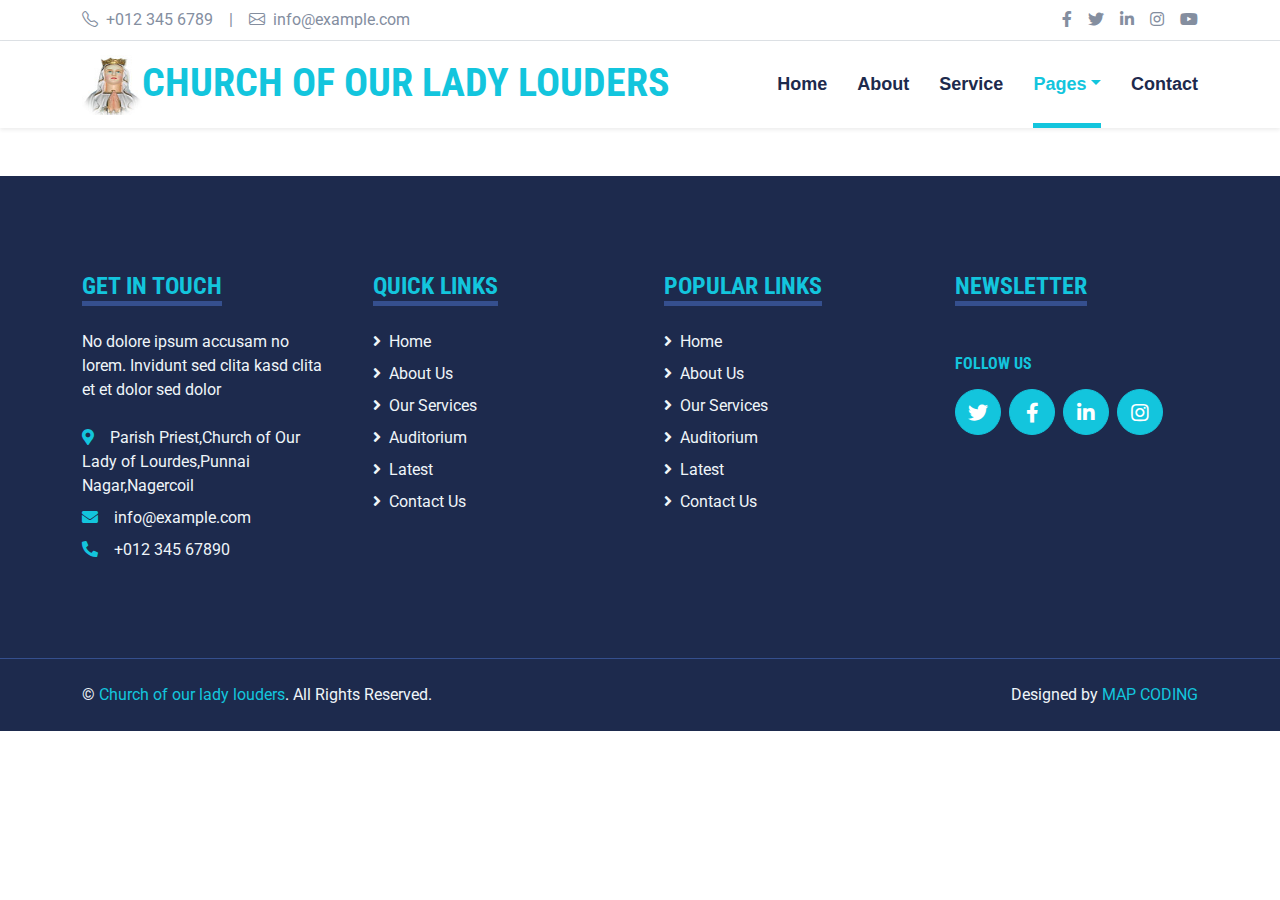
<file: detail.html>
<!DOCTYPE html>
<html lang="en">

<head>
    <meta charset="utf-8">
    <title>Church Of Our Lady Of Lourdes- PUNNAI NAGER PARISH</title>
    <meta content="width=device-width, initial-scale=1.0" name="viewport">
    <meta content="Free HTML Templates" name="keywords">
    <meta content="Free HTML Templates" name="description">

    <!-- Favicon -->
    <link href="logo.jpeg" rel="icon">

    <!-- Google Web Fonts -->
    <link rel="preconnect" href="https://fonts.gstatic.com">
    <link href="https://fonts.googleapis.com/css2?family=Roboto+Condensed:wght@400;700&family=Roboto:wght@400;700&display=swap" rel="stylesheet">  

    <!-- Icon Font Stylesheet -->
    <link href="https://cdnjs.cloudflare.com/ajax/libs/font-awesome/5.15.0/css/all.min.css" rel="stylesheet">
    <link href="https://cdn.jsdelivr.net/npm/bootstrap-icons@1.4.1/font/bootstrap-icons.css" rel="stylesheet">

    <!-- Libraries Stylesheet -->
    <link href="lib/owlcarousel/assets/owl.carousel.min.css" rel="stylesheet">
    <link href="lib/tempusdominus/css/tempusdominus-bootstrap-4.min.css" rel="stylesheet" />

    <!-- Customized Bootstrap Stylesheet -->
    <link href="css/bootstrap.min.css" rel="stylesheet">

    <!-- Template Stylesheet -->
    <link href="css/style.css" rel="stylesheet">
</head>

<body>
    <!-- Topbar Start -->
    <div class="container-fluid py-2 border-bottom d-none d-lg-block">
        <div class="container">
            <div class="row">
                <div class="col-md-6 text-center text-lg-start mb-2 mb-lg-0">
                    <div class="d-inline-flex align-items-center">
                        <a class="text-decoration-none text-body pe-3" href=""><i class="bi bi-telephone me-2"></i>+012 345 6789</a>
                        <span class="text-body">|</span>
                        <a class="text-decoration-none text-body px-3" href=""><i class="bi bi-envelope me-2"></i>info@example.com</a>
                    </div>
                </div>
                <div class="col-md-6 text-center text-lg-end">
                    <div class="d-inline-flex align-items-center">
                        <a class="text-body px-2" href="">
                            <i class="fab fa-facebook-f"></i>
                        </a>
                        <a class="text-body px-2" href="">
                            <i class="fab fa-twitter"></i>
                        </a>
                        <a class="text-body px-2" href="">
                            <i class="fab fa-linkedin-in"></i>
                        </a>
                        <a class="text-body px-2" href="">
                            <i class="fab fa-instagram"></i>
                        </a>
                        <a class="text-body ps-2" href="">
                            <i class="fab fa-youtube"></i>
                        </a>
                    </div>
                </div>
            </div>
        </div>
    </div>
    <!-- Topbar End -->


    <!-- Navbar Start -->
    <div class="container-fluid sticky-top bg-white shadow-sm mb-5">
        <div class="container">
            <nav class="navbar navbar-expand-lg bg-white navbar-light py-3 py-lg-0">
                <a href="index.html" class="navbar-brand">
                    <h1 class="m-0 text-uppercase text-primary"><img class="favicon" src="./logo.jpeg">Church of our lady louders</h1>
                </a>
                <button class="navbar-toggler" type="button" data-bs-toggle="collapse" data-bs-target="#navbarCollapse">
                    <span class="navbar-toggler-icon"></span>
                </button>
                <div class="collapse navbar-collapse" id="navbarCollapse">
                    <div class="navbar-nav ms-auto py-0">
                        <a href="index.html" class="nav-item nav-link">Home</a>
                        <a href="about.html" class="nav-item nav-link">About</a>
                        <a href="service.html" class="nav-item nav-link">Service</a>
                        <!--<a href="price.html" class="nav-item nav-link">Pricing</a>-->
                        <div class="nav-item dropdown">
                            <a href="#" class="nav-link dropdown-toggle active" data-bs-toggle="dropdown">Pages</a>
                            <div class="dropdown-menu m-0">
                                <a href="blog.html" class="dropdown-item">Blog Grid</a>
                                <a href="detail.html" class="dropdown-item active">Blog Detail</a>
                                <a href="team.html" class="dropdown-item">The Team</a>
                                <a href="testimonial.html" class="dropdown-item">Testimonial</a>
                                <a href="appointment.html" class="dropdown-item">Appointment</a>
                                <a href="search.html" class="dropdown-item">Search</a>
                            </div>
                        </div>
                        <a href="contact.html" class="nav-item nav-link">Contact</a>
                    </div>
                </div>
            </nav>
        </div>
    </div>
    <!-- Navbar End -->


    <!-- Blog Start --
    <div class="container py-5">
        <div class="row g-5">
            <div class="col-lg-8">
                <!-- Blog Detail Start --
                <div class="mb-5">
                    <img class="img-fluid w-100 rounded mb-5" src="img/blog-2.jpg" alt="">
                    <h1 class="mb-4">Diam dolor est labore duo ipsum clita sed et lorem tempor sanctus lorem kasd duo</h1>
                    <p>Sadipscing labore amet rebum est et justo gubergren. Et eirmod ipsum sit diam ut
                        magna lorem. Nonumy vero labore lorem sanctus rebum et lorem magna kasd, stet
                        amet magna accusam consetetur eirmod. Kasd accusam sit ipsum sadipscing et at at
                        sanctus et. Ipsum sit gubergren dolores et, consetetur justo invidunt at et
                        aliquyam ut et vero clita. Diam sea sea no sed dolores diam nonumy, gubergren
                        sit stet no diam kasd vero.</p>
                    <p>Voluptua est takimata stet invidunt sed rebum nonumy stet, clita aliquyam dolores
                        vero stet consetetur elitr takimata rebum sanctus. Sit sed accusam stet sit
                        nonumy kasd diam dolores, sanctus lorem kasd duo dolor dolor vero sit et. Labore
                        ipsum duo sanctus amet eos et. Consetetur no sed et aliquyam ipsum justo et,
                        clita lorem sit vero amet amet est dolor elitr, stet et no diam sit. Dolor erat
                        justo dolore sit invidunt.</p>
                    <p>Diam dolor est labore duo invidunt ipsum clita et, sed et lorem voluptua tempor
                        invidunt at est sanctus sanctus. Clita dolores sit kasd diam takimata justo diam
                        lorem sed. Magna amet sed rebum eos. Clita no magna no dolor erat diam tempor
                        rebum consetetur, sanctus labore sed nonumy diam lorem amet eirmod. No at tempor
                        sea diam kasd, takimata ea nonumy elitr sadipscing gubergren erat. Gubergren at
                        lorem invidunt sadipscing rebum sit amet ut ut, voluptua diam dolores at
                        sadipscing stet. Clita dolor amet dolor ipsum vero ea ea eos.</p>
                    <div class="d-flex justify-content-between bg-light rounded p-4 mt-4 mb-4">
                        <div class="d-flex align-items-center">
                            <img class="rounded-circle me-2" src="img/user.jpg" width="40" height="40" alt="">
                            <span>John Doe</span>
                        </div>
                        <div class="d-flex align-items-center">
                            <span class="ms-3"><i class="far fa-eye text-primary me-1"></i>12345</span>
                            <span class="ms-3"><i class="far fa-comment text-primary me-1"></i>123</span>
                        </div>
                    </div>
                </div>
                <!-- Blog Detail End -->

                <!-- Comment List Start --
                <div class="mb-5">
                    <h4 class="d-inline-block text-primary text-uppercase border-bottom border-5 mb-4">3 Comments</h4>
                    <div class="d-flex mb-4">
                        <img src="img/user.jpg" class="img-fluid rounded-circle" style="width: 45px; height: 45px;">
                        <div class="ps-3">
                            <h6><a href="">John Doe</a> <small><i>01 Jan 2045</i></small></h6>
                            <p>Diam amet duo labore stet elitr invidunt ea clita ipsum voluptua, tempor labore
                                accusam ipsum et no at. Kasd diam tempor rebum magna dolores sed eirmod</p>
                            <button class="btn btn-sm btn-light">Reply</button>
                        </div>
                    </div>
                    <div class="d-flex mb-4">
                        <img src="img/user.jpg" class="img-fluid rounded-circle" style="width: 45px; height: 45px;">
                        <div class="ps-3">
                            <h6><a href="">John Doe</a> <small><i>01 Jan 2045</i></small></h6>
                            <p>Diam amet duo labore stet elitr invidunt ea clita ipsum voluptua, tempor labore
                                accusam ipsum et no at. Kasd diam tempor rebum magna dolores sed eirmod</p>
                            <button class="btn btn-sm btn-light">Reply</button>
                        </div>
                    </div>
                    <div class="d-flex ms-5 mb-4">
                        <img src="img/user.jpg" class="img-fluid rounded-circle" style="width: 45px; height: 45px;">
                        <div class="ps-3">
                            <h6><a href="">John Doe</a> <small><i>01 Jan 2045</i></small></h6>
                            <p>Diam amet duo labore stet elitr invidunt ea clita ipsum voluptua, tempor labore
                                accusam ipsum et no at. Kasd diam tempor rebum magna dolores sed eirmod</p>
                            <button class="btn btn-sm btn-light">Reply</button>
                        </div>
                    </div>
                </div>
                <!-- Comment List End -->

                <!-- Comment Form Start --
                <div class="bg-light rounded p-5">
                    <h4 class="d-inline-block text-primary text-uppercase border-bottom border-5 border-white mb-4">Leave a comment</h4>
                    <form>
                        <div class="row g-3">
                            <div class="col-12 col-sm-6">
                                <input type="text" class="form-control bg-white border-0" placeholder="Your Name" style="height: 55px;">
                            </div>
                            <div class="col-12 col-sm-6">
                                <input type="email" class="form-control bg-white border-0" placeholder="Your Email" style="height: 55px;">
                            </div>
                            <div class="col-12">
                                <input type="text" class="form-control bg-white border-0" placeholder="Website" style="height: 55px;">
                            </div>
                            <div class="col-12">
                                <textarea class="form-control bg-white border-0" rows="5" placeholder="Comment"></textarea>
                            </div>
                            <div class="col-12">
                                <button class="btn btn-primary w-100 py-3" type="submit">Leave Your Comment</button>
                            </div>
                        </div>
                    </form>
                </div>
                <!-- Comment Form End --
            </div>

            <!-- Sidebar Start --
            <div class="col-lg-4">
                <!-- Search Form Start --
                <div class="mb-5">
                    <div class="input-group">
                        <input type="text" class="form-control p-3" placeholder="Keyword">
                        <button class="btn btn-primary px-3"><i class="fa fa-search"></i></button>
                    </div>
                </div>
                <!-- Search Form End -->

                <!-- Category Start --
                <div class="mb-5">
                    <h4 class="d-inline-block text-primary text-uppercase border-bottom border-5 mb-4">Categories</h4>
                    <div class="d-flex flex-column justify-content-start">
                        <a class="h5 bg-light rounded py-2 px-3 mb-2" href="#"><i class="fa fa-angle-right me-2"></i>Web Design</a>
                        <a class="h5 bg-light rounded py-2 px-3 mb-2" href="#"><i class="fa fa-angle-right me-2"></i>Web Development</a>
                        <a class="h5 bg-light rounded py-2 px-3 mb-2" href="#"><i class="fa fa-angle-right me-2"></i>Web Development</a>
                        <a class="h5 bg-light rounded py-2 px-3 mb-2" href="#"><i class="fa fa-angle-right me-2"></i>Keyword Research</a>
                        <a class="h5 bg-light rounded py-2 px-3 mb-2" href="#"><i class="fa fa-angle-right me-2"></i>Email Marketing</a>
                    </div>
                </div>
                <!-- Category End -->

                <!-- Recent Post Start --
                <div class="mb-5">
                    <h4 class="d-inline-block text-primary text-uppercase border-bottom border-5 mb-4">Recent Post</h4>
                    <div class="d-flex rounded overflow-hidden mb-3">
                        <img class="img-fluid" src="img/blog-1.jpg" style="width: 100px; height: 100px; object-fit: cover;" alt="">
                        <a href="" class="h5 d-flex align-items-center bg-light px-3 mb-0">Lorem ipsum dolor sit amet consec adipis elit
                        </a>
                    </div>
                    <div class="d-flex rounded overflow-hidden mb-3">
                        <img class="img-fluid" src="img/blog-2.jpg" style="width: 100px; height: 100px; object-fit: cover;" alt="">
                        <a href="" class="h5 d-flex align-items-center bg-light px-3 mb-0">Lorem ipsum dolor sit amet consec adipis elit
                        </a>
                    </div>
                    <div class="d-flex rounded overflow-hidden mb-3">
                        <img class="img-fluid" src="img/blog-3.jpg" style="width: 100px; height: 100px; object-fit: cover;" alt="">
                        <a href="" class="h5 d-flex align-items-center bg-light px-3 mb-0">Lorem ipsum dolor sit amet consec adipis elit
                        </a>
                    </div>
                    <div class="d-flex rounded overflow-hidden mb-3">
                        <img class="img-fluid" src="img/blog-1.jpg" style="width: 100px; height: 100px; object-fit: cover;" alt="">
                        <a href="" class="h5 d-flex align-items-center bg-light px-3 mb-0">Lorem ipsum dolor sit amet consec adipis elit
                        </a>
                    </div>
                    <div class="d-flex rounded overflow-hidden mb-3">
                        <img class="img-fluid" src="img/blog-2.jpg" style="width: 100px; height: 100px; object-fit: cover;" alt="">
                        <a href="" class="h5 d-flex align-items-center bg-light px-3 mb-0">Lorem ipsum dolor sit amet consec adipis elit
                        </a>
                    </div>
                </div>
                <!-- Recent Post End -->

                <!-- Image Start --
                <div class="mb-5">
                    <img src="img/blog-1.jpg" alt="" class="img-fluid rounded">
                </div>
                <!-- Image End -->

                <!-- Tags Start --
                <div class="mb-5">
                    <h4 class="d-inline-block text-primary text-uppercase border-bottom border-5 mb-4">Tag Cloud</h4>
                    <div class="d-flex flex-wrap m-n1">
                        <a href="" class="btn btn-primary m-1">Design</a>
                        <a href="" class="btn btn-primary m-1">Development</a>
                        <a href="" class="btn btn-primary m-1">Marketing</a>
                        <a href="" class="btn btn-primary m-1">SEO</a>
                        <a href="" class="btn btn-primary m-1">Writing</a>
                        <a href="" class="btn btn-primary m-1">Consulting</a>
                        <a href="" class="btn btn-primary m-1">Design</a>
                        <a href="" class="btn btn-primary m-1">Development</a>
                        <a href="" class="btn btn-primary m-1">Marketing</a>
                        <a href="" class="btn btn-primary m-1">SEO</a>
                        <a href="" class="btn btn-primary m-1">Writing</a>
                        <a href="" class="btn btn-primary m-1">Consulting</a>
                    </div>
                </div>
                <!-- Tags End -->

                <!-- Plain Text Start --
                <div>
                    <h4 class="d-inline-block text-primary text-uppercase border-bottom border-5 mb-4">Plain Text</h4>
                    <div class="bg-light rounded text-center" style="padding: 30px;">
                        <p>Vero sea et accusam justo dolor accusam lorem consetetur, dolores sit amet sit dolor clita kasd justo, diam accusam no sea ut tempor magna takimata, amet sit et diam dolor ipsum amet diam</p>
                        <a href="" class="btn btn-primary py-2 px-4">Read More</a>
                    </div>
                </div>
                <!-- Plain Text End --
            </div>
            <!-- Sidebar End --
        </div>
    </div>
    <!-- Blog End -->


    <!-- Footer Start -->
    <div class="container-fluid bg-dark text-light mt-5 py-5">
        <div class="container py-5">
            <div class="row g-5">
                <div class="col-lg-3 col-md-6">
                    <h4 class="d-inline-block text-primary text-uppercase border-bottom border-5 border-secondary mb-4">Get In Touch</h4>
                    <p class="mb-4">No dolore ipsum accusam no lorem. Invidunt sed clita kasd clita et et dolor sed dolor</p>
                    <p class="mb-2"><i class="fa fa-map-marker-alt text-primary me-3"></i>Parish Priest,Church of Our Lady of Lourdes,Punnai Nagar,Nagercoil</p>
                    <p class="mb-2"><i class="fa fa-envelope text-primary me-3"></i>info@example.com</p>
                    <p class="mb-0"><i class="fa fa-phone-alt text-primary me-3"></i>+012 345 67890</p>
                </div>
                <div class="col-lg-3 col-md-6">
                    <h4 class="d-inline-block text-primary text-uppercase border-bottom border-5 border-secondary mb-4">Quick Links</h4>
                    <div class="d-flex flex-column justify-content-start">
                        <a class="text-light mb-2" href="#"><i class="fa fa-angle-right me-2"></i>Home</a>
                        <a class="text-light mb-2" href="#"><i class="fa fa-angle-right me-2"></i>About Us</a>
                        <a class="text-light mb-2" href="#"><i class="fa fa-angle-right me-2"></i>Our Services</a>
                        <a class="text-light mb-2" href="#"><i class="fa fa-angle-right me-2"></i>Auditorium</a>
                        <a class="text-light mb-2" href="#"><i class="fa fa-angle-right me-2"></i>Latest</a>
                        <a class="text-light" href="#"><i class="fa fa-angle-right me-2"></i>Contact Us</a>
                    </div>
                </div>
                <div class="col-lg-3 col-md-6">
                    <h4 class="d-inline-block text-primary text-uppercase border-bottom border-5 border-secondary mb-4">Popular Links</h4>
                    <div class="d-flex flex-column justify-content-start">
                        <a class="text-light mb-2" href="#"><i class="fa fa-angle-right me-2"></i>Home</a>
                        <a class="text-light mb-2" href="#"><i class="fa fa-angle-right me-2"></i>About Us</a>
                        <a class="text-light mb-2" href="#"><i class="fa fa-angle-right me-2"></i>Our Services</a>
                        <a class="text-light mb-2" href="#"><i class="fa fa-angle-right me-2"></i>Auditorium</a>
                        <a class="text-light mb-2" href="#"><i class="fa fa-angle-right me-2"></i>Latest</a>
                        <a class="text-light" href="#"><i class="fa fa-angle-right me-2"></i>Contact Us</a>
                    </div>
                </div>
                <div class="col-lg-3 col-md-6">
                    <h4 class="d-inline-block text-primary text-uppercase border-bottom border-5 border-secondary mb-4">Newsletter</h4>
                    <form action="">
                        <!--div class="input-group">
                            <input type="text" class="form-control p-3 border-0" placeholder="Your Email Address">
                            <button class="btn btn-primary">Sign Up</button>
                        </div-->
                    </form>
                    <h6 class="text-primary text-uppercase mt-4 mb-3">Follow Us</h6>
                    <div class="d-flex">
                        <a class="btn btn-lg btn-primary btn-lg-square rounded-circle me-2" href="#"><i class="fab fa-twitter"></i></a>
                        <a class="btn btn-lg btn-primary btn-lg-square rounded-circle me-2" href="#"><i class="fab fa-facebook-f"></i></a>
                        <a class="btn btn-lg btn-primary btn-lg-square rounded-circle me-2" href="#"><i class="fab fa-linkedin-in"></i></a>
                        <a class="btn btn-lg btn-primary btn-lg-square rounded-circle" href="#"><i class="fab fa-instagram"></i></a>
                    </div>
                </div>
            </div>
        </div>
    </div>
    <div class="container-fluid bg-dark text-light border-top border-secondary py-4">
        <div class="container">
            <div class="row g-5">
                <div class="col-md-6 text-center text-md-start">
                    <p class="mb-md-0">&copy; <a class="text-primary" href="#">Church of our lady louders</a>. All Rights Reserved.</p>
                </div>
                <div class="col-md-6 text-center text-md-end">
                    <p class="mb-0">Designed by <a class="text-primary" href="https://htmlcodex.com">MAP CODING</a></p>
                </div>
            </div>
        </div>
    </div>
    <!-- Footer End -->


    <!-- Back to Top --
    <a href="#" class="btn btn-lg btn-primary btn-lg-square back-to-top"><i class="bi bi-arrow-up"></i></a>


    <!-- JavaScript Libraries -->
    <script src="https://code.jquery.com/jquery-3.4.1.min.js"></script>
    <script src="https://cdn.jsdelivr.net/npm/bootstrap@5.0.0/dist/js/bootstrap.bundle.min.js"></script>
    <script src="lib/easing/easing.min.js"></script>
    <script src="lib/waypoints/waypoints.min.js"></script>
    <script src="lib/owlcarousel/owl.carousel.min.js"></script>
    <script src="lib/tempusdominus/js/moment.min.js"></script>
    <script src="lib/tempusdominus/js/moment-timezone.min.js"></script>
    <script src="lib/tempusdominus/js/tempusdominus-bootstrap-4.min.js"></script>

    <!-- Template Javascript -->
    <script src="js/main.js"></script>
</body>

</html>
</file>
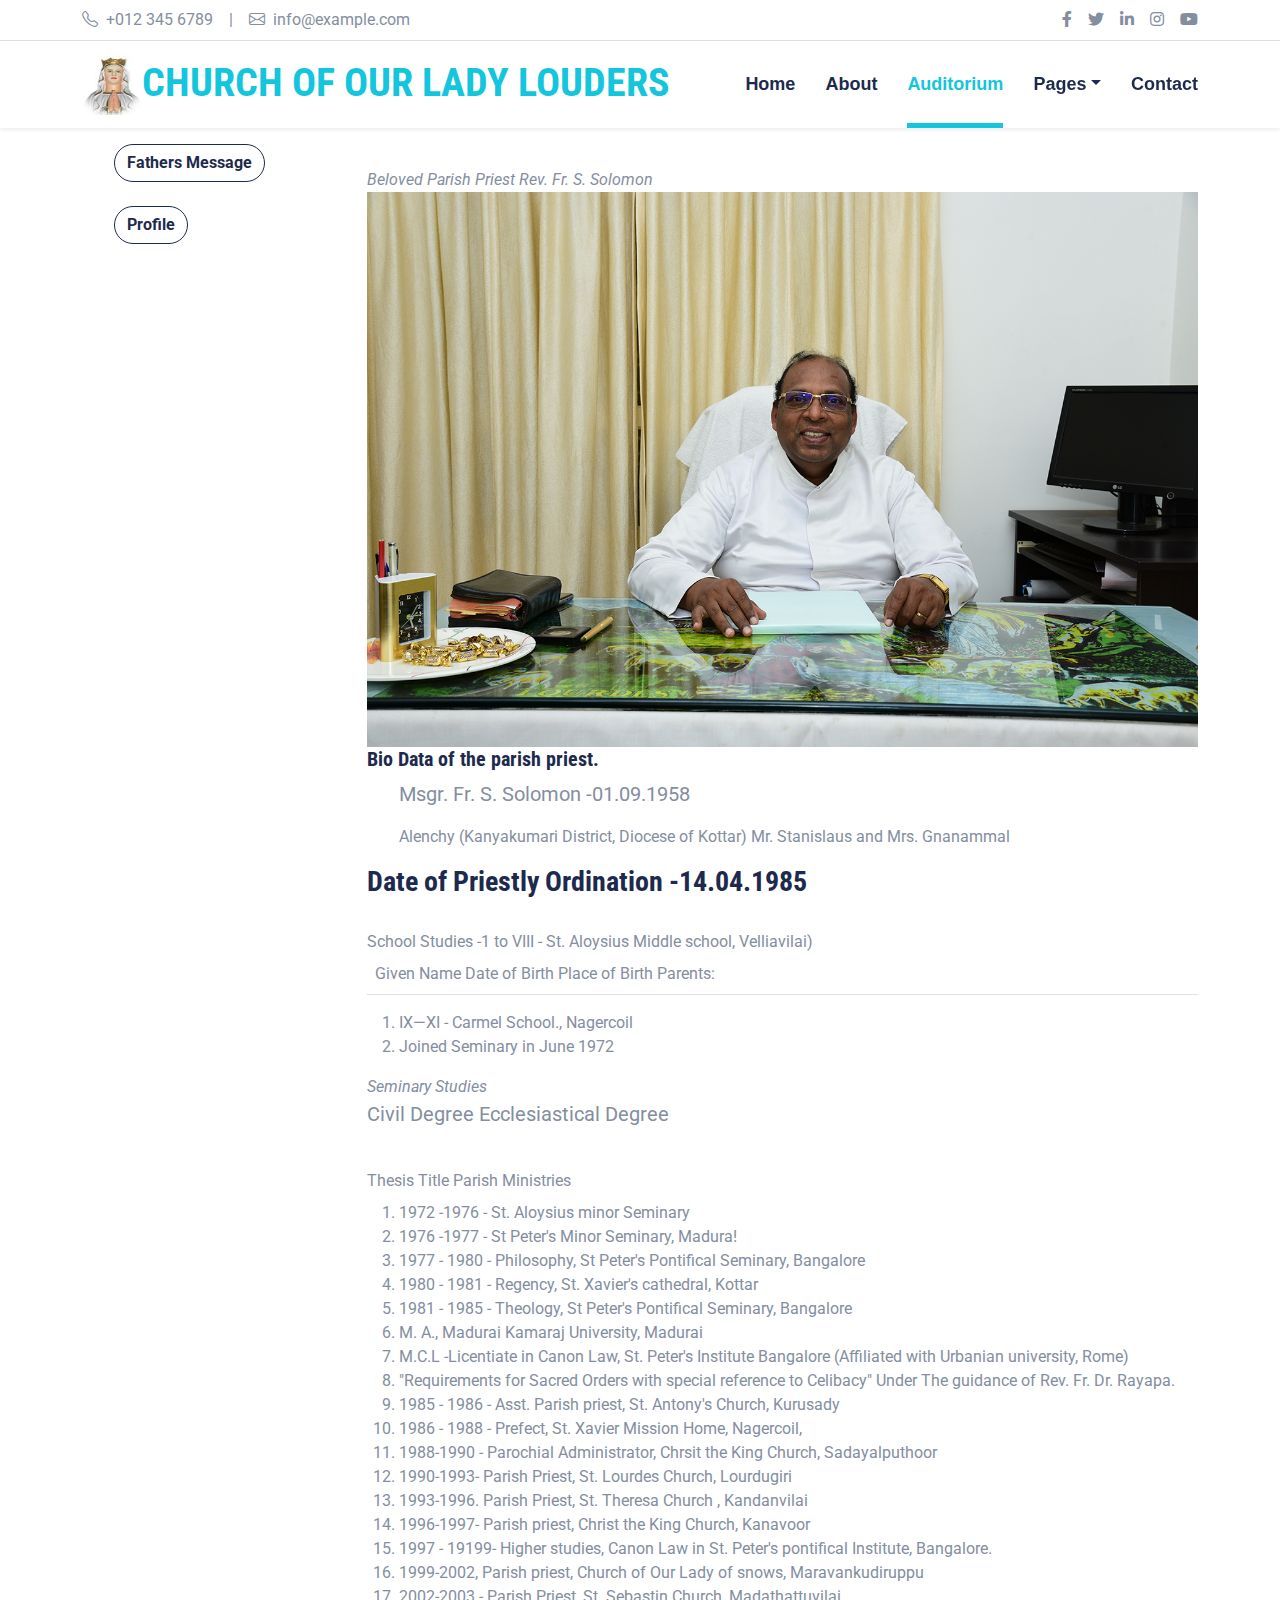
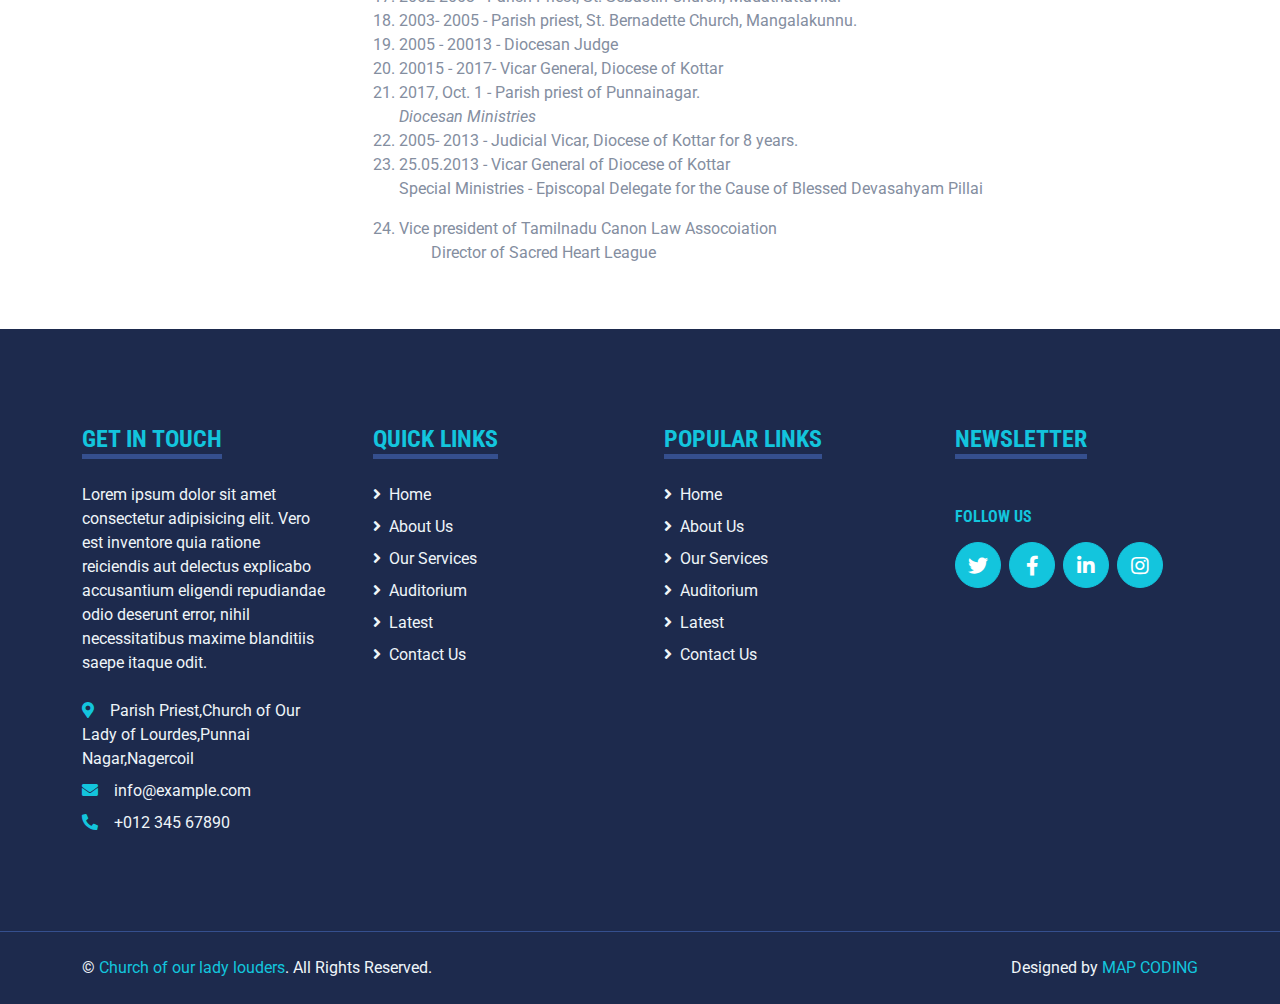
<file: fatherprofile.html>
<!DOCTYPE html>
<html lang="en">

<head>
    <meta charset="utf-8">
    <title>Church Of Our Lady Of Lourdes- PUNNAI NAGER PARISH</title>
    <meta content="width=device-width, initial-scale=1.0" name="viewport">
    <meta content="Free HTML Templates" name="keywords">
    <meta content="Free HTML Templates" name="description">

    <!-- Favicon -->
    <link href="logo.jpeg" rel="icon">

    <!-- Google Web Fonts -->
    <link rel="preconnect" href="https://fonts.gstatic.com">
    <link href="https://fonts.googleapis.com/css2?family=Roboto+Condensed:wght@400;700&family=Roboto:wght@400;700&display=swap" rel="stylesheet">  

    <!-- Icon Font Stylesheet -->
    <link href="https://cdnjs.cloudflare.com/ajax/libs/font-awesome/5.15.0/css/all.min.css" rel="stylesheet">
    <link href="https://cdn.jsdelivr.net/npm/bootstrap-icons@1.4.1/font/bootstrap-icons.css" rel="stylesheet">

    <!-- Libraries Stylesheet -->
    <link href="lib/owlcarousel/assets/owl.carousel.min.css" rel="stylesheet">
    <link href="lib/tempusdominus/css/tempusdominus-bootstrap-4.min.css" rel="stylesheet" />

    <!-- Customized Bootstrap Stylesheet -->
    <link href="css/bootstrap.min.css" rel="stylesheet">

    <!-- Template Stylesheet -->
    <link href="css/style.css" rel="stylesheet">
    <link rel="stylesheet" href="./connect.php">
</head>

<body>
    <!-- Topbar Start -->
    <div class="container-fluid py-2 border-bottom d-none d-lg-block">
        <div class="container">
            <div class="row">
                <div class="col-md-6 text-center text-lg-start mb-2 mb-lg-0">
                    <div class="d-inline-flex align-items-center">
                        <a class="text-decoration-none text-body pe-3" href=""><i class="bi bi-telephone me-2"></i>+012 345 6789</a>
                        <span class="text-body">|</span>
                        <a class="text-decoration-none text-body px-3" href=""><i class="bi bi-envelope me-2"></i>info@example.com</a>
                    </div>
                </div>
                <div class="col-md-6 text-center text-lg-end">
                    <div class="d-inline-flex align-items-center">
                        <a class="text-body px-2" href="">
                            <i class="fab fa-facebook-f"></i>
                        </a>
                        <a class="text-body px-2" href="">
                            <i class="fab fa-twitter"></i>
                        </a>
                        <a class="text-body px-2" href="">
                            <i class="fab fa-linkedin-in"></i>
                        </a>
                        <a class="text-body px-2" href="">
                            <i class="fab fa-instagram"></i>
                        </a>
                        <a class="text-body ps-2" href="">
                            <i class="fab fa-youtube"></i>
                        </a>
                    </div>
                </div>
            </div>
        </div>
    </div>
    <!-- Topbar End -->


    <!-- Navbar Start -->
    <div class="container-fluid sticky-top bg-white shadow-sm mb-5">
        <div class="container">
            <nav class="navbar navbar-expand-lg bg-white navbar-light py-3 py-lg-0">
                <a href="index.html" class="navbar-brand">
                    <h1 class="m-0 text-uppercase text-primary"><img class="favicon" src="./logo.jpeg">Church of our lady louders</h1>
                </a>
                <button class="navbar-toggler" type="button" data-bs-toggle="collapse" data-bs-target="#navbarCollapse">
                    <span class="navbar-toggler-icon"></span>
                </button>
                <div class="collapse navbar-collapse" id="navbarCollapse">
                    <div class="navbar-nav ms-auto py-0">
                        <a href="index.html" class="nav-item nav-link">Home</a>
                        <a href="about.html" class="nav-item nav-link">About</a>
                        <a href="service.html" class="nav-item nav-link active">Auditorium</a>
                        <!--<a href="price.html" class="nav-item nav-link">Pricing</a>-->
                        <div class="nav-item dropdown">
                            <a href="#" class="nav-link dropdown-toggle" data-bs-toggle="dropdown">Pages</a>
                            <div class="dropdown-menu m-0">
                                <a href="blog.html" class="dropdown-item">Blog Grid</a>
                                <a href="detail.html" class="dropdown-item">Blog Detail</a>
                                <a href="team.html" class="dropdown-item">The Team</a>
                                <a href="testimonial.html" class="dropdown-item">Testimonial</a>
                                <a href="appointment.html" class="dropdown-item">Appointment</a>
                                <a href="search.html" class="dropdown-item">Search</a>
                            </div>
                        </div>
                        <a href="contact.html" class="nav-item nav-link">Contact</a>
                    </div>
                </div>
            </nav>
        </div>
    </div>
    <!-- Navbar End -->
</header> <div class="container">
    <div class="row">
    <div class="col-lg-3">
    
    <ul class="" style="list-style:none; width:200px;">
    <li><a href="father.html">
      <button class="btn btn-outline-dark rounded-pill " >Fathers Message</button>
    </a> </li><br>
    <li><a href="./fatherprofile.html">
      <button class="btn btn-outline-dark rounded-pill  " >Profile</button>
    </a> </li>
    </ul>
    
    </div>
    <div class="fixed-bottom" style="width:200px;">
    <!--Card-->
   
                           
     
   <!--/.Card-->
    </div>
    <div class=" col-lg-9">
    <br>
   <em> Beloved Parish Priest Rev. Fr. S. Solomon</em>
   <br>
   <div class="view zoom">
       <img src="./img/rev_fr_s_solomon.png" class="img-fluid " style="width:100%" alt="">
      
   </div>
      
      <h5 >Bio Data of the parish  priest.</h5>
   <ul style="list-style:none;"><li><blockquote class="blockquote">Msgr. Fr.  S. Solomon -01.09.1958</blockquote></li>
        <li>Alenchy  (Kanyakumari District, Diocese of Kottar) Mr. Stanislaus and Mrs. Gnanammal</li>
      </ul>
   <h3>Date of  Priestly Ordination -14.04.1985</h3><br>
        School Studies                -1  to VIII - St. Aloysius Middle school, Velliavilai)
      <div>
        <table class="table">
          <tr>
            <td >
              Given    Name Date of Birth Place of Birth Parents: </td>
          </tr>
        </table>
      </div>
      <ol>
        <li>IX—XI -  Carmel School., Nagercoil</li>
        <li>Joined  Seminary in June 1972</li>
      </ol>
   <em>Seminary  Studies</em>  <br clear="all">
     
      <div> 
        <blockquote class="blockquote"> Civil Degree Ecclesiastical Degree</blockquote><br>
           <dd>Thesis Title Parish Ministries </dd>    
        <ol>
          <li>1972 -1976 - St. Aloysius minor Seminary</li>
          <li>1976 -1977 - St Peter's Minor Seminary, Madura!</li>
          <li>1977 - 1980 - Philosophy, St Peter's Pontifical  Seminary, Bangalore</li>
          <li>1980 - 1981 - Regency, St. Xavier's cathedral,  Kottar</li>
          <li>1981 - 1985 - Theology, St Peter's Pontifical  Seminary, Bangalore</li>
          <li>M. A.,  Madurai Kamaraj University, Madurai</li>
          <li>M.C.L -Licentiate in Canon Law, St. Peter's Institute  Bangalore (Affiliated with Urbanian university, Rome)</li>
          <li>&quot;Requirements for Sacred Orders with  special reference to Celibacy&quot; Under The guidance of Rev. Fr. Dr. Rayapa.</li>
          <li>1985 - 1986 - Asst. Parish priest, St. Antony's Church,  Kurusady</li>
      
     
    
     <li> 1986 - 1988 - Prefect, St. Xavier Mission Home,  Nagercoil,  </li>
     
   
        <li>1988-1990  - Parochial Administrator, Chrsit the King Church, Sadayalputhoor</li>
        <li>1990-1993-  Parish Priest, St. Lourdes Church, Lourdugiri</li>
        <li>1993-1996.  Parish Priest, St. Theresa Church , Kandanvilai</li>
        <li>1996-1997-  Parish priest, Christ the King Church, Kanavoor</li>
        <li>1997 -  19199- Higher studies, Canon Law in St. Peter's pontifical Institute,  Bangalore.</li>
        <li>1999-2002,  Parish priest, Church of Our Lady of snows, Maravankudiruppu</li>
        <li>2002-2003  - Parish Priest, St. Sebastin Church, Madathattuvilai</li>
        <li>2003- 2005  - Parish priest, St. Bernadette Church, Mangalakunnu.</li>
        <li>2005 -  20013 - Diocesan Judge</li>
        <li>20015 -  2017- Vicar General, Diocese of Kottar</li>
        <li>2017, Oct. 1 - Parish priest of Punnainagar.</li>
    
   <em>Diocesan Ministries</em>
     
        <li>2005- 2013 - Judicial Vicar, Diocese of Kottar for  8 years.</li>
        <li>25.05.2013 - Vicar General of Diocese of Kottar</li>
     
      <p>Special Ministries - Episcopal Delegate for the Cause of Blessed Devasahyam Pillai</p>
    
        <li>Vice president of Tamilnadu Canon Law Assocoiation</li>
      <ol>
      <p>Director  of Sacred Heart League</p>
    </div>
    
    </div>
    <div>
    </div> 
</div>
</div>
</div>  
   </script> 
<!-- Footer Start -->
<div class="container-fluid bg-dark text-light mt-5 py-5">
    <div class="container py-5">
        <div class="row g-5">
            <div class="col-lg-3 col-md-6">
                <h4 class="d-inline-block text-primary text-uppercase border-bottom border-5 border-secondary mb-4">Get In Touch</h4>
                <p class="mb-4">Lorem ipsum dolor sit amet consectetur adipisicing elit. Vero est inventore quia ratione reiciendis aut delectus explicabo accusantium eligendi repudiandae odio deserunt error, nihil necessitatibus maxime blanditiis saepe itaque odit.</p>
                <p class="mb-2"><i class="fa fa-map-marker-alt text-primary me-3"></i>Parish Priest,Church of Our Lady of Lourdes,Punnai Nagar,Nagercoil</p>
                <p class="mb-2"><i class="fa fa-envelope text-primary me-3"></i>info@example.com</p>
                <p class="mb-0"><i class="fa fa-phone-alt text-primary me-3"></i>+012 345 67890</p>
            </div>
            <div class="col-lg-3 col-md-6">
                <h4 class="d-inline-block text-primary text-uppercase border-bottom border-5 border-secondary mb-4">Quick Links</h4>
                <div class="d-flex flex-column justify-content-start">
                    <a class="text-light mb-2" href="#"><i class="fa fa-angle-right me-2"></i>Home</a>
                    <a class="text-light mb-2" href="#"><i class="fa fa-angle-right me-2"></i>About Us</a>
                    <a class="text-light mb-2" href="#"><i class="fa fa-angle-right me-2"></i>Our Services</a>
                    <a class="text-light mb-2" href="#"><i class="fa fa-angle-right me-2"></i>Auditorium</a>
                    <a class="text-light mb-2" href="#"><i class="fa fa-angle-right me-2"></i>Latest</a>
                    <a class="text-light" href="#"><i class="fa fa-angle-right me-2"></i>Contact Us</a>
                </div>
            </div>
            <div class="col-lg-3 col-md-6">
                <h4 class="d-inline-block text-primary text-uppercase border-bottom border-5 border-secondary mb-4">Popular Links</h4>
                <div class="d-flex flex-column justify-content-start">
                    <a class="text-light mb-2" href="#"><i class="fa fa-angle-right me-2"></i>Home</a>
                    <a class="text-light mb-2" href="#"><i class="fa fa-angle-right me-2"></i>About Us</a>
                    <a class="text-light mb-2" href="#"><i class="fa fa-angle-right me-2"></i>Our Services</a>
                    <a class="text-light mb-2" href="#"><i class="fa fa-angle-right me-2"></i>Auditorium</a>
                    <a class="text-light mb-2" href="#"><i class="fa fa-angle-right me-2"></i>Latest</a>
                    <a class="text-light" href="#"><i class="fa fa-angle-right me-2"></i>Contact Us</a>
                </div>
            </div>
            <div class="col-lg-3 col-md-6">
                <h4 class="d-inline-block text-primary text-uppercase border-bottom border-5 border-secondary mb-4">Newsletter</h4>
                <form action="">
                    <!--div class="input-group">
                        <input type="text" class="form-control p-3 border-0" placeholder="Your Email Address">
                        <button class="btn btn-primary">Sign Up</button>
                    </div-->
                </form>
                <h6 class="text-primary text-uppercase mt-4 mb-3">Follow Us</h6>
                <div class="d-flex">
                    <a class="btn btn-lg btn-primary btn-lg-square rounded-circle me-2" href="#"><i class="fab fa-twitter"></i></a>
                    <a class="btn btn-lg btn-primary btn-lg-square rounded-circle me-2" href="#"><i class="fab fa-facebook-f"></i></a>
                    <a class="btn btn-lg btn-primary btn-lg-square rounded-circle me-2" href="#"><i class="fab fa-linkedin-in"></i></a>
                    <a class="btn btn-lg btn-primary btn-lg-square rounded-circle" href="#"><i class="fab fa-instagram"></i></a>
                </div>
            </div>
        </div>
    </div>
</div>
<div class="container-fluid bg-dark text-light border-top border-secondary py-4">
    <div class="container">
        <div class="row g-5">
            <div class="col-md-6 text-center text-md-start">
                <p class="mb-md-0">&copy; <a class="text-primary" href="#">Church of our lady louders</a>. All Rights Reserved.</p>
            </div>
            <div class="col-md-6 text-center text-md-end">
                <p class="mb-0">Designed by <a class="text-primary" href="https://htmlcodex.com">MAP CODING</a></p>
            </div>
        </div>
    </div>
</div>
<!-- Footer End -->


<!-- Back to Top --
<a href="#" class="btn btn-lg btn-primary btn-lg-square back-to-top"><i class="bi bi-arrow-up"></i></a>


<!-- JavaScript Libraries -->
<script src="https://code.jquery.com/jquery-3.4.1.min.js"></script>
<script src="https://cdn.jsdelivr.net/npm/bootstrap@5.0.0/dist/js/bootstrap.bundle.min.js"></script>
<script src="lib/easing/easing.min.js"></script>
<script src="lib/waypoints/waypoints.min.js"></script>
<script src="lib/owlcarousel/owl.carousel.min.js"></script>
<script src="lib/tempusdominus/js/moment.min.js"></script>
<script src="lib/tempusdominus/js/moment-timezone.min.js"></script>
<script src="lib/tempusdominus/js/tempusdominus-bootstrap-4.min.js"></script>

<!-- Template Javascript -->
<script src="js/main.js"></script>
</body>

</html>
</file>
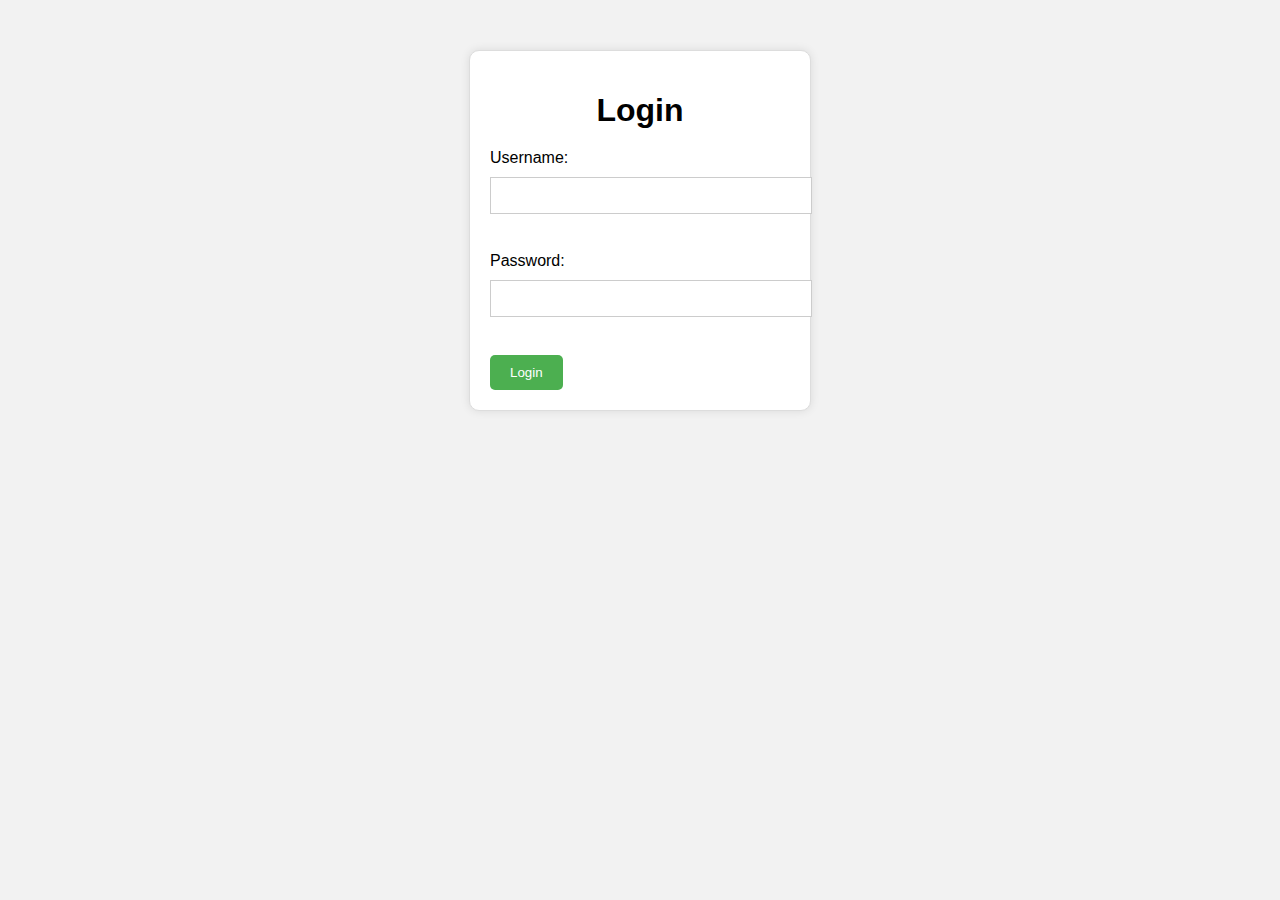
<file: login.html>
<!DOCTYPE html>
<html>
<head>
	<title>Login Page</title>
	<link rel="stylesheet" href="demo.css">
</head>
<body>
	<div class="container">
		<h1>Login</h1>
		<form>
			<label for="username">Username:</label>
			<input type="text" id="username" name="username"><br><br>
			<label for="password">Password:</label>
			<input type="password" id="password" name="password"><br><br>
			<input type="submit" value="Login">
		</form>
	</div>
</body>
</html>
</file>
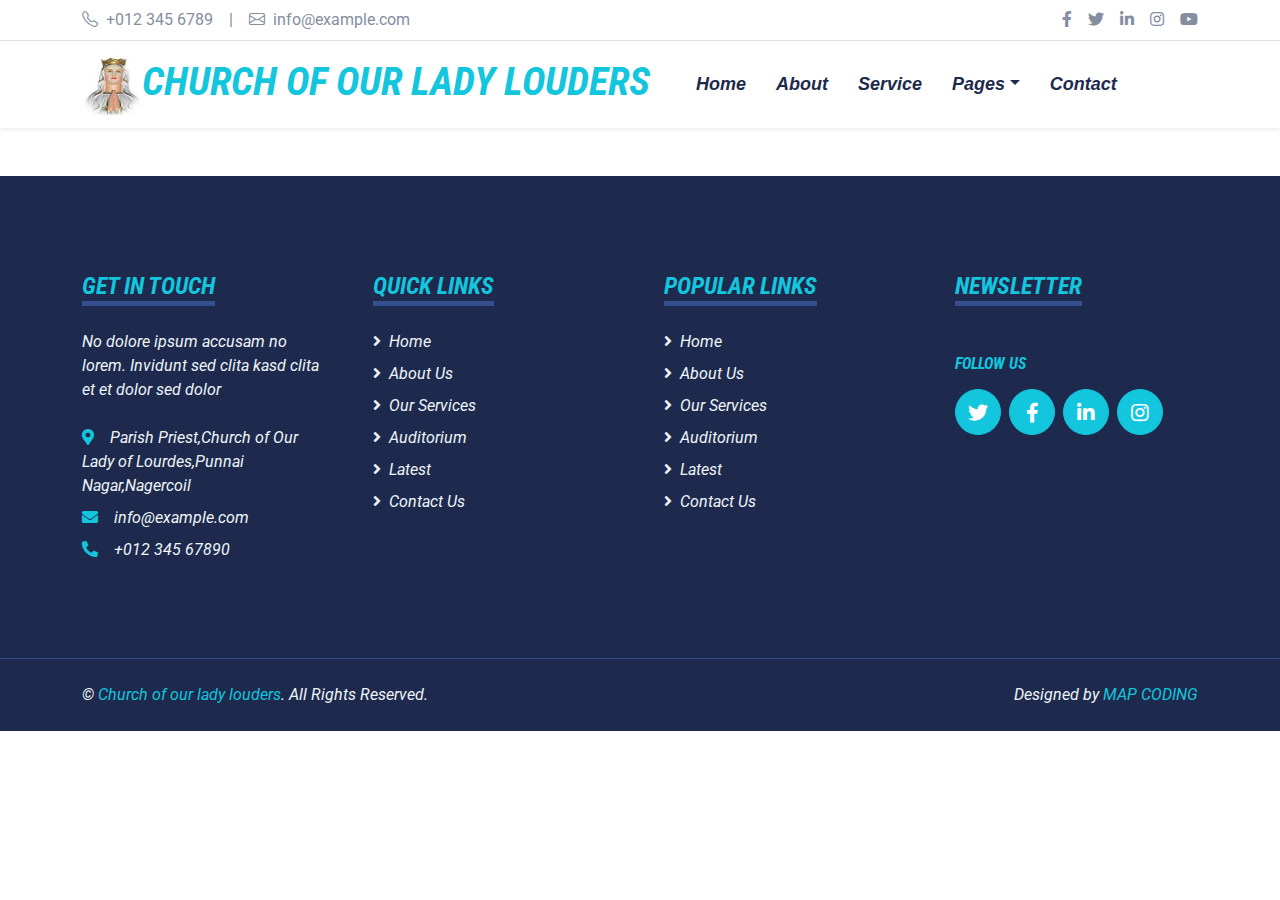
<file: price.html>
<!DOCTYPE html>
<html lang="en">

<head>
    <meta charset="utf-8">
    <title>Church Of Our Lady Of Lourdes- PUNNAI NAGER PARISH</title>
    <meta content="width=device-width, initial-scale=1.0" name="viewport">
    <meta content="Free HTML Templates" name="keywords">
    <meta content="Free HTML Templates" name="description">

    <!-- Favicon -->
    <link href="logo.jpeg" rel="icon">

    <!-- Google Web Fonts -->
    <link rel="preconnect" href="https://fonts.gstatic.com">
    <link href="https://fonts.googleapis.com/css2?family=Roboto+Condensed:wght@400;700&family=Roboto:wght@400;700&display=swap" rel="stylesheet">  

    <!-- Icon Font Stylesheet -->
    <link href="https://cdnjs.cloudflare.com/ajax/libs/font-awesome/5.15.0/css/all.min.css" rel="stylesheet">
    <link href="https://cdn.jsdelivr.net/npm/bootstrap-icons@1.4.1/font/bootstrap-icons.css" rel="stylesheet">

    <!-- Libraries Stylesheet -->
    <link href="lib/owlcarousel/assets/owl.carousel.min.css" rel="stylesheet">
    <link href="lib/tempusdominus/css/tempusdominus-bootstrap-4.min.css" rel="stylesheet" />

    <!-- Customized Bootstrap Stylesheet -->
    <link href="css/bootstrap.min.css" rel="stylesheet">

    <!-- Template Stylesheet -->
    <link href="css/style.css" rel="stylesheet">
</head>

<body>
    <!-- Topbar Start -->
    <div class="container-fluid py-2 border-bottom d-none d-lg-block">
        <div class="container">
            <div class="row">
                <div class="col-md-6 text-center text-lg-start mb-2 mb-lg-0">
                    <div class="d-inline-flex align-items-center">
                        <a class="text-decoration-none text-body pe-3" href=""><i class="bi bi-telephone me-2"></i>+012 345 6789</a>
                        <span class="text-body">|</span>
                        <a class="text-decoration-none text-body px-3" href=""><i class="bi bi-envelope me-2"></i>info@example.com</a>
                    </div>
                </div>
                <div class="col-md-6 text-center text-lg-end">
                    <div class="d-inline-flex align-items-center">
                        <a class="text-body px-2" href="">
                            <i class="fab fa-facebook-f"></i>
                        </a>
                        <a class="text-body px-2" href="">
                            <i class="fab fa-twitter"></i>
                        </a>
                        <a class="text-body px-2" href="">
                            <i class="fab fa-linkedin-in"></i>
                        </a>
                        <a class="text-body px-2" href="">
                            <i class="fab fa-instagram"></i>
                        </a>
                        <a class="text-body ps-2" href="">
                            <i class="fab fa-youtube"></i>
                        </a>
                    </div>
                </div>
            </div>
        </div>
    </div>
    <!-- Topbar End -->


    <!-- Navbar Start -->
    <div class="container-fluid sticky-top bg-white shadow-sm mb-5">
        <div class="container">
            <nav class="navbar navbar-expand-lg bg-white navbar-light py-3 py-lg-0">
                <a href="index.html" class="navbar-brand">
                    <h1 class="m-0 text-uppercase text-primary"><i><img class="favicon" src="./logo.jpeg" </i>Church of our lady louders</h1>
                </a>
                <button class="navbar-toggler" type="button" data-bs-toggle="collapse" data-bs-target="#navbarCollapse">
                    <span class="navbar-toggler-icon"></span>
                </button>
                <div class="collapse navbar-collapse" id="navbarCollapse">
                    <div class="navbar-nav ms-auto py-0">
                        <a href="index.html" class="nav-item nav-link">Home</a>
                        <a href="about.html" class="nav-item nav-link">About</a>
                        <a href="service.html" class="nav-item nav-link">Service</a>
                        <!--<a href="price.html" class="nav-item nav-link active">Pricing</a>-->
                        <div class="nav-item dropdown">
                            <a href="#" class="nav-link dropdown-toggle" data-bs-toggle="dropdown">Pages</a>
                            <div class="dropdown-menu m-0">
                                <a href="blog.html" class="dropdown-item">Blog Grid</a>
                                <a href="detail.html" class="dropdown-item">Blog Detail</a>
                                <a href="team.html" class="dropdown-item">The Team</a>
                                <a href="testimonial.html" class="dropdown-item">Testimonial</a>
                                <a href="appointment.html" class="dropdown-item">Appointment</a>
                                <a href="search.html" class="dropdown-item">Search</a>
                            </div>
                        </div>
                        <a href="contact.html" class="nav-item nav-link">Contact</a>
                    </div>
                </div>
            </nav>
        </div>
    </div>
    <!-- Navbar End -->


    <!-- Pricing Plan Start --
    <div class="container-fluid py-5">
        <div class="container">
            <div class="text-center mx-auto mb-5" style="max-width: 500px;">
                <h5 class="d-inline-block text-primary text-uppercase border-bottom border-5">Medical Packages</h5>
                <h1 class="display-4">Awesome Medical Programs</h1>
            </div>
            <div class="owl-carousel price-carousel position-relative" style="padding: 0 45px 45px 45px;">
                <div class="bg-light rounded text-center">
                    <div class="position-relative">
                        <img class="img-fluid rounded-top" src="img/price-1.jpg" alt="">
                        <div class="position-absolute w-100 h-100 top-50 start-50 translate-middle rounded-top d-flex flex-column align-items-center justify-content-center" style="background: rgba(29, 42, 77, .8);">
                            <h3 class="text-primary">Pregnancy Care</h3>
                            <h1 class="display-4 text-white mb-0">
                                <small class="align-top fw-normal" style="font-size: 22px; line-height: 45px;">$</small>49<small class="align-bottom fw-normal" style="font-size: 16px; line-height: 40px;">/ Year</small>
                            </h1>
                        </div>
                    </div>
                    <div class="text-center py-5">
                        <p>Emergency Medical Treatment</p>
                        <p>Highly Experienced Doctors</p>
                        <p>Highest Success Rate</p>
                        <p>Telephone Service</p>
                        <a href="" class="btn btn-primary rounded-pill py-3 px-5 my-2">Apply Now</a>
                    </div>
                </div>
                <div class="bg-light rounded text-center">
                    <div class="position-relative">
                        <img class="img-fluid rounded-top" src="img/price-2.jpg" alt="">
                        <div class="position-absolute w-100 h-100 top-50 start-50 translate-middle rounded-top d-flex flex-column align-items-center justify-content-center" style="background: rgba(29, 42, 77, .8);">
                            <h3 class="text-primary">Health Checkup</h3>
                            <h1 class="display-4 text-white mb-0">
                                <small class="align-top fw-normal" style="font-size: 22px; line-height: 45px;">$</small>99<small class="align-bottom fw-normal" style="font-size: 16px; line-height: 40px;">/ Year</small>
                            </h1>
                        </div>
                    </div>
                    <div class="text-center py-5">
                        <p>Emergency Medical Treatment</p>
                        <p>Highly Experienced Doctors</p>
                        <p>Highest Success Rate</p>
                        <p>Telephone Service</p>
                        <a href="" class="btn btn-primary rounded-pill py-3 px-5 my-2">Apply Now</a>
                    </div>
                </div>
                <div class="bg-light rounded text-center">
                    <div class="position-relative">
                        <img class="img-fluid rounded-top" src="img/price-3.jpg" alt="">
                        <div class="position-absolute w-100 h-100 top-50 start-50 translate-middle rounded-top d-flex flex-column align-items-center justify-content-center" style="background: rgba(29, 42, 77, .8);">
                            <h3 class="text-primary">Dental Care</h3>
                            <h1 class="display-4 text-white mb-0">
                                <small class="align-top fw-normal" style="font-size: 22px; line-height: 45px;">$</small>149<small class="align-bottom fw-normal" style="font-size: 16px; line-height: 40px;">/ Year</small>
                            </h1>
                        </div>
                    </div>
                    <div class="text-center py-5">
                        <p>Emergency Medical Treatment</p>
                        <p>Highly Experienced Doctors</p>
                        <p>Highest Success Rate</p>
                        <p>Telephone Service</p>
                        <a href="" class="btn btn-primary rounded-pill py-3 px-5 my-2">Apply Now</a>
                    </div>
                </div>
                <div class="bg-light rounded text-center">
                    <div class="position-relative">
                        <img class="img-fluid rounded-top" src="img/price-4.jpg" alt="">
                        <div class="position-absolute w-100 h-100 top-50 start-50 translate-middle rounded-top d-flex flex-column align-items-center justify-content-center" style="background: rgba(29, 42, 77, .8);">
                            <h3 class="text-primary">Operation & Surgery</h3>
                            <h1 class="display-4 text-white mb-0">
                                <small class="align-top fw-normal" style="font-size: 22px; line-height: 45px;">$</small>199<small class="align-bottom fw-normal" style="font-size: 16px; line-height: 40px;">/ Year</small>
                            </h1>
                        </div>
                    </div>
                    <div class="text-center py-5">
                        <p>Emergency Medical Treatment</p>
                        <p>Highly Experienced Doctors</p>
                        <p>Highest Success Rate</p>
                        <p>Telephone Service</p>
                        <a href="" class="btn btn-primary rounded-pill py-3 px-5 my-2">Apply Now</a>
                    </div>
                </div>
            </div>
        </div>
    </div>
    <!-- Pricing Plan End -->


    <!-- Appointment Start --
    <div class="container-fluid bg-primary my-5 py-5">
        <div class="container py-5">
            <div class="row gx-5">
                <div class="col-lg-6 mb-5 mb-lg-0">
                    <div class="mb-4">
                        <h5 class="d-inline-block text-white text-uppercase border-bottom border-5">Appointment</h5>
                        <h1 class="display-4">Make An Appointment For Your Family</h1>
                    </div>
                    <p class="text-white mb-5">Eirmod sed tempor lorem ut dolores. Aliquyam sit sadipscing kasd ipsum. Dolor ea et dolore et at sea ea at dolor, justo ipsum duo rebum sea invidunt voluptua. Eos vero eos vero ea et dolore eirmod et. Dolores diam duo invidunt lorem. Elitr ut dolores magna sit. Sea dolore sanctus sed et. Takimata takimata sanctus sed.</p>
                    <a class="btn btn-dark rounded-pill py-3 px-5 me-3" href="">Find Doctor</a>
                    <a class="btn btn-outline-dark rounded-pill py-3 px-5" href="">Read More</a>
                </div>
                <div class="col-lg-6">
                    <div class="bg-white text-center rounded p-5">
                        <h1 class="mb-4">Book An Appointment</h1>
                        <form>
                            <div class="row g-3">
                                <div class="col-12 col-sm-6">
                                    <select class="form-select bg-light border-0" style="height: 55px;">
                                        <option selected>Choose Department</option>
                                        <option value="1">Department 1</option>
                                        <option value="2">Department 2</option>
                                        <option value="3">Department 3</option>
                                    </select>
                                </div>
                                <div class="col-12 col-sm-6">
                                    <select class="form-select bg-light border-0" style="height: 55px;">
                                        <option selected>Select Doctor</option>
                                        <option value="1">Doctor 1</option>
                                        <option value="2">Doctor 2</option>
                                        <option value="3">Doctor 3</option>
                                    </select>
                                </div>
                                <div class="col-12 col-sm-6">
                                    <input type="text" class="form-control bg-light border-0" placeholder="Your Name" style="height: 55px;">
                                </div>
                                <div class="col-12 col-sm-6">
                                    <input type="email" class="form-control bg-light border-0" placeholder="Your Email" style="height: 55px;">
                                </div>
                                <div class="col-12 col-sm-6">
                                    <div class="date" id="date" data-target-input="nearest">
                                        <input type="text"
                                            class="form-control bg-light border-0 datetimepicker-input"
                                            placeholder="Date" data-target="#date" data-toggle="datetimepicker" style="height: 55px;">
                                    </div>
                                </div>
                                <div class="col-12 col-sm-6">
                                    <div class="time" id="time" data-target-input="nearest">
                                        <input type="text"
                                            class="form-control bg-light border-0 datetimepicker-input"
                                            placeholder="Time" data-target="#time" data-toggle="datetimepicker" style="height: 55px;">
                                    </div>
                                </div>
                                <div class="col-12">
                                    <button class="btn btn-primary w-100 py-3" type="submit">Make An Appointment</button>
                                </div>
                            </div>
                        </form>
                    </div>
                </div>
            </div>
        </div>
    </div>
    <!-- Appointment End -->


    <!-- Team Start --
    <div class="container-fluid py-5">
        <div class="container">
            <div class="text-center mx-auto mb-5" style="max-width: 500px;">
                <h5 class="d-inline-block text-primary text-uppercase border-bottom border-5">Our Doctors</h5>
                <h1 class="display-4">Qualified Healthcare Professionals</h1>
            </div>
            <div class="owl-carousel team-carousel position-relative">
                <div class="team-item">
                    <div class="row g-0 bg-light rounded overflow-hidden">
                        <div class="col-12 col-sm-5 h-100">
                            <img class="img-fluid h-100" src="img/team-1.jpg" style="object-fit: cover;">
                        </div>
                        <div class="col-12 col-sm-7 h-100 d-flex flex-column">
                            <div class="mt-auto p-4">
                                <h3>Doctor Name</h3>
                                <h6 class="fw-normal fst-italic text-primary mb-4">Cardiology Specialist</h6>
                                <p class="m-0">Dolor lorem eos dolor duo eirmod sea. Dolor sit magna rebum clita rebum dolor</p>
                            </div>
                            <div class="d-flex mt-auto border-top p-4">
                                <a class="btn btn-lg btn-primary btn-lg-square rounded-circle me-3" href="#"><i class="fab fa-twitter"></i></a>
                                <a class="btn btn-lg btn-primary btn-lg-square rounded-circle me-3" href="#"><i class="fab fa-facebook-f"></i></a>
                                <a class="btn btn-lg btn-primary btn-lg-square rounded-circle" href="#"><i class="fab fa-linkedin-in"></i></a>
                            </div>
                        </div>
                    </div>
                </div>
                <div class="team-item">
                    <div class="row g-0 bg-light rounded overflow-hidden">
                        <div class="col-12 col-sm-5 h-100">
                            <img class="img-fluid h-100" src="img/team-2.jpg" style="object-fit: cover;">
                        </div>
                        <div class="col-12 col-sm-7 h-100 d-flex flex-column">
                            <div class="mt-auto p-4">
                                <h3>Doctor Name</h3>
                                <h6 class="fw-normal fst-italic text-primary mb-4">Cardiology Specialist</h6>
                                <p class="m-0">Dolor lorem eos dolor duo eirmod sea. Dolor sit magna rebum clita rebum dolor</p>
                            </div>
                            <div class="d-flex mt-auto border-top p-4">
                                <a class="btn btn-lg btn-primary btn-lg-square rounded-circle me-3" href="#"><i class="fab fa-twitter"></i></a>
                                <a class="btn btn-lg btn-primary btn-lg-square rounded-circle me-3" href="#"><i class="fab fa-facebook-f"></i></a>
                                <a class="btn btn-lg btn-primary btn-lg-square rounded-circle" href="#"><i class="fab fa-linkedin-in"></i></a>
                            </div>
                        </div>
                    </div>
                </div>
                <div class="team-item">
                    <div class="row g-0 bg-light rounded overflow-hidden">
                        <div class="col-12 col-sm-5 h-100">
                            <img class="img-fluid h-100" src="img/team-3.jpg" style="object-fit: cover;">
                        </div>
                        <div class="col-12 col-sm-7 h-100 d-flex flex-column">
                            <div class="mt-auto p-4">
                                <h3>Doctor Name</h3>
                                <h6 class="fw-normal fst-italic text-primary mb-4">Cardiology Specialist</h6>
                                <p class="m-0">Dolor lorem eos dolor duo eirmod sea. Dolor sit magna rebum clita rebum dolor</p>
                            </div>
                            <div class="d-flex mt-auto border-top p-4">
                                <a class="btn btn-lg btn-primary btn-lg-square rounded-circle me-3" href="#"><i class="fab fa-twitter"></i></a>
                                <a class="btn btn-lg btn-primary btn-lg-square rounded-circle me-3" href="#"><i class="fab fa-facebook-f"></i></a>
                                <a class="btn btn-lg btn-primary btn-lg-square rounded-circle" href="#"><i class="fab fa-linkedin-in"></i></a>
                            </div>
                        </div>
                    </div>
                </div>
            </div>
        </div>
    </div>
    <!-- Team End -->


    <!-- Footer Start -->
    <div class="container-fluid bg-dark text-light mt-5 py-5">
        <div class="container py-5">
            <div class="row g-5">
                <div class="col-lg-3 col-md-6">
                    <h4 class="d-inline-block text-primary text-uppercase border-bottom border-5 border-secondary mb-4">Get In Touch</h4>
                    <p class="mb-4">No dolore ipsum accusam no lorem. Invidunt sed clita kasd clita et et dolor sed dolor</p>
                    <p class="mb-2"><i class="fa fa-map-marker-alt text-primary me-3"></i>Parish Priest,Church of Our Lady of Lourdes,Punnai Nagar,Nagercoil</p>
                    <p class="mb-2"><i class="fa fa-envelope text-primary me-3"></i>info@example.com</p>
                    <p class="mb-0"><i class="fa fa-phone-alt text-primary me-3"></i>+012 345 67890</p>
                </div>
                <div class="col-lg-3 col-md-6">
                    <h4 class="d-inline-block text-primary text-uppercase border-bottom border-5 border-secondary mb-4">Quick Links</h4>
                    <div class="d-flex flex-column justify-content-start">
                        <a class="text-light mb-2" href="#"><i class="fa fa-angle-right me-2"></i>Home</a>
                        <a class="text-light mb-2" href="#"><i class="fa fa-angle-right me-2"></i>About Us</a>
                        <a class="text-light mb-2" href="#"><i class="fa fa-angle-right me-2"></i>Our Services</a>
                        <a class="text-light mb-2" href="#"><i class="fa fa-angle-right me-2"></i>Auditorium</a>
                        <a class="text-light mb-2" href="#"><i class="fa fa-angle-right me-2"></i>Latest</a>
                        <a class="text-light" href="#"><i class="fa fa-angle-right me-2"></i>Contact Us</a>
                    </div>
                </div>
                <div class="col-lg-3 col-md-6">
                    <h4 class="d-inline-block text-primary text-uppercase border-bottom border-5 border-secondary mb-4">Popular Links</h4>
                    <div class="d-flex flex-column justify-content-start">
                        <a class="text-light mb-2" href="#"><i class="fa fa-angle-right me-2"></i>Home</a>
                        <a class="text-light mb-2" href="#"><i class="fa fa-angle-right me-2"></i>About Us</a>
                        <a class="text-light mb-2" href="#"><i class="fa fa-angle-right me-2"></i>Our Services</a>
                        <a class="text-light mb-2" href="#"><i class="fa fa-angle-right me-2"></i>Auditorium</a>
                        <a class="text-light mb-2" href="#"><i class="fa fa-angle-right me-2"></i>Latest</a>
                        <a class="text-light" href="#"><i class="fa fa-angle-right me-2"></i>Contact Us</a>
                    </div>
                </div>
                <div class="col-lg-3 col-md-6">
                    <h4 class="d-inline-block text-primary text-uppercase border-bottom border-5 border-secondary mb-4">Newsletter</h4>
                    <form action="">
                        <!--div class="input-group">
                            <input type="text" class="form-control p-3 border-0" placeholder="Your Email Address">
                            <button class="btn btn-primary">Sign Up</button>
                        </div-->
                    </form>
                    <h6 class="text-primary text-uppercase mt-4 mb-3">Follow Us</h6>
                    <div class="d-flex">
                        <a class="btn btn-lg btn-primary btn-lg-square rounded-circle me-2" href="#"><i class="fab fa-twitter"></i></a>
                        <a class="btn btn-lg btn-primary btn-lg-square rounded-circle me-2" href="#"><i class="fab fa-facebook-f"></i></a>
                        <a class="btn btn-lg btn-primary btn-lg-square rounded-circle me-2" href="#"><i class="fab fa-linkedin-in"></i></a>
                        <a class="btn btn-lg btn-primary btn-lg-square rounded-circle" href="#"><i class="fab fa-instagram"></i></a>
                    </div>
                </div>
            </div>
        </div>
    </div>
    <div class="container-fluid bg-dark text-light border-top border-secondary py-4">
        <div class="container">
            <div class="row g-5">
                <div class="col-md-6 text-center text-md-start">
                    <p class="mb-md-0">&copy; <a class="text-primary" href="#">Church of our lady louders</a>. All Rights Reserved.</p>
                </div>
                <div class="col-md-6 text-center text-md-end">
                    <p class="mb-0">Designed by <a class="text-primary" href="https://htmlcodex.com">MAP CODING</a></p>
                </div>
            </div>
        </div>
    </div>
    <!-- Footer End -->


    <!-- Back to Top --
    <a href="#" class="btn btn-lg btn-primary btn-lg-square back-to-top"><i class="bi bi-arrow-up"></i></a>


    <!-- JavaScript Libraries -->
    <script src="https://code.jquery.com/jquery-3.4.1.min.js"></script>
    <script src="https://cdn.jsdelivr.net/npm/bootstrap@5.0.0/dist/js/bootstrap.bundle.min.js"></script>
    <script src="lib/easing/easing.min.js"></script>
    <script src="lib/waypoints/waypoints.min.js"></script>
    <script src="lib/owlcarousel/owl.carousel.min.js"></script>
    <script src="lib/tempusdominus/js/moment.min.js"></script>
    <script src="lib/tempusdominus/js/moment-timezone.min.js"></script>
    <script src="lib/tempusdominus/js/tempusdominus-bootstrap-4.min.js"></script>

    <!-- Template Javascript -->
    <script src="js/main.js"></script>
</body>

</html>
</file>
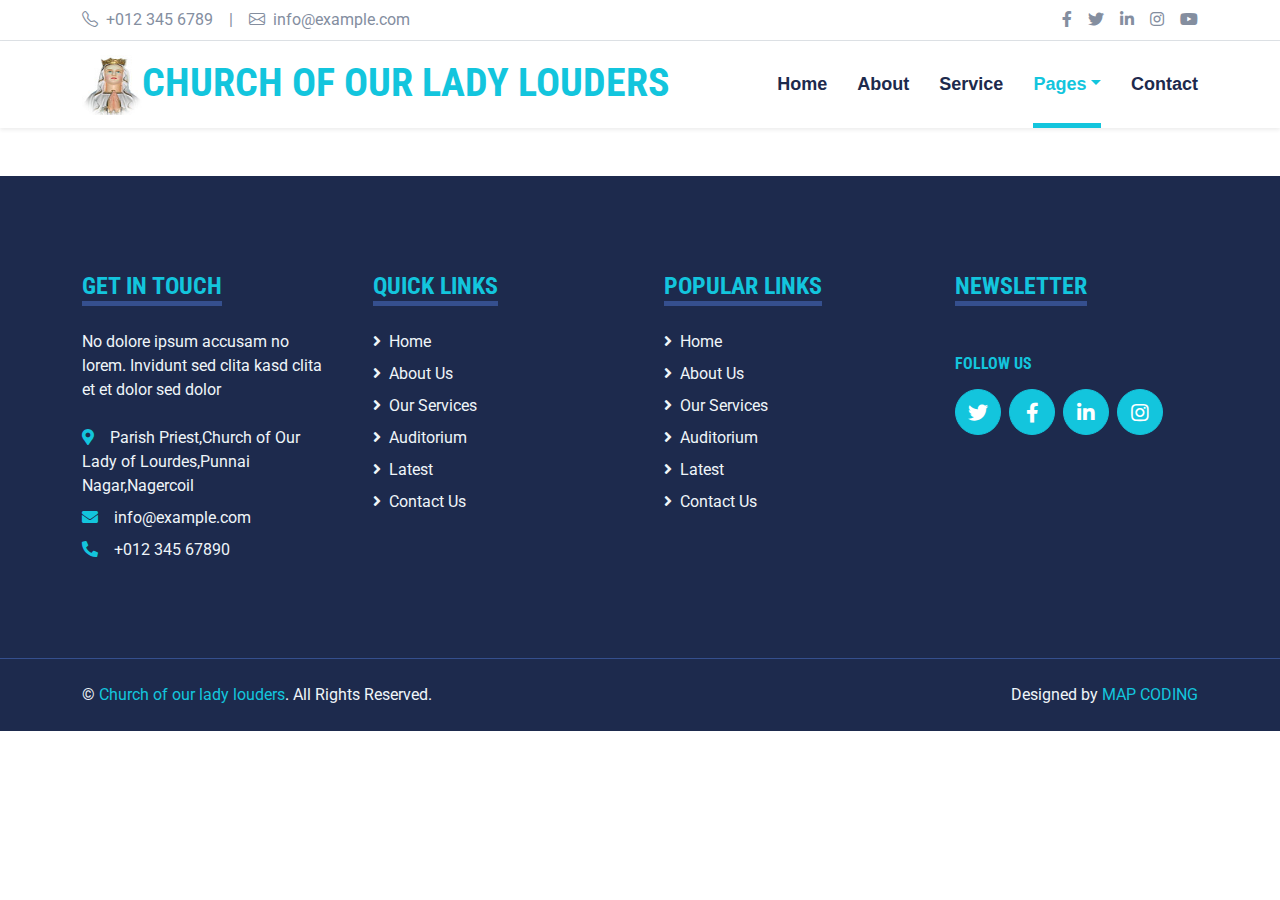
<file: search.html>
<!DOCTYPE html>
<html lang="en">

<head>
    <meta charset="utf-8">
    <title>Church Of Our Lady Of Lourdes- PUNNAI NAGER PARISH</title>
    <meta content="width=device-width, initial-scale=1.0" name="viewport">
    <meta content="Free HTML Templates" name="keywords">
    <meta content="Free HTML Templates" name="description">

    <!-- Favicon -->
    <link href="logo.jpeg" rel="icon">

    <!-- Google Web Fonts -->
    <link rel="preconnect" href="https://fonts.gstatic.com">
    <link href="https://fonts.googleapis.com/css2?family=Roboto+Condensed:wght@400;700&family=Roboto:wght@400;700&display=swap" rel="stylesheet">  

    <!-- Icon Font Stylesheet -->
    <link href="https://cdnjs.cloudflare.com/ajax/libs/font-awesome/5.15.0/css/all.min.css" rel="stylesheet">
    <link href="https://cdn.jsdelivr.net/npm/bootstrap-icons@1.4.1/font/bootstrap-icons.css" rel="stylesheet">

    <!-- Libraries Stylesheet -->
    <link href="lib/owlcarousel/assets/owl.carousel.min.css" rel="stylesheet">
    <link href="lib/tempusdominus/css/tempusdominus-bootstrap-4.min.css" rel="stylesheet" />

    <!-- Customized Bootstrap Stylesheet -->
    <link href="css/bootstrap.min.css" rel="stylesheet">

    <!-- Template Stylesheet -->
    <link href="css/style.css" rel="stylesheet">
</head>

<body>
    <!-- Topbar Start -->
    <div class="container-fluid py-2 border-bottom d-none d-lg-block">
        <div class="container">
            <div class="row">
                <div class="col-md-6 text-center text-lg-start mb-2 mb-lg-0">
                    <div class="d-inline-flex align-items-center">
                        <a class="text-decoration-none text-body pe-3" href=""><i class="bi bi-telephone me-2"></i>+012 345 6789</a>
                        <span class="text-body">|</span>
                        <a class="text-decoration-none text-body px-3" href=""><i class="bi bi-envelope me-2"></i>info@example.com</a>
                    </div>
                </div>
                <div class="col-md-6 text-center text-lg-end">
                    <div class="d-inline-flex align-items-center">
                        <a class="text-body px-2" href="">
                            <i class="fab fa-facebook-f"></i>
                        </a>
                        <a class="text-body px-2" href="">
                            <i class="fab fa-twitter"></i>
                        </a>
                        <a class="text-body px-2" href="">
                            <i class="fab fa-linkedin-in"></i>
                        </a>
                        <a class="text-body px-2" href="">
                            <i class="fab fa-instagram"></i>
                        </a>
                        <a class="text-body ps-2" href="">
                            <i class="fab fa-youtube"></i>
                        </a>
                    </div>
                </div>
            </div>
        </div>
    </div>
    <!-- Topbar End -->


    <!-- Navbar Start -->
    <div class="container-fluid sticky-top bg-white shadow-sm mb-5">
        <div class="container">
            <nav class="navbar navbar-expand-lg bg-white navbar-light py-3 py-lg-0">
                <a href="index.html" class="navbar-brand">
                    <h1 class="m-0 text-uppercase text-primary"><img class="favicon" src="./logo.jpeg">Church of our lady louders</h1>
                </a>
                <button class="navbar-toggler" type="button" data-bs-toggle="collapse" data-bs-target="#navbarCollapse">
                    <span class="navbar-toggler-icon"></span>
                </button>
                <div class="collapse navbar-collapse" id="navbarCollapse">
                    <div class="navbar-nav ms-auto py-0">
                        <a href="index.html" class="nav-item nav-link">Home</a>
                        <a href="about.html" class="nav-item nav-link">About</a>
                        <a href="service.html" class="nav-item nav-link">Service</a>
                        <!--<a href="price.html" class="nav-item nav-link">Pricing</a>-->
                        <div class="nav-item dropdown">
                            <a href="#" class="nav-link dropdown-toggle active" data-bs-toggle="dropdown">Pages</a>
                            <div class="dropdown-menu m-0">
                                <a href="blog.html" class="dropdown-item">Blog Grid</a>
                                <a href="detail.html" class="dropdown-item">Blog Detail</a>
                                <a href="team.html" class="dropdown-item">The Team</a>
                                <a href="testimonial.html" class="dropdown-item">Testimonial</a>
                                <a href="appointment.html" class="dropdown-item">Appointment</a>
                                <a href="search.html" class="dropdown-item active">Search</a>
                            </div>
                        </div>
                        <a href="contact.html" class="nav-item nav-link">Contact</a>
                    </div>
                </div>
            </nav>
        </div>
    </div>
    <!-- Navbar End -->


    <!-- Search Start --
    <div class="container-fluid pt-5">
        <div class="container">
            <div class="text-center mx-auto mb-5" style="max-width: 500px;">
                <h5 class="d-inline-block text-primary text-uppercase border-bottom border-5">Find A Doctor</h5>
                <h1 class="display-4 mb-4">Find A Healthcare Professionals</h1>
                <h5 class="fw-normal">Duo ipsum erat stet dolor sea ut nonumy tempor. Tempor duo lorem eos sit sed ipsum takimata ipsum sit est. Ipsum ea voluptua ipsum sit justo</h5>
            </div>
            <div class="mx-auto" style="width: 100%; max-width: 600px;">
                <div class="input-group">
                    <select class="form-select border-primary w-25" style="height: 60px;">
                        <option selected>Department</option>
                        <option value="1">Department 1</option>
                        <option value="2">Department 2</option>
                        <option value="3">Department 3</option>
                    </select>
                    <input type="text" class="form-control border-primary w-50" placeholder="Keyword">
                    <button class="btn btn-dark border-0 w-25">Search</button>
                </div>
            </div>
        </div>
    </div>
    <!-- Search End -->


    <!-- Search Result Start --
    <div class="container-fluid py-5">
        <div class="container">
            <div class="row g-5">
                <div class="col-lg-6 team-item">
                    <div class="row g-0 bg-light rounded overflow-hidden">
                        <div class="col-12 col-sm-5 h-100">
                            <img class="img-fluid h-100" src="img/team-1.jpg" style="object-fit: cover;">
                        </div>
                        <div class="col-12 col-sm-7 h-100 d-flex flex-column">
                            <div class="mt-auto p-4">
                                <h3>Doctor Name</h3>
                                <h6 class="fw-normal fst-italic text-primary mb-4">Cardiology Specialist</h6>
                                <p class="m-0">Dolor lorem eos dolor duo eirmod sea. Dolor sit magna rebum clita rebum dolor</p>
                            </div>
                            <div class="d-flex mt-auto border-top p-4">
                                <a class="btn btn-lg btn-primary btn-lg-square rounded-circle me-3" href="#"><i class="fab fa-twitter"></i></a>
                                <a class="btn btn-lg btn-primary btn-lg-square rounded-circle me-3" href="#"><i class="fab fa-facebook-f"></i></a>
                                <a class="btn btn-lg btn-primary btn-lg-square rounded-circle" href="#"><i class="fab fa-linkedin-in"></i></a>
                            </div>
                        </div>
                    </div>
                </div>
                <div class="col-lg-6 team-item">
                    <div class="row g-0 bg-light rounded overflow-hidden">
                        <div class="col-12 col-sm-5 h-100">
                            <img class="img-fluid h-100" src="img/team-2.jpg" style="object-fit: cover;">
                        </div>
                        <div class="col-12 col-sm-7 h-100 d-flex flex-column">
                            <div class="mt-auto p-4">
                                <h3>Doctor Name</h3>
                                <h6 class="fw-normal fst-italic text-primary mb-4">Cardiology Specialist</h6>
                                <p class="m-0">Dolor lorem eos dolor duo eirmod sea. Dolor sit magna rebum clita rebum dolor</p>
                            </div>
                            <div class="d-flex mt-auto border-top p-4">
                                <a class="btn btn-lg btn-primary btn-lg-square rounded-circle me-3" href="#"><i class="fab fa-twitter"></i></a>
                                <a class="btn btn-lg btn-primary btn-lg-square rounded-circle me-3" href="#"><i class="fab fa-facebook-f"></i></a>
                                <a class="btn btn-lg btn-primary btn-lg-square rounded-circle" href="#"><i class="fab fa-linkedin-in"></i></a>
                            </div>
                        </div>
                    </div>
                </div>
                <div class="col-lg-6 team-item">
                    <div class="row g-0 bg-light rounded overflow-hidden">
                        <div class="col-12 col-sm-5 h-100">
                            <img class="img-fluid h-100" src="img/team-3.jpg" style="object-fit: cover;">
                        </div>
                        <div class="col-12 col-sm-7 h-100 d-flex flex-column">
                            <div class="mt-auto p-4">
                                <h3>Doctor Name</h3>
                                <h6 class="fw-normal fst-italic text-primary mb-4">Cardiology Specialist</h6>
                                <p class="m-0">Dolor lorem eos dolor duo eirmod sea. Dolor sit magna rebum clita rebum dolor</p>
                            </div>
                            <div class="d-flex mt-auto border-top p-4">
                                <a class="btn btn-lg btn-primary btn-lg-square rounded-circle me-3" href="#"><i class="fab fa-twitter"></i></a>
                                <a class="btn btn-lg btn-primary btn-lg-square rounded-circle me-3" href="#"><i class="fab fa-facebook-f"></i></a>
                                <a class="btn btn-lg btn-primary btn-lg-square rounded-circle" href="#"><i class="fab fa-linkedin-in"></i></a>
                            </div>
                        </div>
                    </div>
                </div>
                <div class="col-lg-6 team-item">
                    <div class="row g-0 bg-light rounded overflow-hidden">
                        <div class="col-12 col-sm-5 h-100">
                            <img class="img-fluid h-100" src="img/team-1.jpg" style="object-fit: cover;">
                        </div>
                        <div class="col-12 col-sm-7 h-100 d-flex flex-column">
                            <div class="mt-auto p-4">
                                <h3>Doctor Name</h3>
                                <h6 class="fw-normal fst-italic text-primary mb-4">Cardiology Specialist</h6>
                                <p class="m-0">Dolor lorem eos dolor duo eirmod sea. Dolor sit magna rebum clita rebum dolor</p>
                            </div>
                            <div class="d-flex mt-auto border-top p-4">
                                <a class="btn btn-lg btn-primary btn-lg-square rounded-circle me-3" href="#"><i class="fab fa-twitter"></i></a>
                                <a class="btn btn-lg btn-primary btn-lg-square rounded-circle me-3" href="#"><i class="fab fa-facebook-f"></i></a>
                                <a class="btn btn-lg btn-primary btn-lg-square rounded-circle" href="#"><i class="fab fa-linkedin-in"></i></a>
                            </div>
                        </div>
                    </div>
                </div>
                <div class="col-lg-6 team-item">
                    <div class="row g-0 bg-light rounded overflow-hidden">
                        <div class="col-12 col-sm-5 h-100">
                            <img class="img-fluid h-100" src="img/team-2.jpg" style="object-fit: cover;">
                        </div>
                        <div class="col-12 col-sm-7 h-100 d-flex flex-column">
                            <div class="mt-auto p-4">
                                <h3>Doctor Name</h3>
                                <h6 class="fw-normal fst-italic text-primary mb-4">Cardiology Specialist</h6>
                                <p class="m-0">Dolor lorem eos dolor duo eirmod sea. Dolor sit magna rebum clita rebum dolor</p>
                            </div>
                            <div class="d-flex mt-auto border-top p-4">
                                <a class="btn btn-lg btn-primary btn-lg-square rounded-circle me-3" href="#"><i class="fab fa-twitter"></i></a>
                                <a class="btn btn-lg btn-primary btn-lg-square rounded-circle me-3" href="#"><i class="fab fa-facebook-f"></i></a>
                                <a class="btn btn-lg btn-primary btn-lg-square rounded-circle" href="#"><i class="fab fa-linkedin-in"></i></a>
                            </div>
                        </div>
                    </div>
                </div>
                <div class="col-lg-6 team-item">
                    <div class="row g-0 bg-light rounded overflow-hidden">
                        <div class="col-12 col-sm-5 h-100">
                            <img class="img-fluid h-100" src="img/team-3.jpg" style="object-fit: cover;">
                        </div>
                        <div class="col-12 col-sm-7 h-100 d-flex flex-column">
                            <div class="mt-auto p-4">
                                <h3>Doctor Name</h3>
                                <h6 class="fw-normal fst-italic text-primary mb-4">Cardiology Specialist</h6>
                                <p class="m-0">Dolor lorem eos dolor duo eirmod sea. Dolor sit magna rebum clita rebum dolor</p>
                            </div>
                            <div class="d-flex mt-auto border-top p-4">
                                <a class="btn btn-lg btn-primary btn-lg-square rounded-circle me-3" href="#"><i class="fab fa-twitter"></i></a>
                                <a class="btn btn-lg btn-primary btn-lg-square rounded-circle me-3" href="#"><i class="fab fa-facebook-f"></i></a>
                                <a class="btn btn-lg btn-primary btn-lg-square rounded-circle" href="#"><i class="fab fa-linkedin-in"></i></a>
                            </div>
                        </div>
                    </div>
                </div>
                <div class="col-12 text-center">
                    <button class="btn btn-primary py-3 px-5">Load More</button>
                </div>
            </div>
        </div>
    </div>
    <!-- Search Result End -->


    <!-- Footer Start -->
    <div class="container-fluid bg-dark text-light mt-5 py-5">
        <div class="container py-5">
            <div class="row g-5">
                <div class="col-lg-3 col-md-6">
                    <h4 class="d-inline-block text-primary text-uppercase border-bottom border-5 border-secondary mb-4">Get In Touch</h4>
                    <p class="mb-4">No dolore ipsum accusam no lorem. Invidunt sed clita kasd clita et et dolor sed dolor</p>
                    <p class="mb-2"><i class="fa fa-map-marker-alt text-primary me-3"></i>Parish Priest,Church of Our Lady of Lourdes,Punnai Nagar,Nagercoil</p>
                    <p class="mb-2"><i class="fa fa-envelope text-primary me-3"></i>info@example.com</p>
                    <p class="mb-0"><i class="fa fa-phone-alt text-primary me-3"></i>+012 345 67890</p>
                </div>
                <div class="col-lg-3 col-md-6">
                    <h4 class="d-inline-block text-primary text-uppercase border-bottom border-5 border-secondary mb-4">Quick Links</h4>
                    <div class="d-flex flex-column justify-content-start">
                        <a class="text-light mb-2" href="#"><i class="fa fa-angle-right me-2"></i>Home</a>
                        <a class="text-light mb-2" href="#"><i class="fa fa-angle-right me-2"></i>About Us</a>
                        <a class="text-light mb-2" href="#"><i class="fa fa-angle-right me-2"></i>Our Services</a>
                        <a class="text-light mb-2" href="#"><i class="fa fa-angle-right me-2"></i>Auditorium</a>
                        <a class="text-light mb-2" href="#"><i class="fa fa-angle-right me-2"></i>Latest</a>
                        <a class="text-light" href="#"><i class="fa fa-angle-right me-2"></i>Contact Us</a>
                    </div>
                </div>
                <div class="col-lg-3 col-md-6">
                    <h4 class="d-inline-block text-primary text-uppercase border-bottom border-5 border-secondary mb-4">Popular Links</h4>
                    <div class="d-flex flex-column justify-content-start">
                        <a class="text-light mb-2" href="#"><i class="fa fa-angle-right me-2"></i>Home</a>
                        <a class="text-light mb-2" href="#"><i class="fa fa-angle-right me-2"></i>About Us</a>
                        <a class="text-light mb-2" href="#"><i class="fa fa-angle-right me-2"></i>Our Services</a>
                        <a class="text-light mb-2" href="#"><i class="fa fa-angle-right me-2"></i>Auditorium</a>
                        <a class="text-light mb-2" href="#"><i class="fa fa-angle-right me-2"></i>Latest</a>
                        <a class="text-light" href="#"><i class="fa fa-angle-right me-2"></i>Contact Us</a>
                    </div>
                </div>
                <div class="col-lg-3 col-md-6">
                    <h4 class="d-inline-block text-primary text-uppercase border-bottom border-5 border-secondary mb-4">Newsletter</h4>
                    <form action="">
                        <!--div class="input-group">
                            <input type="text" class="form-control p-3 border-0" placeholder="Your Email Address">
                            <button class="btn btn-primary">Sign Up</button>
                        </div-->
                    </form>
                    <h6 class="text-primary text-uppercase mt-4 mb-3">Follow Us</h6>
                    <div class="d-flex">
                        <a class="btn btn-lg btn-primary btn-lg-square rounded-circle me-2" href="#"><i class="fab fa-twitter"></i></a>
                        <a class="btn btn-lg btn-primary btn-lg-square rounded-circle me-2" href="#"><i class="fab fa-facebook-f"></i></a>
                        <a class="btn btn-lg btn-primary btn-lg-square rounded-circle me-2" href="#"><i class="fab fa-linkedin-in"></i></a>
                        <a class="btn btn-lg btn-primary btn-lg-square rounded-circle" href="#"><i class="fab fa-instagram"></i></a>
                    </div>
                </div>
            </div>
        </div>
    </div>
    <div class="container-fluid bg-dark text-light border-top border-secondary py-4">
        <div class="container">
            <div class="row g-5">
                <div class="col-md-6 text-center text-md-start">
                    <p class="mb-md-0">&copy; <a class="text-primary" href="#">Church of our lady louders</a>. All Rights Reserved.</p>
                </div>
                <div class="col-md-6 text-center text-md-end">
                    <p class="mb-0">Designed by <a class="text-primary" href="https://htmlcodex.com">MAP CODING</a></p>
                </div>
            </div>
        </div>
    </div>
    <!-- Footer End -->


    <!-- Back to Top --
    <a href="#" class="btn btn-lg btn-primary btn-lg-square back-to-top"><i class="bi bi-arrow-up"></i></a>


    <!-- JavaScript Libraries -->
    <script src="https://code.jquery.com/jquery-3.4.1.min.js"></script>
    <script src="https://cdn.jsdelivr.net/npm/bootstrap@5.0.0/dist/js/bootstrap.bundle.min.js"></script>
    <script src="lib/easing/easing.min.js"></script>
    <script src="lib/waypoints/waypoints.min.js"></script>
    <script src="lib/owlcarousel/owl.carousel.min.js"></script>
    <script src="lib/tempusdominus/js/moment.min.js"></script>
    <script src="lib/tempusdominus/js/moment-timezone.min.js"></script>
    <script src="lib/tempusdominus/js/tempusdominus-bootstrap-4.min.js"></script>

    <!-- Template Javascript -->
    <script src="js/main.js"></script>
</body>

</html>
</file>
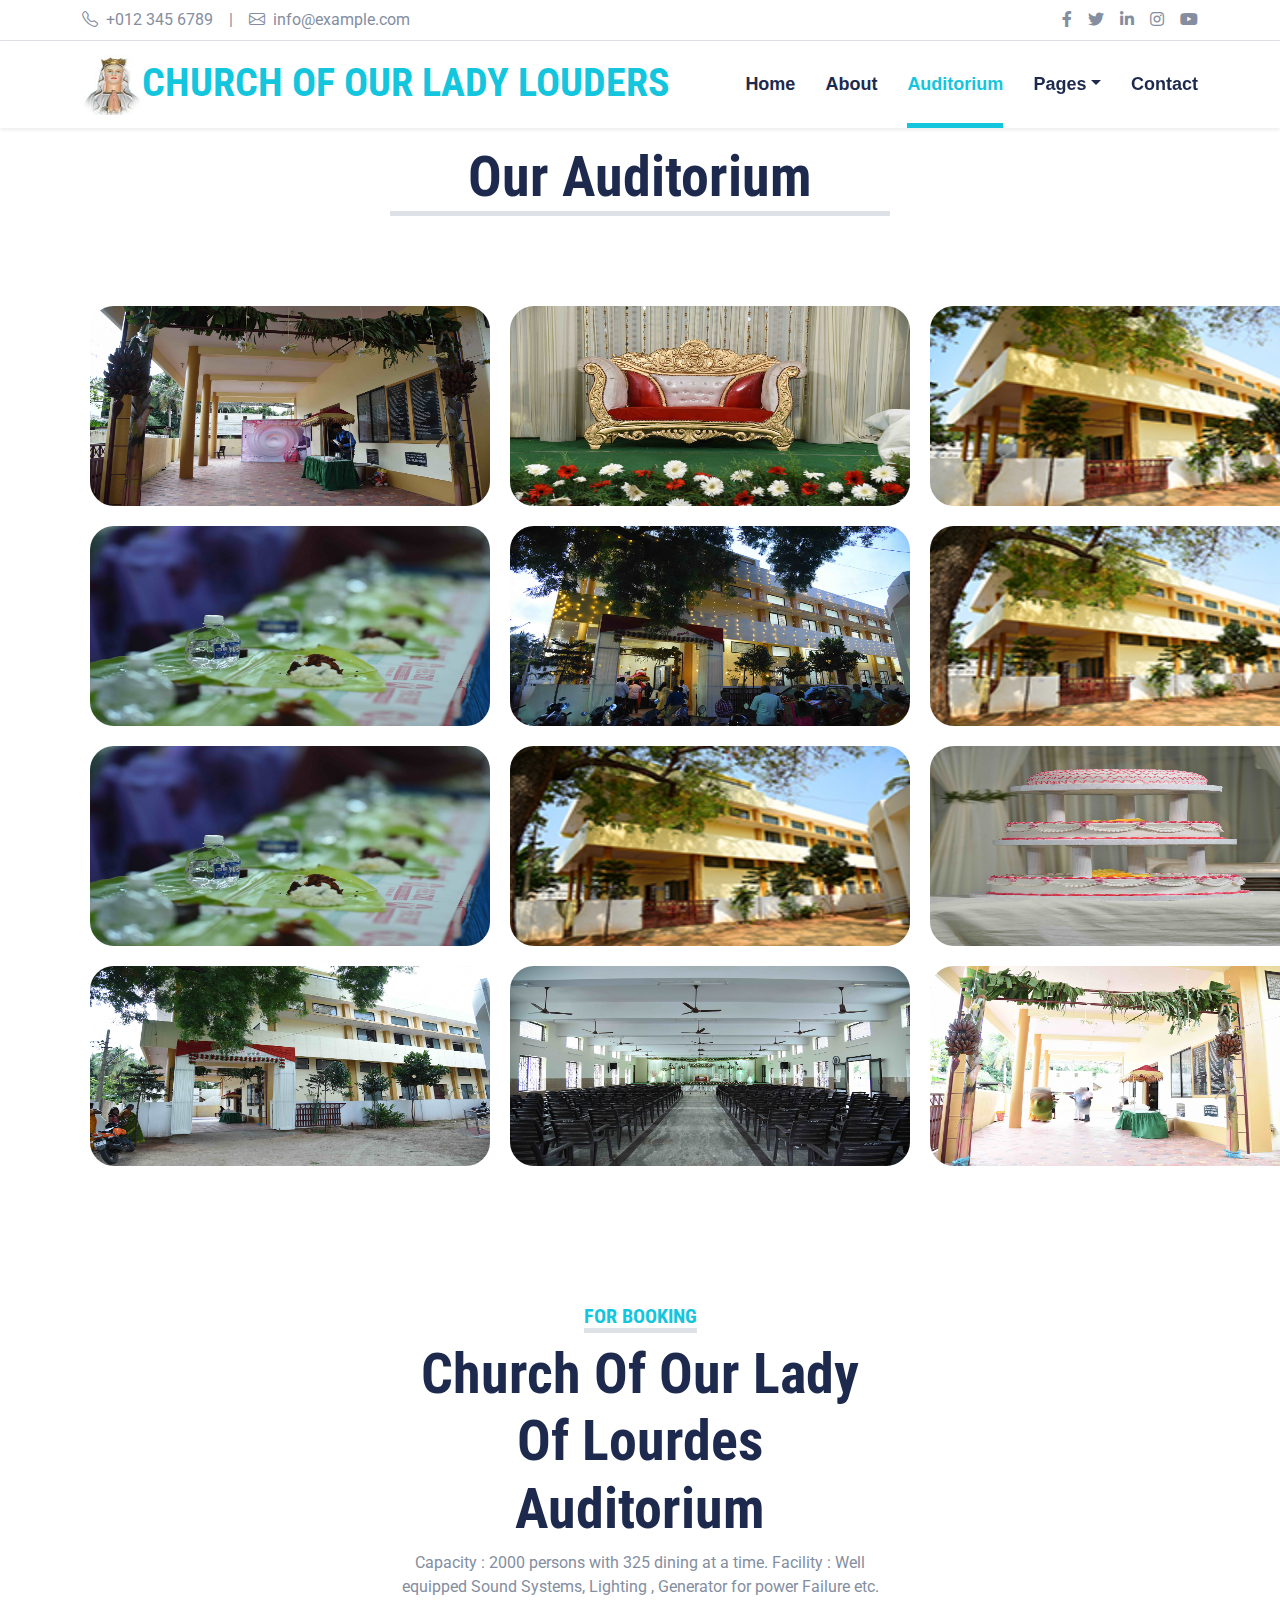
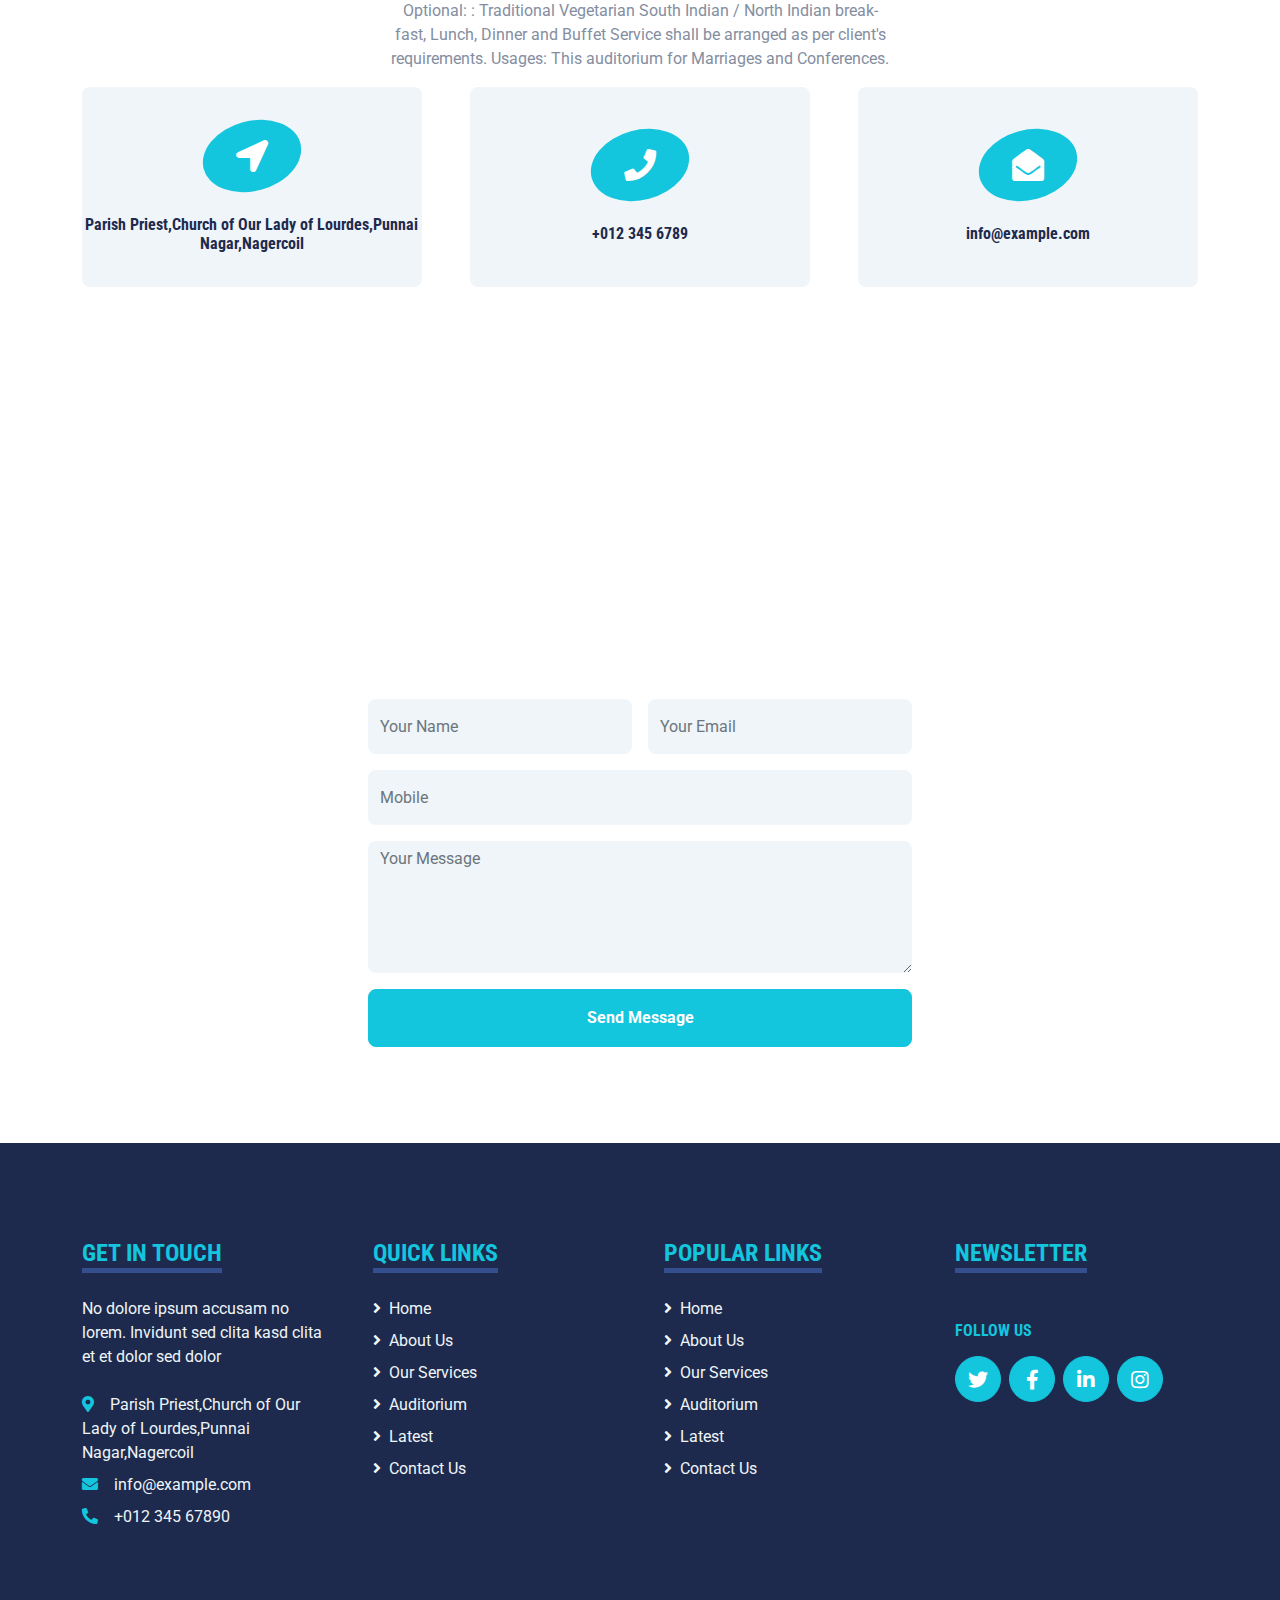
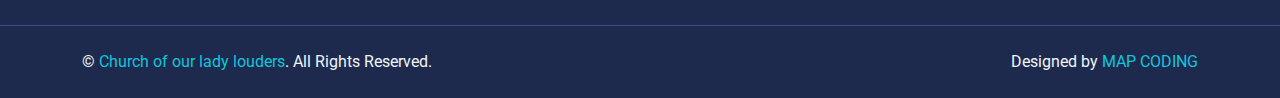
<file: service.html>
<!DOCTYPE html>
<html lang="en">

<head>
    <meta charset="utf-8">
    <title>Church Of Our Lady Of Lourdes- PUNNAI NAGER PARISH</title>
    <meta content="width=device-width, initial-scale=1.0" name="viewport">
    <meta content="Free HTML Templates" name="keywords">
    <meta content="Free HTML Templates" name="description">

    <!-- Favicon -->
    <link href="logo.jpeg" rel="icon">

    <!-- Google Web Fonts -->
    <link rel="preconnect" href="https://fonts.gstatic.com">
    <link href="https://fonts.googleapis.com/css2?family=Roboto+Condensed:wght@400;700&family=Roboto:wght@400;700&display=swap" rel="stylesheet">  

    <!-- Icon Font Stylesheet -->
    <link href="https://cdnjs.cloudflare.com/ajax/libs/font-awesome/5.15.0/css/all.min.css" rel="stylesheet">
    <link href="https://cdn.jsdelivr.net/npm/bootstrap-icons@1.4.1/font/bootstrap-icons.css" rel="stylesheet">

    <!-- Libraries Stylesheet -->
    <link href="lib/owlcarousel/assets/owl.carousel.min.css" rel="stylesheet">
    <link href="lib/tempusdominus/css/tempusdominus-bootstrap-4.min.css" rel="stylesheet" />

    <!-- Customized Bootstrap Stylesheet -->
    <link href="css/bootstrap.min.css" rel="stylesheet">

    <!-- Template Stylesheet -->
    <link href="css/style.css" rel="stylesheet">
    <link rel="stylesheet" href="./connect.php">
</head>

<body>
    <!-- Topbar Start -->
    <div class="container-fluid py-2 border-bottom d-none d-lg-block">
        <div class="container">
            <div class="row">
                <div class="col-md-6 text-center text-lg-start mb-2 mb-lg-0">
                    <div class="d-inline-flex align-items-center">
                        <a class="text-decoration-none text-body pe-3" href=""><i class="bi bi-telephone me-2"></i>+012 345 6789</a>
                        <span class="text-body">|</span>
                        <a class="text-decoration-none text-body px-3" href=""><i class="bi bi-envelope me-2"></i>info@example.com</a>
                    </div>
                </div>
                <div class="col-md-6 text-center text-lg-end">
                    <div class="d-inline-flex align-items-center">
                        <a class="text-body px-2" href="">
                            <i class="fab fa-facebook-f"></i>
                        </a>
                        <a class="text-body px-2" href="">
                            <i class="fab fa-twitter"></i>
                        </a>
                        <a class="text-body px-2" href="">
                            <i class="fab fa-linkedin-in"></i>
                        </a>
                        <a class="text-body px-2" href="">
                            <i class="fab fa-instagram"></i>
                        </a>
                        <a class="text-body ps-2" href="">
                            <i class="fab fa-youtube"></i>
                        </a>
                    </div>
                </div>
            </div>
        </div>
    </div>
    <!-- Topbar End -->


    <!-- Navbar Start -->
    <div class="container-fluid sticky-top bg-white shadow-sm mb-5">
        <div class="container">
            <nav class="navbar navbar-expand-lg bg-white navbar-light py-3 py-lg-0">
                <a href="index.html" class="navbar-brand">
                    <h1 class="m-0 text-uppercase text-primary"><img class="favicon" src="./logo.jpeg">Church of our lady louders</h1>
                </a>
                <button class="navbar-toggler" type="button" data-bs-toggle="collapse" data-bs-target="#navbarCollapse">
                    <span class="navbar-toggler-icon"></span>
                </button>
                <div class="collapse navbar-collapse" id="navbarCollapse">
                    <div class="navbar-nav ms-auto py-0">
                        <a href="index.html" class="nav-item nav-link">Home</a>
                        <a href="about.html" class="nav-item nav-link">About</a>
                        <a href="service.html" class="nav-item nav-link active">Auditorium</a>
                        <!--<a href="price.html" class="nav-item nav-link">Pricing</a>-->
                        <div class="nav-item dropdown">
                            <a href="#" class="nav-link dropdown-toggle" data-bs-toggle="dropdown">Pages</a>
                            <div class="dropdown-menu m-0">
                                <a href="blog.html" class="dropdown-item">Blog Grid</a>
                                <a href="detail.html" class="dropdown-item">Blog Detail</a>
                                <a href="team.html" class="dropdown-item">The Team</a>
                                <a href="testimonial.html" class="dropdown-item">Testimonial</a>
                                <a href="appointment.html" class="dropdown-item">Appointment</a>
                                <a href="search.html" class="dropdown-item">Search</a>
                            </div>
                        </div>
                        <a href="contact.html" class="nav-item nav-link">Contact</a>
                    </div>
                </div>
            </nav>
        </div>
    </div>
    <!-- Navbar End -->
    <div class="text-center mx-auto mb-5" style="max-width: 500px;">
        <!--h5 class="d-inline-block text-white text-uppercase border-bottom border-5">>Our Auditorium</h5-->
        <h1 class="display-4 mb-4 border-bottom border-5">Our Auditorium</h1>
    </div>
    <div class="ph">
        <img style="border-radius: 24px;" src="./img/10.jpg" alt="" height="200px" width="400">
        <img style="border-radius: 24px;" src="./img/2.jpg" alt="" height="200px" width="400">
        <img style="border-radius: 24px;" src="./img/33.jpg" alt="" height="200px" width="400">
        <img style="border-radius: 24px;" src="./img/25.jpg" alt="" height="200px" width="400">
        <img style="border-radius: 24px;" src="./img/30.jpg" alt="" height="200px" width="400">
        <img style="border-radius: 24px;" src="./img/34.jpg" alt="" height="200px" width="400">
        <img style="border-radius: 24px;" src="./img/25.jpg" alt="" height="200px" width="400">
        <img style="border-radius: 24px;" src="./img/35.jpg" alt="" height="200px" width="400">
        <img style="border-radius: 24px;" src="./img/8.jpg" alt="" height="200px" width="400">
        <img style="border-radius: 24px;" src="./img/5.jpg" alt="" height="200px" width="400">
        <img style="border-radius: 24px;" src="./img/4.jpg" alt="" height="200px" width="400">
        <img style="border-radius: 24px;" src="./img/6.jpg" alt="" height="200px" width="400">
    </div>
    <!-- Contact Start -->
    <div class="container-fluid pt-5">
        <div class="container">
            <div class="text-center mx-auto mb-5" style="max-width: 500px;">
                <h5 class="d-inline-block text-primary text-uppercase border-bottom border-5">for booking</h5>
                <h1 class="display-4">Church Of Our Lady Of Lourdes Auditorium</h1>
                <p>Capacity : 2000 persons with 325 dining at a time. Facility : Well equipped Sound Systems, Lighting , Generator for power Failure etc. Optional: : Traditional Vegetarian South Indian / North Indian break-fast, Lunch, Dinner and Buffet Service shall be arranged as per client's requirements. Usages: This auditorium for Marriages and Conferences.</p>
            </div>
            <div class="row g-5 mb-5">
                <div class="col-lg-4">
                    <div class="bg-light rounded d-flex flex-column align-items-center justify-content-center text-center" style="height: 200px;">
                        <div class="d-flex align-items-center justify-content-center bg-primary rounded-circle mb-4" style="width: 100px; height: 70px; transform: rotate(-15deg);">
                            <i class="fa fa-2x fa-location-arrow text-white" style="transform: rotate(15deg);"></i>
                        </div>
                        <h6 class="mb-0">Parish Priest,Church of Our Lady of Lourdes,Punnai Nagar,Nagercoil</h6>
                    </div>
                </div>
                <div class="col-lg-4">
                    <div class="bg-light rounded d-flex flex-column align-items-center justify-content-center text-center" style="height: 200px;">
                        <div class="d-flex align-items-center justify-content-center bg-primary rounded-circle mb-4" style="width: 100px; height: 70px; transform: rotate(-15deg);">
                            <i class="fa fa-2x fa-phone text-white" style="transform: rotate(15deg);"></i>
                        </div>
                        <h6 class="mb-0">+012 345 6789</h6>
                    </div>
                </div>
                <div class="col-lg-4">
                    <div class="bg-light rounded d-flex flex-column align-items-center justify-content-center text-center" style="height: 200px;">
                        <div class="d-flex align-items-center justify-content-center bg-primary rounded-circle mb-4" style="width: 100px; height: 70px; transform: rotate(-15deg);">
                            <i class="fa fa-2x fa-envelope-open text-white" style="transform: rotate(15deg);"></i>
                        </div>
                        <h6 class="mb-0">info@example.com</h6>
                    </div>
                </div>
            </div>
            <div class="row">
                <div class="col-12" style="height: 500px;">
                    <div class="position-relative h-100">
                        <iframe class="position-relative w-100 h-100"
                            src="https://www.google.com/maps/embed?pb=!1m18!1m12!1m3!1d1974.6768867232547!2d77.4172261386932!3d8.167067497965993!2m3!1f0!2f0!3f0!3m2!1i1024!2i768!4f13.1!3m3!1m2!1s0x3b04f0e49e483ac3%3A0xcab66a3d1b1269c6!2sChurch%20Of%20Our%20Lady%20Of%20Lourdes%2C%20Punnai%20Nagar.!5e0!3m2!1sen!2sus!4v1719125736676!5m2!1sen!2sus"
                            frameborder="0" style="border:0;" allowfullscreen="" aria-hidden="false"
                            tabindex="0"></iframe>
                    </div>
                </div>
            </div>
            <div class="row justify-content-center position-relative" style="margin-top: -200px; z-index: 1;">
                <div class="col-lg-8">
                    <div class="bg-white rounded p-5 m-5 mb-0">
                        <form action="connect.php" method="post">
                            <div class="row g-3">
                                <div class="col-12 col-sm-6">
                                    <input type="text" class="form-control bg-light border-0" placeholder="Your Name" style="height: 55px;" name="your name">
                                </div>
                                <div class="col-12 col-sm-6">
                                    <input type="email" class="form-control bg-light border-0" placeholder="Your Email" style="height: 55px;" name="emailid">
                                </div>
                                <div class="col-12">
                                    <input type="number" class="form-control bg-light border-0" placeholder="Mobile" style="height: 55px;" name="mobile no:">
                                </div>
                                <div class="col-12">
                                    <textarea class="form-control bg-light border-0" rows="5" placeholder="Your Message" name="your message"></textarea>
                                </div>
                                <div class="col-12">
                                    <button class="btn btn-primary w-100 py-3" type="submit">Send Message</button>
                                </div>
                            </div>
                        </form>
                    </div>
                </div>
            </div>
        </div>
    </div>
    <!-- Contact End -->
    <!-- Services Start --
    <div class="container-fluid py-5">
        <div class="container">
            <div class="text-center mx-auto mb-5" style="max-width: 500px;">
                <h5 class="d-inline-block text-primary text-uppercase border-bottom border-5">Services</h5>
                <h1 class="display-4">Excellent Medical Services</h1>
            </div>
            <div class="row g-5">
                <div class="col-lg-4 col-md-6">
                    <div class="service-item bg-light rounded d-flex flex-column align-items-center justify-content-center text-center">
                        <div class="service-icon mb-4">
                            <i class="fa fa-2x fa-user-md text-white"></i>
                        </div>
                        <h4 class="mb-3">Emergency Care</h4>
                        <p class="m-0">Kasd dolor no lorem nonumy sit labore tempor at justo rebum rebum stet, justo elitr dolor amet sit</p>
                        <a class="btn btn-lg btn-primary rounded-pill" href="">
                            <i class="bi bi-arrow-right"></i>
                        </a>
                    </div>
                </div>
                <div class="col-lg-4 col-md-6">
                    <div class="service-item bg-light rounded d-flex flex-column align-items-center justify-content-center text-center">
                        <div class="service-icon mb-4">
                            <i class="fa fa-2x fa-procedures text-white"></i>
                        </div>
                        <h4 class="mb-3">Operation & Surgery</h4>
                        <p class="m-0">Kasd dolor no lorem nonumy sit labore tempor at justo rebum rebum stet, justo elitr dolor amet sit</p>
                        <a class="btn btn-lg btn-primary rounded-pill" href="">
                            <i class="bi bi-arrow-right"></i>
                        </a>
                    </div>
                </div>
                <div class="col-lg-4 col-md-6">
                    <div class="service-item bg-light rounded d-flex flex-column align-items-center justify-content-center text-center">
                        <div class="service-icon mb-4">
                            <i class="fa fa-2x fa-stethoscope text-white"></i>
                        </div>
                        <h4 class="mb-3">Outdoor Checkup</h4>
                        <p class="m-0">Kasd dolor no lorem nonumy sit labore tempor at justo rebum rebum stet, justo elitr dolor amet sit</p>
                        <a class="btn btn-lg btn-primary rounded-pill" href="">
                            <i class="bi bi-arrow-right"></i>
                        </a>
                    </div>
                </div>
                <div class="col-lg-4 col-md-6">
                    <div class="service-item bg-light rounded d-flex flex-column align-items-center justify-content-center text-center">
                        <div class="service-icon mb-4">
                            <i class="fa fa-2x fa-ambulance text-white"></i>
                        </div>
                        <h4 class="mb-3">Ambulance Service</h4>
                        <p class="m-0">Kasd dolor no lorem nonumy sit labore tempor at justo rebum rebum stet, justo elitr dolor amet sit</p>
                        <a class="btn btn-lg btn-primary rounded-pill" href="">
                            <i class="bi bi-arrow-right"></i>
                        </a>
                    </div>
                </div>
                <div class="col-lg-4 col-md-6">
                    <div class="service-item bg-light rounded d-flex flex-column align-items-center justify-content-center text-center">
                        <div class="service-icon mb-4">
                            <i class="fa fa-2x fa-pills text-white"></i>
                        </div>
                        <h4 class="mb-3">Medicine & Pharmacy</h4>
                        <p class="m-0">Kasd dolor no lorem nonumy sit labore tempor at justo rebum rebum stet, justo elitr dolor amet sit</p>
                        <a class="btn btn-lg btn-primary rounded-pill" href="">
                            <i class="bi bi-arrow-right"></i>
                        </a>
                    </div>
                </div>
                <div class="col-lg-4 col-md-6">
                    <div class="service-item bg-light rounded d-flex flex-column align-items-center justify-content-center text-center">
                        <div class="service-icon mb-4">
                            <i class="fa fa-2x fa-microscope text-white"></i>
                        </div>
                        <h4 class="mb-3">Blood Testing</h4>
                        <p class="m-0">Kasd dolor no lorem nonumy sit labore tempor at justo rebum rebum stet, justo elitr dolor amet sit</p>
                        <a class="btn btn-lg btn-primary rounded-pill" href="">
                            <i class="bi bi-arrow-right"></i>
                        </a>
                    </div>
                </div>
            </div>
        </div>
    </div>
    <!-- Services End -->


    <!-- Appointment Start --
    <div class="container-fluid bg-primary my-5 py-5">
        <div class="container py-5">
            <div class="row gx-5">
                <div class="col-lg-6 mb-5 mb-lg-0">
                    <div class="mb-4">
                        <h5 class="d-inline-block text-white text-uppercase border-bottom border-5">Appointment</h5>
                        <h1 class="display-4">Make An Appointment For Your Family</h1>
                    </div>
                    <p class="text-white mb-5">Eirmod sed tempor lorem ut dolores. Aliquyam sit sadipscing kasd ipsum. Dolor ea et dolore et at sea ea at dolor, justo ipsum duo rebum sea invidunt voluptua. Eos vero eos vero ea et dolore eirmod et. Dolores diam duo invidunt lorem. Elitr ut dolores magna sit. Sea dolore sanctus sed et. Takimata takimata sanctus sed.</p>
                    <a class="btn btn-dark rounded-pill py-3 px-5 me-3" href="">Find Doctor</a>
                    <a class="btn btn-outline-dark rounded-pill py-3 px-5" href="">Read More</a>
                </div>
                <div class="col-lg-6">
                    <div class="bg-white text-center rounded p-5">
                        <h1 class="mb-4">Book An Appointment</h1>
                        <form>
                            <div class="row g-3">
                                <div class="col-12 col-sm-6">
                                    <select class="form-select bg-light border-0" style="height: 55px;">
                                        <option selected>Choose Department</option>
                                        <option value="1">Department 1</option>
                                        <option value="2">Department 2</option>
                                        <option value="3">Department 3</option>
                                    </select>
                                </div>
                                <div class="col-12 col-sm-6">
                                    <select class="form-select bg-light border-0" style="height: 55px;">
                                        <option selected>Select Doctor</option>
                                        <option value="1">Doctor 1</option>
                                        <option value="2">Doctor 2</option>
                                        <option value="3">Doctor 3</option>
                                    </select>
                                </div>
                                <div class="col-12 col-sm-6">
                                    <input type="text" class="form-control bg-light border-0" placeholder="Your Name" style="height: 55px;">
                                </div>
                                <div class="col-12 col-sm-6">
                                    <input type="email" class="form-control bg-light border-0" placeholder="Your Email" style="height: 55px;">
                                </div>
                                <div class="col-12 col-sm-6">
                                    <div class="date" id="date" data-target-input="nearest">
                                        <input type="text"
                                            class="form-control bg-light border-0 datetimepicker-input"
                                            placeholder="Date" data-target="#date" data-toggle="datetimepicker" style="height: 55px;">
                                    </div>
                                </div>
                                <div class="col-12 col-sm-6">
                                    <div class="time" id="time" data-target-input="nearest">
                                        <input type="text"
                                            class="form-control bg-light border-0 datetimepicker-input"
                                            placeholder="Time" data-target="#time" data-toggle="datetimepicker" style="height: 55px;">
                                    </div>
                                </div>
                                <div class="col-12">
                                    <button class="btn btn-primary w-100 py-3" type="submit">Make An Appointment</button>
                                </div>
                            </div>
                        </form>
                    </div>
                </div>
            </div>
        </div>
    </div>
    <!-- Appointment End -->


    <!-- Testimonial Start --
    <div class="container-fluid py-5">
        <div class="container">
            <div class="text-center mx-auto mb-5" style="max-width: 500px;">
                <h5 class="d-inline-block text-primary text-uppercase border-bottom border-5">Testimonial</h5>
                <h1 class="display-4">Patients Say About Our Services</h1>
            </div>
            <div class="row justify-content-center">
                <div class="col-lg-8">
                    <div class="owl-carousel testimonial-carousel">
                        <div class="testimonial-item text-center">
                            <div class="position-relative mb-5">
                                <img class="img-fluid rounded-circle mx-auto" src="img/testimonial-1.jpg" alt="">
                                <div class="position-absolute top-100 start-50 translate-middle d-flex align-items-center justify-content-center bg-white rounded-circle" style="width: 60px; height: 60px;">
                                    <i class="fa fa-quote-left fa-2x text-primary"></i>
                                </div>
                            </div>
                            <p class="fs-4 fw-normal">Dolores sed duo clita tempor justo dolor et stet lorem kasd labore dolore lorem ipsum. At lorem lorem magna ut et, nonumy et labore et tempor diam tempor erat. Erat dolor rebum sit ipsum.</p>
                            <hr class="w-25 mx-auto">
                            <h3>Patient Name</h3>
                            <h6 class="fw-normal text-primary mb-3">Profession</h6>
                        </div>
                        <div class="testimonial-item text-center">
                            <div class="position-relative mb-5">
                                <img class="img-fluid rounded-circle mx-auto" src="img/testimonial-2.jpg" alt="">
                                <div class="position-absolute top-100 start-50 translate-middle d-flex align-items-center justify-content-center bg-white rounded-circle" style="width: 60px; height: 60px;">
                                    <i class="fa fa-quote-left fa-2x text-primary"></i>
                                </div>
                            </div>
                            <p class="fs-4 fw-normal">Dolores sed duo clita tempor justo dolor et stet lorem kasd labore dolore lorem ipsum. At lorem lorem magna ut et, nonumy et labore et tempor diam tempor erat. Erat dolor rebum sit ipsum.</p>
                            <hr class="w-25 mx-auto">
                            <h3>Patient Name</h3>
                            <h6 class="fw-normal text-primary mb-3">Profession</h6>
                        </div>
                        <div class="testimonial-item text-center">
                            <div class="position-relative mb-5">
                                <img class="img-fluid rounded-circle mx-auto" src="img/testimonial-3.jpg" alt="">
                                <div class="position-absolute top-100 start-50 translate-middle d-flex align-items-center justify-content-center bg-white rounded-circle" style="width: 60px; height: 60px;">
                                    <i class="fa fa-quote-left fa-2x text-primary"></i>
                                </div>
                            </div>
                            <p class="fs-4 fw-normal">Dolores sed duo clita tempor justo dolor et stet lorem kasd labore dolore lorem ipsum. At lorem lorem magna ut et, nonumy et labore et tempor diam tempor erat. Erat dolor rebum sit ipsum.</p>
                            <hr class="w-25 mx-auto">
                            <h3>Patient Name</h3>
                            <h6 class="fw-normal text-primary mb-3">Profession</h6>
                        </div>
                    </div>
                </div>
            </div>
        </div>
    </div>
    <!-- Testimonial End -->


    <!-- Footer Start -->
    <div class="container-fluid bg-dark text-light mt-5 py-5">
        <div class="container py-5">
            <div class="row g-5">
                <div class="col-lg-3 col-md-6">
                    <h4 class="d-inline-block text-primary text-uppercase border-bottom border-5 border-secondary mb-4">Get In Touch</h4>
                    <p class="mb-4">No dolore ipsum accusam no lorem. Invidunt sed clita kasd clita et et dolor sed dolor</p>
                    <p class="mb-2"><i class="fa fa-map-marker-alt text-primary me-3"></i>Parish Priest,Church of Our Lady of Lourdes,Punnai Nagar,Nagercoil</p>
                    <p class="mb-2"><i class="fa fa-envelope text-primary me-3"></i>info@example.com</p>
                    <p class="mb-0"><i class="fa fa-phone-alt text-primary me-3"></i>+012 345 67890</p>
                </div>
                <div class="col-lg-3 col-md-6">
                    <h4 class="d-inline-block text-primary text-uppercase border-bottom border-5 border-secondary mb-4">Quick Links</h4>
                    <div class="d-flex flex-column justify-content-start">
                        <a class="text-light mb-2" href="#"><i class="fa fa-angle-right me-2"></i>Home</a>
                        <a class="text-light mb-2" href="#"><i class="fa fa-angle-right me-2"></i>About Us</a>
                        <a class="text-light mb-2" href="#"><i class="fa fa-angle-right me-2"></i>Our Services</a>
                        <a class="text-light mb-2" href="#"><i class="fa fa-angle-right me-2"></i>Auditorium</a>
                        <a class="text-light mb-2" href="#"><i class="fa fa-angle-right me-2"></i>Latest</a>
                        <a class="text-light" href="#"><i class="fa fa-angle-right me-2"></i>Contact Us</a>
                    </div>
                </div>
                <div class="col-lg-3 col-md-6">
                    <h4 class="d-inline-block text-primary text-uppercase border-bottom border-5 border-secondary mb-4">Popular Links</h4>
                    <div class="d-flex flex-column justify-content-start">
                        <a class="text-light mb-2" href="#"><i class="fa fa-angle-right me-2"></i>Home</a>
                        <a class="text-light mb-2" href="#"><i class="fa fa-angle-right me-2"></i>About Us</a>
                        <a class="text-light mb-2" href="#"><i class="fa fa-angle-right me-2"></i>Our Services</a>
                        <a class="text-light mb-2" href="#"><i class="fa fa-angle-right me-2"></i>Auditorium</a>
                        <a class="text-light mb-2" href="#"><i class="fa fa-angle-right me-2"></i>Latest</a>
                        <a class="text-light" href="#"><i class="fa fa-angle-right me-2"></i>Contact Us</a>
                    </div>
                </div>
                <div class="col-lg-3 col-md-6">
                    <h4 class="d-inline-block text-primary text-uppercase border-bottom border-5 border-secondary mb-4">Newsletter</h4>
                    <form action="">
                        <!--div class="input-group">
                            <input type="text" class="form-control p-3 border-0" placeholder="Your Email Address">
                            <button class="btn btn-primary">Sign Up</button>
                        </div-->
                    </form>
                    <h6 class="text-primary text-uppercase mt-4 mb-3">Follow Us</h6>
                    <div class="d-flex">
                        <a class="btn btn-lg btn-primary btn-lg-square rounded-circle me-2" href="#"><i class="fab fa-twitter"></i></a>
                        <a class="btn btn-lg btn-primary btn-lg-square rounded-circle me-2" href="#"><i class="fab fa-facebook-f"></i></a>
                        <a class="btn btn-lg btn-primary btn-lg-square rounded-circle me-2" href="#"><i class="fab fa-linkedin-in"></i></a>
                        <a class="btn btn-lg btn-primary btn-lg-square rounded-circle" href="#"><i class="fab fa-instagram"></i></a>
                    </div>
                </div>
            </div>
        </div>
    </div>
    <div class="container-fluid bg-dark text-light border-top border-secondary py-4">
        <div class="container">
            <div class="row g-5">
                <div class="col-md-6 text-center text-md-start">
                    <p class="mb-md-0">&copy; <a class="text-primary" href="#">Church of our lady louders</a>. All Rights Reserved.</p>
                </div>
                <div class="col-md-6 text-center text-md-end">
                    <p class="mb-0">Designed by <a class="text-primary" href="https://htmlcodex.com">MAP CODING</a></p>
                </div>
            </div>
        </div>
    </div>
    <!-- Footer End -->
    <script>
        document.addEventListener('DOMContentLoaded', function() {
            const form = document.querySelector('form');
        
            form.addEventListener('submit', function(event) {
                event.preventDefault();
        
                // Get form values
                const name = form.querySelector('input[placeholder="Your Name"]').value.trim();
                const email = form.querySelector('input[placeholder="Your Email"]').value.trim();
                const subject = form.querySelector('input[placeholder="Subject"]').value.trim();
                const message = form.querySelector('textarea[placeholder="Message"]').value.trim();
        
                // Validate form
                if (!name || !email || !subject || !message) {
                    alert('All fields are required.');
                    return;
                }
        
                if (!validateEmail(email)) {
                    alert('Please enter a valid email address.');
                    return;
                }
        
                // Create an XMLHttpRequest object
                const xhr = new XMLHttpRequest();
                xhr.open('POST', 'submit_form.php', true);
                xhr.setRequestHeader('Content-Type', 'application/x-www-form-urlencoded');
        
                // Define what happens on successful data submission
                xhr.onload = function() {
                    if (xhr.status === 200) {
                        alert('Message sent successfully!');
                        form.reset();
                    } else {
                        alert('An error occurred while sending the message.');
                    }
                };
        
                // Define what happens in case of an error
                xhr.onerror = function() {
                    alert('An error occurred while sending the message.');
                };
        
                // Prepare the data to be sent
                const data = `name=${encodeURIComponent(name)}&email=${encodeURIComponent(email)}&subject=${encodeURIComponent(subject)}&message=${encodeURIComponent(message)}`;
        
                // Send the request
                xhr.send(data);
            });
        
            function validateEmail(email) {
                const re = /^[^\s@]+@[^\s@]+\.[^\s@]+$/;
                return re.test(email);
            }
        });
        </script>
        


    <!-- Back to Top --
    <a href="#" class="btn btn-lg btn-primary btn-lg-square back-to-top"><i class="bi bi-arrow-up"></i></a>


    <!-- JavaScript Libraries -->
    <script src="https://code.jquery.com/jquery-3.4.1.min.js"></script>
    <script src="https://cdn.jsdelivr.net/npm/bootstrap@5.0.0/dist/js/bootstrap.bundle.min.js"></script>
    <script src="lib/easing/easing.min.js"></script>
    <script src="lib/waypoints/waypoints.min.js"></script>
    <script src="lib/owlcarousel/owl.carousel.min.js"></script>
    <script src="lib/tempusdominus/js/moment.min.js"></script>
    <script src="lib/tempusdominus/js/moment-timezone.min.js"></script>
    <script src="lib/tempusdominus/js/tempusdominus-bootstrap-4.min.js"></script>

    <!-- Template Javascript -->
    <script src="js/main.js"></script>
</body>

</html>
</file>
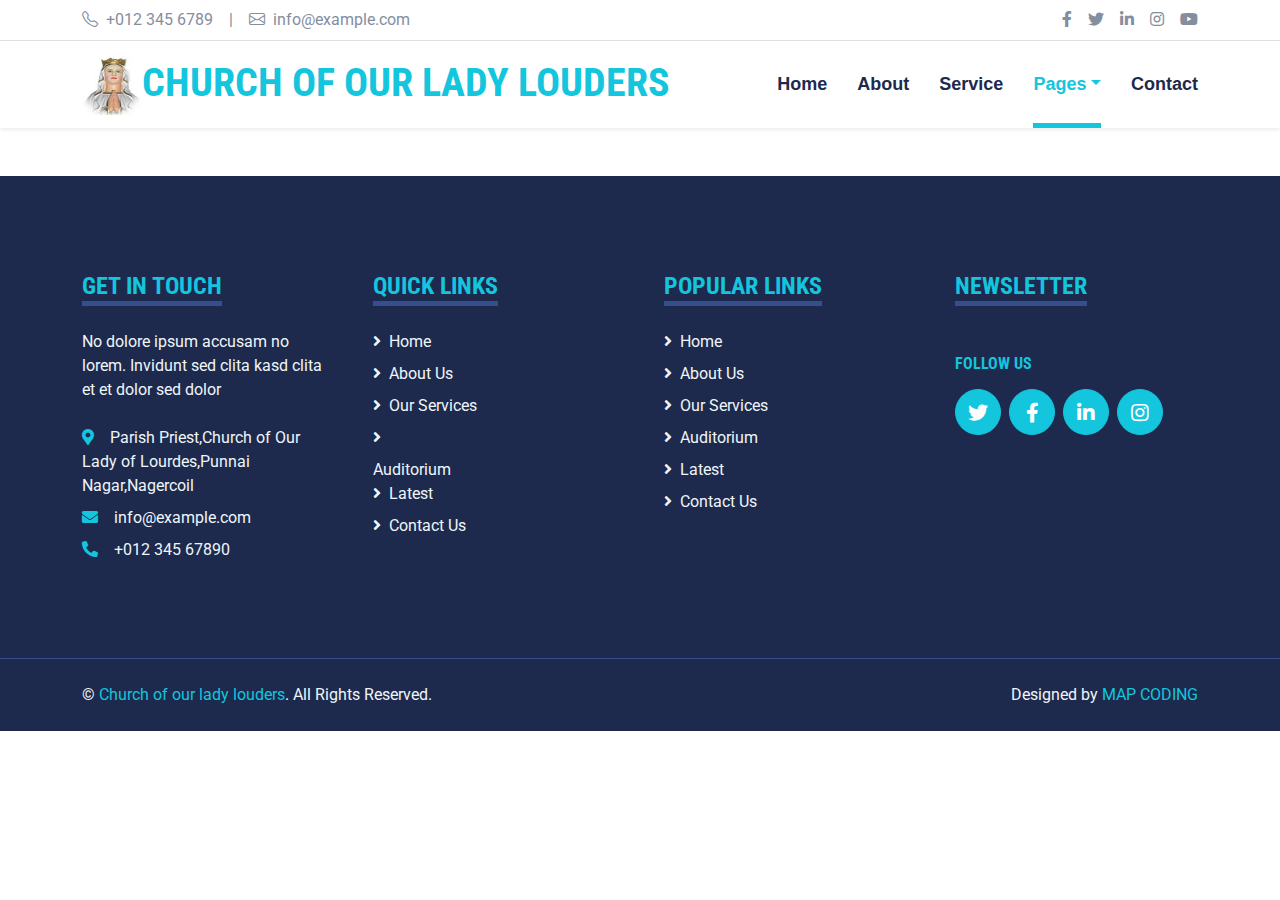
<file: team.html>
<!DOCTYPE html>
<html lang="en">

<head>
    <meta charset="utf-8">
    <title>Church Of Our Lady Of Lourdes- PUNNAI NAGER PARISH</title>
    <meta content="width=device-width, initial-scale=1.0" name="viewport">
    <meta content="Free HTML Templates" name="keywords">
    <meta content="Free HTML Templates" name="description">

    <!-- Favicon -->
    <link href="logo.jpeg" rel="icon">

    <!-- Google Web Fonts -->
    <link rel="preconnect" href="https://fonts.gstatic.com">
    <link href="https://fonts.googleapis.com/css2?family=Roboto+Condensed:wght@400;700&family=Roboto:wght@400;700&display=swap" rel="stylesheet">  

    <!-- Icon Font Stylesheet -->
    <link href="https://cdnjs.cloudflare.com/ajax/libs/font-awesome/5.15.0/css/all.min.css" rel="stylesheet">
    <link href="https://cdn.jsdelivr.net/npm/bootstrap-icons@1.4.1/font/bootstrap-icons.css" rel="stylesheet">

    <!-- Libraries Stylesheet -->
    <link href="lib/owlcarousel/assets/owl.carousel.min.css" rel="stylesheet">
    <link href="lib/tempusdominus/css/tempusdominus-bootstrap-4.min.css" rel="stylesheet" />

    <!-- Customized Bootstrap Stylesheet -->
    <link href="css/bootstrap.min.css" rel="stylesheet">

    <!-- Template Stylesheet -->
    <link href="css/style.css" rel="stylesheet">
</head>

<body>
    <!-- Topbar Start -->
    <div class="container-fluid py-2 border-bottom d-none d-lg-block">
        <div class="container">
            <div class="row">
                <div class="col-md-6 text-center text-lg-start mb-2 mb-lg-0">
                    <div class="d-inline-flex align-items-center">
                        <a class="text-decoration-none text-body pe-3" href=""><i class="bi bi-telephone me-2"></i>+012 345 6789</a>
                        <span class="text-body">|</span>
                        <a class="text-decoration-none text-body px-3" href=""><i class="bi bi-envelope me-2"></i>info@example.com</a>
                    </div>
                </div>
                <div class="col-md-6 text-center text-lg-end">
                    <div class="d-inline-flex align-items-center">
                        <a class="text-body px-2" href="">
                            <i class="fab fa-facebook-f"></i>
                        </a>
                        <a class="text-body px-2" href="">
                            <i class="fab fa-twitter"></i>
                        </a>
                        <a class="text-body px-2" href="">
                            <i class="fab fa-linkedin-in"></i>
                        </a>
                        <a class="text-body px-2" href="">
                            <i class="fab fa-instagram"></i>
                        </a>
                        <a class="text-body ps-2" href="">
                            <i class="fab fa-youtube"></i>
                        </a>
                    </div>
                </div>
            </div>
        </div>
    </div>
    <!-- Topbar End -->


    <!-- Navbar Start -->
    <div class="container-fluid sticky-top bg-white shadow-sm mb-5">
        <div class="container">
            <nav class="navbar navbar-expand-lg bg-white navbar-light py-3 py-lg-0">
                <a href="index.html" class="navbar-brand">
                    <h1 class="m-0 text-uppercase text-primary"><img class="favicon" src="./logo.jpeg">Church of our lady louders</h1>
                </a>
                <button class="navbar-toggler" type="button" data-bs-toggle="collapse" data-bs-target="#navbarCollapse">
                    <span class="navbar-toggler-icon"></span>
                </button>
                <div class="collapse navbar-collapse" id="navbarCollapse">
                    <div class="navbar-nav ms-auto py-0">
                        <a href="index.html" class="nav-item nav-link">Home</a>
                        <a href="about.html" class="nav-item nav-link">About</a>
                        <a href="service.html" class="nav-item nav-link">Service</a>
                        <!--<a href="price.html" class="nav-item nav-link">Pricing</a>-->
                        <div class="nav-item dropdown">
                            <a href="#" class="nav-link dropdown-toggle active" data-bs-toggle="dropdown">Pages</a>
                            <div class="dropdown-menu m-0">
                                <a href="blog.html" class="dropdown-item">Blog Grid</a>
                                <a href="detail.html" class="dropdown-item">Blog Detail</a>
                                <a href="team.html" class="dropdown-item active">The Team</a>
                                <a href="testimonial.html" class="dropdown-item">Testimonial</a>
                                <a href="appointment.html" class="dropdown-item">Appointment</a>
                                <a href="search.html" class="dropdown-item">Search</a>
                            </div>
                        </div>
                        <a href="contact.html" class="nav-item nav-link">Contact</a>
                    </div>
                </div>
            </nav>
        </div>
    </div>
    <!-- Navbar End -->


    <!-- Team Start --
    <div class="container-fluid py-5">
        <div class="container">
            <div class="text-center mx-auto mb-5" style="max-width: 500px;">
                <h5 class="d-inline-block text-primary text-uppercase border-bottom border-5">Our Doctors</h5>
                <h1 class="display-4">Qualified Healthcare Professionals</h1>
            </div>
            <div class="owl-carousel team-carousel position-relative">
                <div class="team-item">
                    <div class="row g-0 bg-light rounded overflow-hidden">
                        <div class="col-12 col-sm-5 h-100">
                            <img class="img-fluid h-100" src="img/team-1.jpg" style="object-fit: cover;">
                        </div>
                        <div class="col-12 col-sm-7 h-100 d-flex flex-column">
                            <div class="mt-auto p-4">
                                <h3>Doctor Name</h3>
                                <h6 class="fw-normal fst-italic text-primary mb-4">Cardiology Specialist</h6>
                                <p class="m-0">Dolor lorem eos dolor duo eirmod sea. Dolor sit magna rebum clita rebum dolor</p>
                            </div>
                            <div class="d-flex mt-auto border-top p-4">
                                <a class="btn btn-lg btn-primary btn-lg-square rounded-circle me-3" href="#"><i class="fab fa-twitter"></i></a>
                                <a class="btn btn-lg btn-primary btn-lg-square rounded-circle me-3" href="#"><i class="fab fa-facebook-f"></i></a>
                                <a class="btn btn-lg btn-primary btn-lg-square rounded-circle" href="#"><i class="fab fa-linkedin-in"></i></a>
                            </div>
                        </div>
                    </div>
                </div>
                <div class="team-item">
                    <div class="row g-0 bg-light rounded overflow-hidden">
                        <div class="col-12 col-sm-5 h-100">
                            <img class="img-fluid h-100" src="img/team-2.jpg" style="object-fit: cover;">
                        </div>
                        <div class="col-12 col-sm-7 h-100 d-flex flex-column">
                            <div class="mt-auto p-4">
                                <h3>Doctor Name</h3>
                                <h6 class="fw-normal fst-italic text-primary mb-4">Cardiology Specialist</h6>
                                <p class="m-0">Dolor lorem eos dolor duo eirmod sea. Dolor sit magna rebum clita rebum dolor</p>
                            </div>
                            <div class="d-flex mt-auto border-top p-4">
                                <a class="btn btn-lg btn-primary btn-lg-square rounded-circle me-3" href="#"><i class="fab fa-twitter"></i></a>
                                <a class="btn btn-lg btn-primary btn-lg-square rounded-circle me-3" href="#"><i class="fab fa-facebook-f"></i></a>
                                <a class="btn btn-lg btn-primary btn-lg-square rounded-circle" href="#"><i class="fab fa-linkedin-in"></i></a>
                            </div>
                        </div>
                    </div>
                </div>
                <div class="team-item">
                    <div class="row g-0 bg-light rounded overflow-hidden">
                        <div class="col-12 col-sm-5 h-100">
                            <img class="img-fluid h-100" src="img/team-3.jpg" style="object-fit: cover;">
                        </div>
                        <div class="col-12 col-sm-7 h-100 d-flex flex-column">
                            <div class="mt-auto p-4">
                                <h3>Doctor Name</h3>
                                <h6 class="fw-normal fst-italic text-primary mb-4">Cardiology Specialist</h6>
                                <p class="m-0">Dolor lorem eos dolor duo eirmod sea. Dolor sit magna rebum clita rebum dolor</p>
                            </div>
                            <div class="d-flex mt-auto border-top p-4">
                                <a class="btn btn-lg btn-primary btn-lg-square rounded-circle me-3" href="#"><i class="fab fa-twitter"></i></a>
                                <a class="btn btn-lg btn-primary btn-lg-square rounded-circle me-3" href="#"><i class="fab fa-facebook-f"></i></a>
                                <a class="btn btn-lg btn-primary btn-lg-square rounded-circle" href="#"><i class="fab fa-linkedin-in"></i></a>
                            </div>
                        </div>
                    </div>
                </div>
            </div>
        </div>
    </div>
    <!-- Team End -->


    <!-- Footer Start -->
    <div class="container-fluid bg-dark text-light mt-5 py-5">
        <div class="container py-5">
            <div class="row g-5">
                <div class="col-lg-3 col-md-6">
                    <h4 class="d-inline-block text-primary text-uppercase border-bottom border-5 border-secondary mb-4">Get In Touch</h4>
                    <p class="mb-4">No dolore ipsum accusam no lorem. Invidunt sed clita kasd clita et et dolor sed dolor</p>
                    <p class="mb-2"><i class="fa fa-map-marker-alt text-primary me-3"></i>Parish Priest,Church of Our Lady of Lourdes,Punnai Nagar,Nagercoil</p>
                    <p class="mb-2"><i class="fa fa-envelope text-primary me-3"></i>info@example.com</p>
                    <p class="mb-0"><i class="fa fa-phone-alt text-primary me-3"></i>+012 345 67890</p>
                </div>
                <div class="col-lg-3 col-md-6">
                    <h4 class="d-inline-block text-primary text-uppercase border-bottom border-5 border-secondary mb-4">Quick Links</h4>
                    <div class="d-flex flex-column justify-content-start">
                        <a class="text-light mb-2" href="#"><i class="fa fa-angle-right me-2"></i>Home</a>
                        <a class="text-light mb-2" href="#"><i class="fa fa-angle-right me-2"></i>About Us</a>
                        <a class="text-light mb-2" href="#"><i class="fa fa-angle-right me-2"></i>Our Services</a>
                        <a class="text-light mb-2" href="#"><i class="fa fa-angle-right me-2"></i></a>Auditorium
                        <a class="text-light mb-2" href="#"><i class="fa fa-angle-right me-2"></i>Latest</a>
                        <a class="text-light" href="#"><i class="fa fa-angle-right me-2"></i>Contact Us</a>
                    </div>
                </div>
                <div class="col-lg-3 col-md-6">
                    <h4 class="d-inline-block text-primary text-uppercase border-bottom border-5 border-secondary mb-4">Popular Links</h4>
                    <div class="d-flex flex-column justify-content-start">
                        <a class="text-light mb-2" href="#"><i class="fa fa-angle-right me-2"></i>Home</a>
                        <a class="text-light mb-2" href="#"><i class="fa fa-angle-right me-2"></i>About Us</a>
                        <a class="text-light mb-2" href="#"><i class="fa fa-angle-right me-2"></i>Our Services</a>
                        <a class="text-light mb-2" href="#"><i class="fa fa-angle-right me-2"></i>Auditorium</a>
                        <a class="text-light mb-2" href="#"><i class="fa fa-angle-right me-2"></i>Latest</a>
                        <a class="text-light" href="#"><i class="fa fa-angle-right me-2"></i>Contact Us</a>
                    </div>
                </div>
                <div class="col-lg-3 col-md-6">
                    <h4 class="d-inline-block text-primary text-uppercase border-bottom border-5 border-secondary mb-4">Newsletter</h4>
                    <form action="">
                        <!--div class="input-group">
                            <input type="text" class="form-control p-3 border-0" placeholder="Your Email Address">
                            <button class="btn btn-primary">Sign Up</button>
                        </div-->
                    </form>
                    <h6 class="text-primary text-uppercase mt-4 mb-3">Follow Us</h6>
                    <div class="d-flex">
                        <a class="btn btn-lg btn-primary btn-lg-square rounded-circle me-2" href="#"><i class="fab fa-twitter"></i></a>
                        <a class="btn btn-lg btn-primary btn-lg-square rounded-circle me-2" href="#"><i class="fab fa-facebook-f"></i></a>
                        <a class="btn btn-lg btn-primary btn-lg-square rounded-circle me-2" href="#"><i class="fab fa-linkedin-in"></i></a>
                        <a class="btn btn-lg btn-primary btn-lg-square rounded-circle" href="#"><i class="fab fa-instagram"></i></a>
                    </div>
                </div>
            </div>
        </div>
    </div>
    <div class="container-fluid bg-dark text-light border-top border-secondary py-4">
        <div class="container">
            <div class="row g-5">
                <div class="col-md-6 text-center text-md-start">
                    <p class="mb-md-0">&copy; <a class="text-primary" href="#">Church of our lady louders</a>. All Rights Reserved.</p>
                </div>
                <div class="col-md-6 text-center text-md-end">
                    <p class="mb-0">Designed by <a class="text-primary" href="https://htmlcodex.com">MAP CODING</a></p>
                </div>
            </div>
        </div>
    </div>
    <!-- Footer End -->


    <!-- Back to Top --
    <a href="#" class="btn btn-lg btn-primary btn-lg-square back-to-top"><i class="bi bi-arrow-up"></i></a>


    <!-- JavaScript Libraries -->
    <script src="https://code.jquery.com/jquery-3.4.1.min.js"></script>
    <script src="https://cdn.jsdelivr.net/npm/bootstrap@5.0.0/dist/js/bootstrap.bundle.min.js"></script>
    <script src="lib/easing/easing.min.js"></script>
    <script src="lib/waypoints/waypoints.min.js"></script>
    <script src="lib/owlcarousel/owl.carousel.min.js"></script>
    <script src="lib/tempusdominus/js/moment.min.js"></script>
    <script src="lib/tempusdominus/js/moment-timezone.min.js"></script>
    <script src="lib/tempusdominus/js/tempusdominus-bootstrap-4.min.js"></script>

    <!-- Template Javascript -->
    <script src="js/main.js"></script>
</body>

</html>
</file>
<file: css/style.css>
/********** Template CSS **********/
:root {
    --primary: #13C5DD;
    --secondary: #354F8E;
    --light: #EFF5F9;
    --dark: #1D2A4D;
}

.btn {
    font-weight: 700;
    transition: .5s;
}

.btn:hover {
    -webkit-box-shadow: 0 8px 6px -6px #555555;
    -moz-box-shadow: 0 8px 6px -6px #555555;
    box-shadow: 0 8px 6px -6px #555555;
}

.btn-primary {
    color: #FFFFFF;
}

.btn-square {
    width: 36px;
    height: 36px;
}

.btn-sm-square {
    width: 28px;
    height: 28px;
}

.btn-lg-square {
    width: 46px;
    height: 46px;
}

.btn-square,
.btn-sm-square,
.btn-lg-square {
    padding-left: 0;
    padding-right: 0;
    text-align: center;
}

.back-to-top {
    position: fixed;
    display: none;
    right: 30px;
    bottom: 0;
    border-radius: 50% 50% 0 0;
    z-index: 99;
}

.navbar-light .navbar-nav .nav-link {
    font-family: 'Jost', sans-serif;
    position: relative;
    margin-left: 30px;
    padding: 30px 0;
    font-size: 18px;
    font-weight: 700;
    color: var(--dark);
    outline: none;
    transition: .5s;
}

.navbar-light .navbar-nav .nav-link:hover,
.navbar-light .navbar-nav .nav-link.active {
    color: var(--primary);
}

@media (min-width: 992px) {
    .navbar-light .navbar-nav .nav-link::before {
        position: absolute;
        content: "";
        width: 0;
        height: 5px;
        bottom: 0;
        left: 50%;
        background: var(--primary);
        transition: .5s;
    }

    .navbar-light .navbar-nav .nav-link:hover::before,
    .navbar-light .navbar-nav .nav-link.active::before {
        width: 100%;
        left: 0;
    }
}

@media (max-width: 991.98px) {
    .navbar-light .navbar-nav .nav-link  {
        margin-left: 0;
        padding: 10px 0;
    }
}

.hero-header {
    background: url(../img/head.jpg) top right no-repeat;
    background-size: cover;
}

.service-item {
    position: relative;
    height: 350px;
    padding: 0 30px;
    transition: .5s;
}

.service-item .service-icon {
    width: 150px;
    height: 100px;
    display: flex;
    align-items: center;
    justify-content: center;
    background: var(--primary);
    border-radius: 50%;
    transform: rotate(-14deg);
}

.service-item .service-icon i {
    transform: rotate(15deg);
}

.service-item a.btn {
    position: absolute;
    width: 60px;
    bottom: -48px;
    left: 50%;
    margin-left: -30px;
    opacity: 0;
}

.service-item:hover a.btn {
    bottom: -24px;
    opacity: 1;
}

.price-carousel::after {
    position: absolute;
    content: "";
    width: 100%;
    height: 50%;
    bottom: 0;
    left: 0;
    background: var(--primary);
    border-radius: 8px 8px 50% 50%;
    z-index: -1;
}

.price-carousel .owl-nav {
    margin-top: 35px;
    width: 100%;
    text-align: center;
    display: flex;
    justify-content: center;
}

.price-carousel .owl-nav .owl-prev,
.price-carousel .owl-nav .owl-next{
    position: relative;
    margin: 0 5px;
    width: 45px;
    height: 45px;
    display: flex;
    align-items: center;
    justify-content: center;
    color: var(--primary);
    background: #FFFFFF;
    font-size: 22px;
    border-radius: 45px;
    transition: .5s;
}

.price-carousel .owl-nav .owl-prev:hover,
.price-carousel .owl-nav .owl-next:hover {
    color: var(--dark);
}

@media (min-width: 576px) {
    .team-item .row {
        height: 350px;
    }
}

.team-carousel .owl-nav {
    position: absolute;
    padding: 0 45px;
    width: 100%;
    height: 45px;
    top: calc(50% - 22.5px);
    left: 0;
    display: flex;
    justify-content: space-between;
}

.team-carousel .owl-nav .owl-prev,
.team-carousel .owl-nav .owl-next {
    position: relative;
    width: 45px;
    height: 45px;
    display: flex;
    align-items: center;
    justify-content: center;
    color: #FFFFFF;
    background: var(--primary);
    border-radius: 45px;
    font-size: 22px;
    transition: .5s;
}

.team-carousel .owl-nav .owl-prev:hover,
.team-carousel .owl-nav .owl-next:hover {
    background: var(--dark);
}

.testimonial-carousel .owl-dots {
    margin-top: 15px;
    display: flex;
    align-items: center;
    justify-content: center;
}

.testimonial-carousel .owl-dot {
    position: relative;
    display: inline-block;
    margin: 0 5px;
    width: 20px;
    height: 20px;
    background: var(--light);
    border: 2px solid var(--primary);
    border-radius: 20px;
    transition: .5s;
}

.testimonial-carousel .owl-dot.active {
    width: 40px;
    height: 40px;
    background: var(--primary);
}

.testimonial-carousel .owl-item img {
    width: 150px;
    height: 150px;
}
.home-header{
    background-image: url(./IMG_1089.JPG);
    background-repeat: no-repeat;
    background-size:2000px 500px;
    background-attachment:fixed;
}
.min-img{
    width: 600px;
    height: 400x;
    margin-right: 100px;
    border-radius: 18px;
}
.favicon{
    width: 60px;
    height: 60px;
}
.ph{
    display: grid;
    grid-template-columns: 3fr 3fr 3fr;
    gap: 20px;
    margin: 90px;
}
.yo{
    width: 700px;
    height: 400px;
    align-items: center;
}
.about-he{
    color:#d90429;
}
</file>
<file: demo.css>
body {
	background-color: #f2f2f2;
	font-family: Arial, sans-serif;
}

.container {
	width: 300px;
	background-color: #fff;
	padding: 20px;
	border: 1px solid #ddd;
	border-radius: 10px;
	box-shadow: 0 0 10px rgba(0, 0, 0, 0.1);
	margin: 50px auto;
}

h1 {
	text-align: center;
	margin-bottom: 20px;
}

label {
	display: block;
	margin-bottom: 10px;
}

input[type="text"], input[type="password"] {
	width: 100%;
	padding: 10px;
	margin-bottom: 20px;
	border: 1px solid #ccc;
}

input[type="submit"] {
	background-color: #4CAF50;
	color: #fff;
	padding: 10px 20px;
	border: none;
	border-radius: 5px;
	cursor: pointer;
}

input[type="submit"]:hover {
	background-color: #3e8e41;
}
</file>
